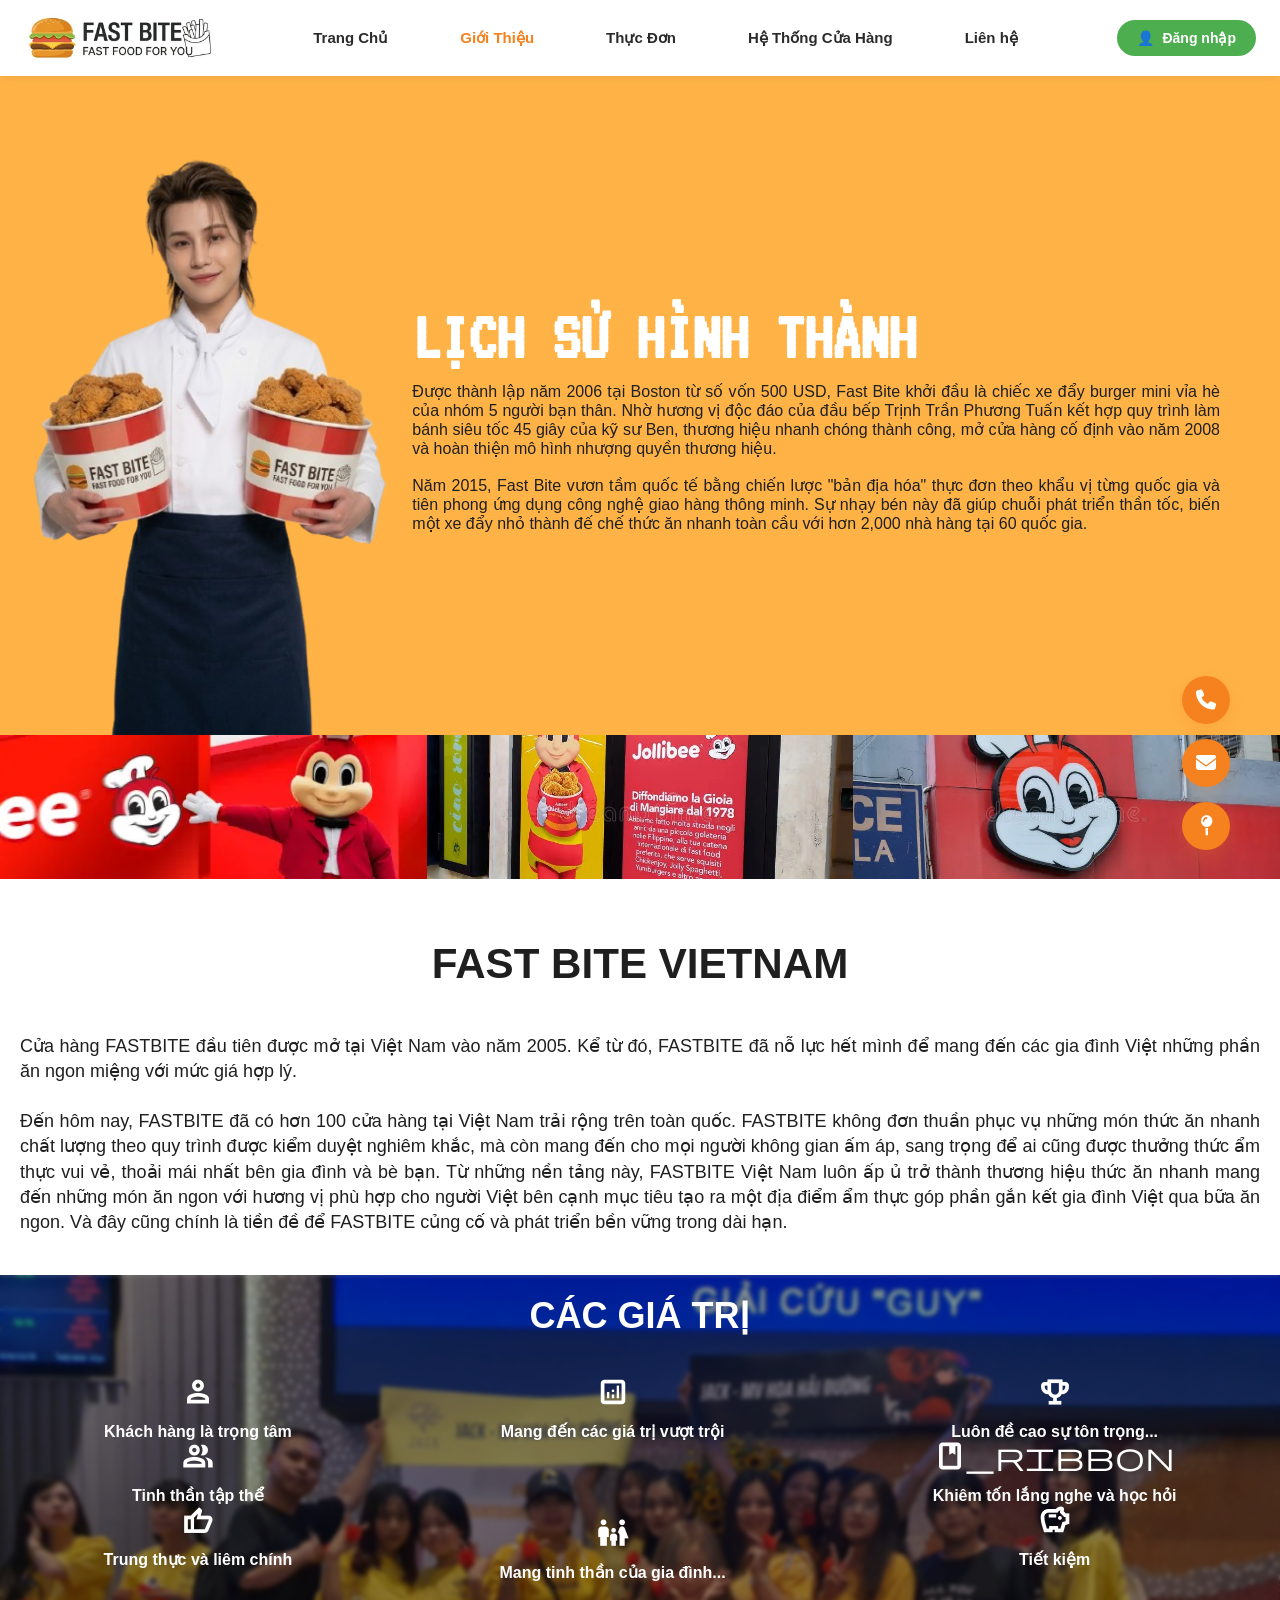
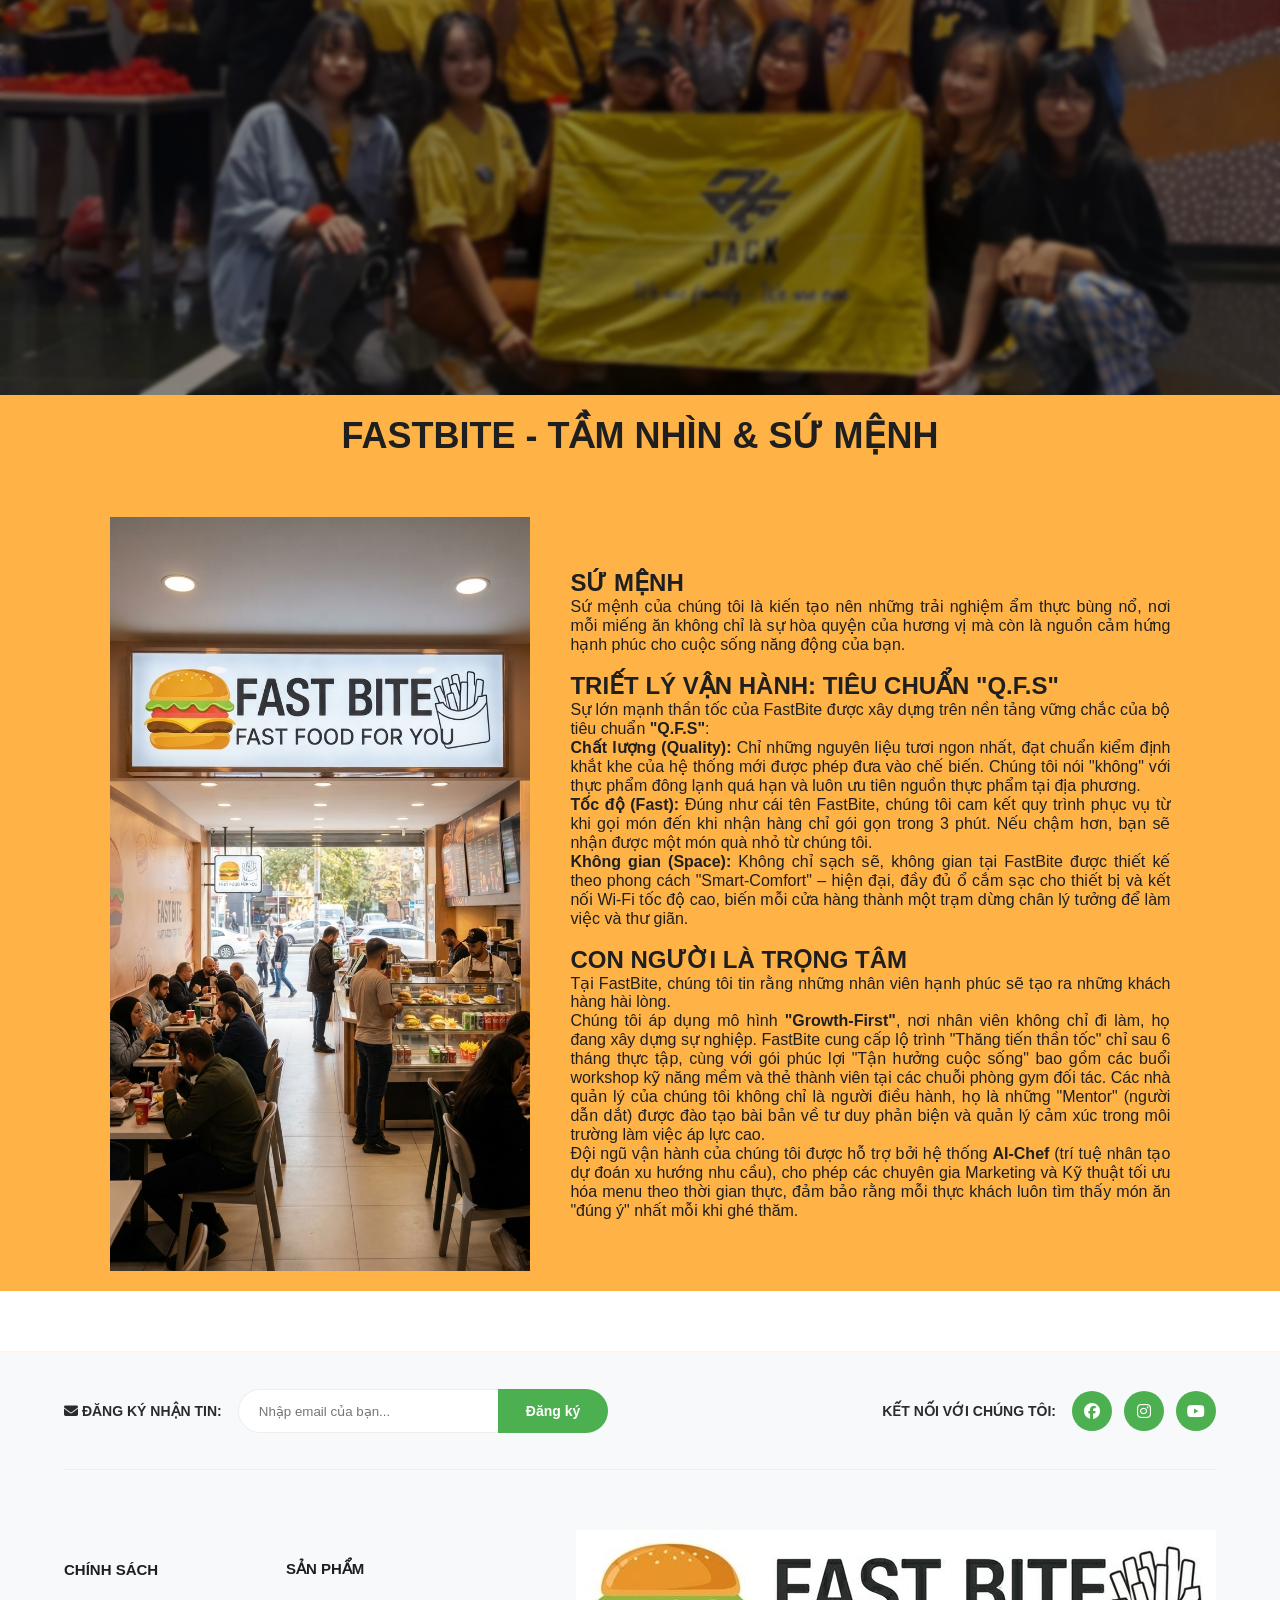
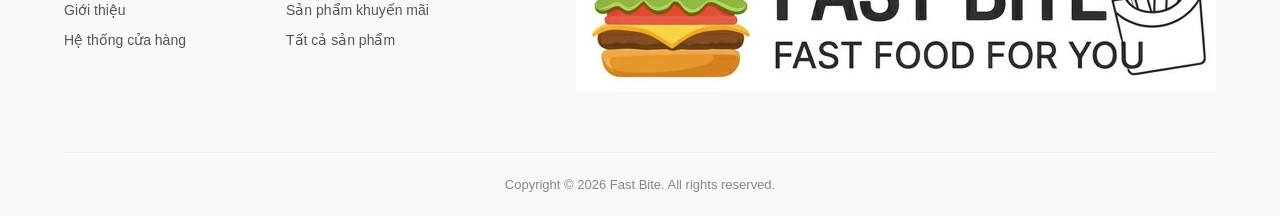
<file: GioiThieu.html>
<html lang="en">
  <head>
    <meta charset="UTF-8" />
    <meta name="viewport" content="width=device-width, initial-scale=1.0" />
    <title>Giới Thiệu</title>
    <!-- FLAVI-ICON -->
    <link rel="apple-touch-icon" sizes="180x180" href="/apple-touch-icon.png">
    <link rel="icon" type="/favicon_io/png" sizes="32x32"
      href="favicon_io/favicon-32x32.png">
    <link rel="icon" type="/favicon_io/png" sizes="16x16"
      href="favicon_io/favicon-16x16.png">
    <link rel="manifest" href="/site.webmanifest">
    <!-- CSS  -->
    <link rel="stylesheet" href="css/GioiThieu.css" />

    <!-- connect font, icon google, and font-awesome -->
    <link rel="preconnect" href="https://fonts.googleapis.com">
    <link rel="stylesheet"
      href="https://fonts.googleapis.com/css2?family=Material+Symbols+Outlined:opsz,wght,FILL,GRAD@20..48,100..700,0..1,-50..200" />
    <link
      rel="stylesheet"
      href="https://cdnjs.cloudflare.com/ajax/libs/font-awesome/6.4.0/css/all.min.css" />
    <link rel="preconnect" href="https://fonts.gstatic.com" crossorigin>
    <link href="https://fonts.googleapis.com/css2?family=VT323&display=swap"
      rel="stylesheet">
  </head>
  <body>
    <!-- ===== Header ===== -->
    <header class="header">
      <div class="logo">
        <img src="images/logo.png" alt="Fast Bite Logo" />
      </div>
      <button class="mobile-menu-btn" id="mobileMenuBtn" aria-label="Mở menu">
        <i class="fa-solid fa-bars"></i>
      </button>
      <nav>
        <ul class="nav-menu" id="navMenu">
          <li><a href="TrangChu.html">Trang Chủ</a></li>
          <li><a href="GioiThieu.html" class="active">Giới Thiệu</a></li>
          <li><a href="ThucDon.html">Thực Đơn</a></li>
          <li><a href="HeThongCuaHang.html">Hệ Thống Cửa Hàng</a></li>
          <li><a href="LienHe.html">Liên hệ</a></li>
        </ul>
      </nav>
      <button class="btn-login" onclick="window.location.href = 'login.html'">
        <span>&#128100;</span> Đăng nhập
      </button>
    </header>

    <section class="content">
      <section class="sec1">
        <div class="mascot">
          <img src="images/mascot.png" alt="Mascot" />
        </div>
        <div class="sec1-content">
          <h1 class="sec1-title">LỊCH SỬ HÌNH THÀNH </h1>
          <div class="history-desc">
            <p>
              Được thành lập năm 2006 tại Boston từ số vốn 500 USD, Fast Bite
              khởi đầu là chiếc xe đẩy burger mini vỉa hè của nhóm 5 người bạn
              thân. Nhờ hương vị độc đáo của đầu bếp Trịnh Trần Phương Tuấn kết
              hợp quy trình làm bánh siêu tốc 45 giây của kỹ sư Ben, thương hiệu
              nhanh chóng thành công, mở cửa hàng cố định vào năm 2008 và hoàn
              thiện mô hình nhượng quyền thương hiệu.
            </p>
            <br />
            <p>Năm 2015, Fast Bite vươn tầm quốc tế bằng chiến lược
              "bản địa hóa" thực đơn theo khẩu vị từng quốc gia và tiên phong
              ứng dụng công nghệ giao hàng thông minh. Sự nhạy bén này đã giúp
              chuỗi phát triển thần tốc, biến một xe đẩy nhỏ thành đế chế thức
              ăn nhanh toàn cầu với hơn 2,000 nhà hàng tại 60 quốc gia.</p>

          </div>
        </div>
      </section>
      <section class="sec2">
        <img src="./images/image (1).png" alt />
        <img src="./images/image (2).png" alt />
        <img src="./images/image (3).png" alt />
      </section>
      <section class="sec3">
        <div class="title"> <h1>FAST BITE VIETNAM</h1> </div>
        <div class="content1">Cửa hàng FASTBITE đầu tiên được mở tại Việt Nam
          vào năm 2005. Kể từ đó, FASTBITE đã nỗ lực hết mình để mang đến các
          gia đình Việt những phần ăn ngon miệng với mức giá hợp lý.</div>
        <br />
        <div class="content2">Đến hôm nay, FASTBITE đã có hơn 100 cửa hàng tại
          Việt Nam trải rộng trên toàn quốc. FASTBITE không đơn thuần phục vụ
          những món thức ăn nhanh chất lượng theo quy trình được kiểm duyệt
          nghiêm khắc, mà còn mang đến cho mọi người không gian ấm áp, sang
          trọng để ai cũng được thưởng thức ẩm thực vui vẻ, thoải mái nhất bên
          gia đình và bè bạn. Từ những nền tảng này, FASTBITE Việt Nam luôn ấp ủ
          trở thành thương hiệu thức ăn nhanh mang đến những món ăn ngon với
          hương vị phù hợp cho người Việt bên cạnh mục tiêu tạo ra một địa điểm
          ẩm thực góp phần gắn kết gia đình Việt qua bữa ăn ngon. Và đây cũng
          chính là tiền đề để FASTBITE củng cố và phát triển bền vững trong dài
          hạn.</div>
      </section>

      <section class="sec4">
        <div class="blur-overlay"></div>
        <div class="item-container">
          <div class="title">CÁC GIÁ TRỊ</div>
          <div class="grid-content">
            <!-- Cột 1 -->
            <div class="column">
              <div class="icon-item"><span
                  class="material-symbols-outlined">person</span><div
                  class="icon-text">Khách hàng là trọng tâm</div></div>
              <div class="icon-item"><span
                  class="material-symbols-outlined">group</span><div
                  class="icon-text">Tinh thần tập thể</div></div>
              <div class="icon-item"><span
                  class="material-symbols-outlined">thumb_up</span><div
                  class="icon-text">Trung thực và liêm chính</div></div>
            </div>

            <!-- Cột 2 -->
            <div class="column">
              <div class="icon-item"><span
                  class="material-symbols-outlined">analytics</span><div
                  class="icon-text">Mang đến các giá trị vượt trội</div></div>
              <div class="icon-item"><span
                  class="material-symbols-outlined">family_restroom</span><div
                  class="icon-text">Mang tinh thần của gia đình...</div></div>
            </div>

            <!-- Cột 3 -->
            <div class="column">
              <div class="icon-item"><span
                  class="material-symbols-outlined">trophy</span><div
                  class="icon-text">Luôn đề cao sự tôn trọng...</div></div>
              <div class="icon-item"><span
                  class="material-symbols-outlined">book_ribbon</span><div
                  class="icon-text">Khiêm tốn lắng nghe và học hỏi</div></div>
              <div class="icon-item"><span
                  class="material-symbols-outlined">savings</span><div
                  class="icon-text">Tiết kiệm</div></div>
            </div>

          </div>

        </section>
      </section>

    </section>
    <section class="sec5">
      <div class="title-wrap"><h1 class="title">FASTBITE - TẦM NHÌN & SỨ
          MỆNH</h1>
      </div>
      <div class="content-wrap">

        <img src="images/restaurant.png" alt="Restaurant Image"
          class="content-image" />
        <div class="content-text">
          <div class="section">
            <h2>SỨ MỆNH</h2>
            <p>Sứ mệnh của chúng tôi là kiến tạo nên những trải nghiệm ẩm thực
              bùng
              nổ, nơi mỗi miếng ăn không chỉ là sự hòa quyện của hương vị mà còn
              là
              nguồn cảm hứng hạnh phúc cho cuộc sống năng động của bạn.</p>
          </div>
          <br>
          <div class="section">
            <h2>TRIẾT LÝ VẬN HÀNH: TIÊU CHUẨN "Q.F.S"</h2>
            <p>Sự lớn mạnh thần tốc của FastBite được xây dựng trên nền tảng
              vững
              chắc của bộ tiêu chuẩn <strong>"Q.F.S"</strong>:</p>
            <ul class="qfs-list">
              <li class="qfs-item"><strong>Chất lượng (Quality):</strong> Chỉ
                những
                nguyên liệu tươi ngon nhất, đạt chuẩn kiểm định khắt khe của hệ
                thống mới được phép đưa vào chế biến. Chúng tôi nói "không" với
                thực
                phẩm đông lạnh quá hạn và luôn ưu tiên nguồn thực phẩm tại địa
                phương.</li>
              <li class="qfs-item"><strong>Tốc độ (Fast):</strong> Đúng như cái
                tên
                FastBite, chúng tôi cam kết quy trình phục vụ từ khi gọi món đến
                khi
                nhận hàng chỉ gói gọn trong 3 phút. Nếu chậm hơn, bạn sẽ nhận
                được
                một món quà nhỏ từ chúng tôi.</li>
              <li class="qfs-item"><strong>Không gian (Space):</strong> Không
                chỉ
                sạch sẽ, không gian tại FastBite được thiết kế theo phong cách
                "Smart-Comfort" – hiện đại, đầy đủ ổ cắm sạc cho thiết bị và kết
                nối
                Wi-Fi tốc độ cao, biến mỗi cửa hàng thành một trạm dừng chân lý
                tưởng để làm việc và thư giãn.</li>
            </ul>
          </div>
          <br>
          <div class="section">
            <h2>CON NGƯỜI LÀ TRỌNG TÂM</h2>
            <p>Tại FastBite, chúng tôi tin rằng những nhân viên hạnh phúc sẽ tạo
              ra
              những khách hàng hài lòng.</p>
            <p>Chúng tôi áp dụng mô hình <strong>"Growth-First"</strong>, nơi
              nhân
              viên không chỉ đi làm, họ đang xây dựng sự nghiệp. FastBite cung
              cấp
              lộ trình "Thăng tiến thần tốc" chỉ sau 6 tháng thực tập, cùng với
              gói
              phúc lợi "Tận hưởng cuộc sống" bao gồm các buổi workshop kỹ năng
              mềm
              và thẻ thành viên tại các chuỗi phòng gym đối tác. Các nhà quản lý
              của
              chúng tôi không chỉ là người điều hành, họ là những "Mentor"
              (người
              dẫn dắt) được đào tạo bài bản về tư duy phản biện và quản lý cảm
              xúc
              trong môi trường làm việc áp lực cao.</p>
            <p>Đội ngũ vận hành của chúng tôi được hỗ trợ bởi hệ thống
              <strong>AI-Chef</strong> (trí tuệ nhân tạo dự đoán xu hướng nhu
              cầu),
              cho phép các chuyên gia Marketing và Kỹ thuật tối ưu hóa menu theo
              thời gian thực, đảm bảo rằng mỗi thực khách luôn tìm thấy món ăn
              "đúng ý" nhất mỗi khi ghé thăm.</p>
          </div>
        </div>
      </div>
    </section>
    <footer class="site-footer">
      <div class="container">

        <div class="footer-top">
          <div class="newsletter-box">
            <span class="box-label"><i class="fa-solid fa-envelope"></i> ĐĂNG KÝ NHẬN TIN:</span>
            <form class="newsletter-form" id="newsletter">
              <input type="email" placeholder="Nhập email của bạn..." required>
              <button type="submit">Đăng ký</button>
            </form>
          </div>

          <div class="social-box">
            <span class="box-label">KẾT NỐI VỚI CHÚNG TÔI:</span>
            <div class="social-icons">
              <a href="https://www.facebook.com/profile.php?id=61592163102456" title="Facebook" target="_blank"><i
                  class="fa-brands fa-facebook"></i></a>
              <a href="https://www.instagram.com/fastbitevn/" title="Instagram" target="_blank"><i
                  class="fa-brands fa-instagram"></i></a>
              <a href="https://www.youtube.com/@fastbitevn" title="YouTube" target="_blank"><i
                  class="fa-brands fa-youtube"></i></a>
            </div>
          </div>
        </div>
        <div class="footer-main">
          <div class="footer-links">
            <div class="footer-col">
              <h3>CHÍNH SÁCH</h3>
              <ul>
                <li><a href="GioiThieu.html">Giới thiệu</a></li>
                <li><a href="HeThongCuaHang.html">Hệ thống cửa hàng</a></li>
              </ul>
            </div>

            <div class="footer-col">
              <h3>SẢN PHẨM</h3>
              <ul>
                <li><a href="ThucDon.html#Uu-dai">Sản phẩm khuyến mãi</a></li>
                <li><a href="ThucDon.html">Tất cả sản phẩm</a></li>
              </ul>
            </div>
          </div>
          <div class="footer-logo">
            <a href="TrangChu.html"><img src="images/logo.png"
                alt="Fast Bite Logo"></a>

          </div>
          <div class="contact-stack">
            <a href="tel:1900558800" class="round-btn">
              <i class="fa fa-phone"></i>
              <span class="contact-info">Gọi ngay cho chúng tôi</span>
            </a>
            <a href="#" id="btn-show-contact-form" class="round-btn">
              <i class="fa fa-envelope"></i>
              <span class="contact-info">Đăng ký thông tin và để lại lời nhắn</span>
            </a>
            <a href="/LienHe.html" class="round-btn">
              <i class="fa fa-map-pin "></i>
            <span class="contact-info">Xem địa chỉ doanh nghiệp</span>
            </a>
          </div>
        </div>
        <div class="footer-bottom">
          <p>Copyright © 2026 Fast Bite. All rights reserved.</p>
        </div>
      </div>
    </footer>
    <div id="contact-modal" class="modal-overlay">
      <div class="modal-content">
        <span id="btn-close-modal" class="close-btn">&times;</span>
        <h4>Để lại lời nhắn cho chúng tôi</h4>
        <form id="contact-form">
          <input type="text" placeholder="Họ và tên của bạn *" required>
          <input type="email" placeholder="Email liên hệ *" required>
          <input type="tel" id="phone" placeholder="Số điện thoại *" required>
          <textarea placeholder="Bạn muốn nhắn nhủ điều gì..." rows="4" required></textarea>
          <button type="submit" class="btn-submit">Gửi thông tin</button>
        </form>
      </div>
    </div>
    <script src="js/footer.js"></script>

    <script src="./js/trangchu.js"></script>
  </body>
</html>
</file>
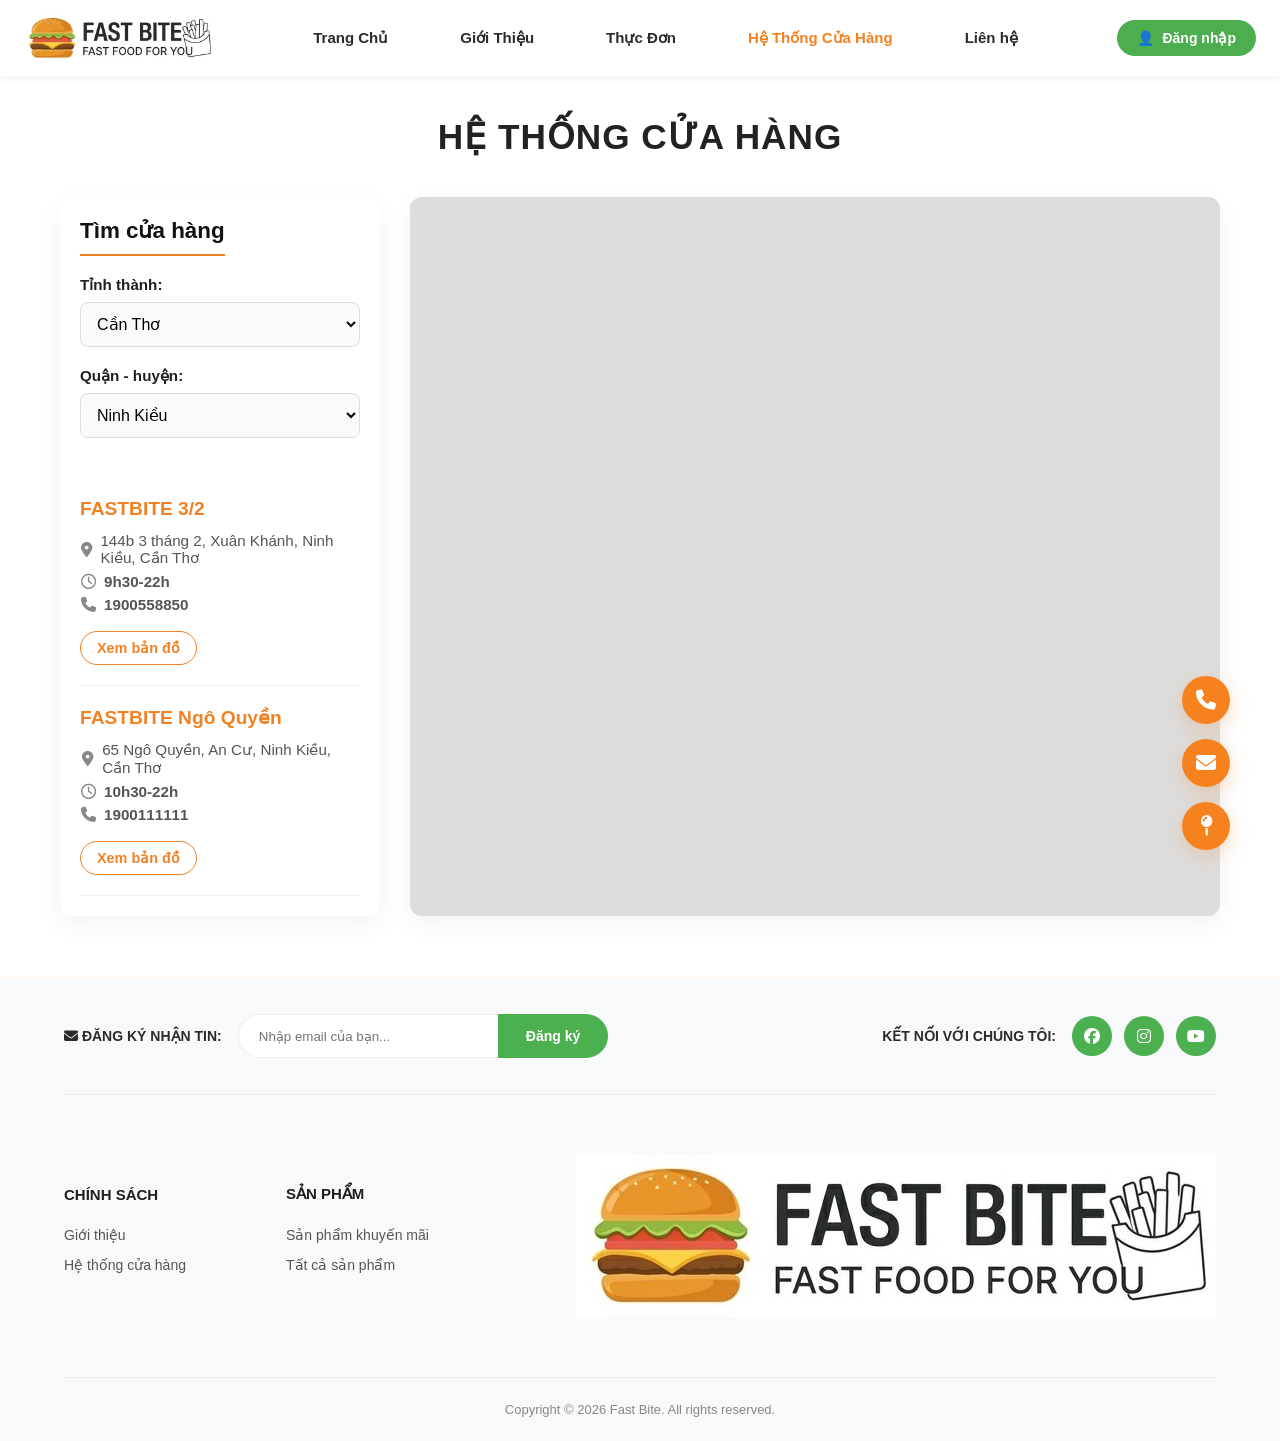
<file: HeThongCuaHang.html>
<html lang="vi">
  <head>
    <meta charset="UTF-8">
    <meta name="viewport" content="width=device-width, initial-scale=1.0">
     <link rel="apple-touch-icon" sizes="180x180" href="/apple-touch-icon.png">
    <link rel="icon" type="/favicon_io/png" sizes="32x32"
      href="favicon_io/favicon-32x32.png">
    <link rel="icon" type="/favicon_io/png" sizes="16x16"
      href="favicon_io/favicon-16x16.png">
    <link rel="manifest" href="/site.webmanifest">
    <link rel="stylesheet" href="css/HeThongCuaHang.css">
    <script src="js/trangchu.js"></script>
    <link rel="stylesheet"
      href="https://cdnjs.cloudflare.com/ajax/libs/font-awesome/6.4.0/css/all.min.css">
    <title>Hệ Thống Cửa Hàng</title>
  </head>
  <body>
    <!-- ===== Header ===== -->
     <header class="header">
      <div class="logo">
        <img src="images/logo.png" alt="Fast Bite Logo" />
      </div>
      <button class="mobile-menu-btn" id="mobileMenuBtn" aria-label="Mở menu">
        <i class="fa-solid fa-bars"></i>
      </button>
      <nav>
        <ul class="nav-menu" id="navMenu">
          <li><a href="TrangChu.html">Trang Chủ</a></li>
          <li><a href="GioiThieu.html">Giới Thiệu</a></li>
          <li><a href="ThucDon.html">Thực Đơn</a></li>
          <li><a href="HeThongCuaHang.html" class="active">Hệ Thống Cửa Hàng</a></li>
          <li><a href="LienHe.html">Liên hệ</a></li>
        </ul>
      </nav>
      <button class="btn-login" onclick="window.location.href = 'login.html'">
        <span>&#128100;</span> Đăng nhập
      </button>
    </header>

    <main>
      <div class="page-name">
        <h1>Hệ Thống Cửa Hàng</h1>
      </div>
      <!-- Bộ lọc bên trái và danh sách cửa hàng -->
      <div class="layout-wrapper">
        <div class="sidebar">
          <h2>Tìm cửa hàng</h2>
          <!-- Bộ lọc tỉnh thành, quận-huyện -->
          <div class="form">
            <form>
              <label for="province">Tỉnh thành:</label>
              <select id="province">
                <option value="can-tho">Cần Thơ</option>
                <option value="hcm">TP.Hồ Chí Minh</option>
                <option value="an-giang">An Giang</option>
                <option value="vinh-long">Vĩnh Long</option>
                <option value="soc-trang">Sóc Trăng</option>
              </select>
               <!-- data-province được thêm vào để lọc quận/huyện tương ứng của tỉnh thành -->
              <label for="district">Quận - huyện:</label>
              <select id="district">
                <option value="ninh-kieu" data-province="can-tho">Ninh Kiều</option>
                <option value="o-mon" data-province="can-tho">Ô Môn</option>
                <option value="thot-not" data-province="can-tho">Thốt Nốt</option>
                <option value="co-do" data-province="can-tho">Cờ Đỏ</option>
                <option value="quan-10" data-province="hcm">Quận 10</option>
                <option value="tan-binh" data-province="hcm">Tân Bình</option>
                <option value="long-xuyen" data-province="an-giang">Long Xuyên</option>
                <option value="tp-vinhlong" data-province="vinh-long">Thành phố Vĩnh Long</option>
                <option value="binh-minh" data-province="vinh-long">Bình Minh</option>
                <option value="tp-soctrang" data-province="soc-trang">Thành Phố Sóc Trăng</option>
                <option value="my-xuyen" data-province="soc-trang">Mỹ Xuyên</option>
              </select>
            </form>
          </div>
          <!-- Danh sách cửa hàng -->
          <div class="store-list">
            <div class="store-item" data-province="can-tho" data-district="ninh-kieu">
              <h3>FASTBITE 3/2</h3>
              <p><i class="fa-solid fa-location-dot"></i> 144b 3 tháng 2, Xuân
                Khánh, Ninh Kiều, Cần Thơ</p>
              <p><i class="fa-regular fa-clock"></i>
                <strong>9h30-22h</strong></p>
              <p><i class="fa-solid fa-phone"></i>
                <strong>1900558850</strong></p>
              <a
                href="https://www.google.com/maps/embed?pb=!1m18!1m12!1m3!1d7857.740305421697!2d105.76780497479406!3d10.027572390079312!2m3!1f0!2f0!3f0!3m2!1i1024!2i768!4f13.1!3m3!1m2!1s0x31a0883b54d5d889%3A0x7d757ddb0677d957!2sOmega%203%20th%C3%A1ng%202!5e0!3m2!1svi!2s!4v1781351540368!5m2!1svi!2s"
                target="khung-map" class="btn-map">Xem bản đồ</a>
            </div>
            <div class="store-item" data-province="can-tho" data-district="ninh-kieu">
              <h3>FASTBITE Ngô Quyền</h3>
              <p><i class="fa-solid fa-location-dot"></i> 65 Ngô Quyền, An Cư,
                Ninh Kiều, Cần Thơ</p>
              <p><i class="fa-regular fa-clock"></i>
                <strong>10h30-22h</strong></p>
              <p><i class="fa-solid fa-phone"></i>
                <strong>1900111111</strong></p>
              <a
                href="https://www.google.com/maps/embed?pb=!1m18!1m12!1m3!1d3928.777019918857!2d105.78209447479404!3d10.035250490071935!2m3!1f0!2f0!3f0!3m2!1i1024!2i768!4f13.1!3m3!1m2!1s0x31a08901afbb32e1%3A0x28b2f0ba57b219fc!2zT21lZ2EgTmfDtCBRdXnhu4Fu!5e0!3m2!1svi!2s!4v1781352317493!5m2!1svi!2"
                target="khung-map" class="btn-map">Xem bản đồ</a>
            </div>
             <div class="store-item" data-province="can-tho" data-district="o-mon">
              <h3>FASTBITE Ô Môn</h3>
              <p><i class="fa-solid fa-location-dot"></i> 40 Đ. Bến Bạch Đằng, Ô Môn, Cần Thơ</p>
              <p><i class="fa-regular fa-clock"></i>
                <strong>9h30-22h</strong></p>
              <p><i class="fa-solid fa-phone"></i>
                <strong>1900224422</strong></p>
              <a
                href="https://www.google.com/maps/embed?pb=!1m18!1m12!1m3!1d1167.7466007189068!2d105.61906642747401!3d10.114165215254534!2m3!1f0!2f0!3f0!3m2!1i1024!2i768!4f13.1!3m3!1m2!1s0x31a084e7bd0cca07%3A0x765fc63799e0b0d8!2zNDAgxJAuIELhur9uIELhuqFjaCDEkOG6sW5nLCDDlCBNw7RuLCBD4bqnbiBUaMahLCBWaeG7h3QgTmFt!5e0!3m2!1svi!2s!4v1784953253932!5m2!1svi!2s"
                target="khung-map" class="btn-map">Xem bản đồ</a>
            </div>
            <div class="store-item" data-province="can-tho" data-district="thot-not">
              <h3>FASTBITE Thốt Nốt</h3>
              <p><i class="fa-solid fa-location-dot"></i> 15 Lương Thế Vinh, Thốt Nốt, Cần Thơ</p>
              <p><i class="fa-regular fa-clock"></i>
                <strong>10h30-22h</strong></p>
              <p><i class="fa-solid fa-phone"></i>
                <strong>1900667766</strong></p>
              <a
                href="https://www.google.com/maps/embed?pb=!1m18!1m12!1m3!1d1962.9043718766086!2d105.52546701583758!3d10.27698888011726!2m3!1f0!2f0!3f0!3m2!1i1024!2i768!4f13.1!3m3!1m2!1s0x310a765db77a3d43%3A0x97d92683f6915bbb!2zMTUgTMawxqFuZyBUaOG6vyBWaW5oLCBUaOG7kXQgTuG7kXQsIEPhuqduIFRoxqEsIFZp4buHdCBOYW0!5e0!3m2!1svi!2s!4v1784954946611!5m2!1svi!2s"
                target="khung-map" class="btn-map">Xem bản đồ</a>
            </div>
            <div class="store-item" data-province="can-tho" data-district="co-do">
              <h3>FASTBITE Cờ Đỏ</h3>
              <p><i class="fa-solid fa-location-dot"></i>ĐT921, Cờ Đỏ, Cần Thơ</p>
              <p><i class="fa-regular fa-clock"></i>
                <strong>10h30-22h</strong></p>
              <p><i class="fa-solid fa-phone"></i>
                <strong>1900234567</strong></p>
              <a
                href="https://www.google.com/maps/embed?pb=!1m18!1m12!1m3!1d245.50419089703612!2d105.42925158350019!3d10.093591822428055!2m3!1f0!2f0!3f0!3m2!1i1024!2i768!4f13.1!3m3!1m2!1s0x31a0986aba026a39%3A0xd5c3cf2b97d33dc8!2zM0NWSCtGTVcsIMSQVDkyMSwgQ-G7nSDEkOG7jywgQ-G6p24gVGjGoSwgVmnhu4d0IE5hbQ!5e0!3m2!1svi!2s!4v1784955798356!5m2!1svi!2s"
                target="khung-map" class="btn-map">Xem bản đồ</a>
            </div>
            <div class="store-item" data-province="hcm" data-district="quan-10">
              <h3>FASTBITE Quận 10</h3>
              <p><i class="fa-solid fa-location-dot"></i>285 Hẻm 285 Cách Mạng Tháng Tám, Hòa Hưng, Hồ Chí Minh</p>
              <p><i class="fa-regular fa-clock"></i>
                <strong>9h30-22h</strong></p>
              <p><i class="fa-solid fa-phone"></i>
                <strong>1900222222</strong></p>
              <a
                href="https://www.google.com/maps/embed?pb=!1m18!1m12!1m3!1d244.9646171718414!2d106.67841343875254!3d10.778043741287872!2m3!1f0!2f0!3f0!3m2!1i1024!2i768!4f13.1!3m3!1m2!1s0x31752f27c86e0303%3A0x3bca018423d13861!2zMjg1IEjhurttIDI4NSBDw6FjaCBN4bqhbmcgVGjDoW5nIFTDoW0sIEjDsmEgSMawbmcsIEjhu5MgQ2jDrSBNaW5oLCBWaeG7h3QgTmFt!5e0!3m2!1svi!2s!4v1784956933745!5m2!1svi!2s"
                target="khung-map" class="btn-map">Xem bản đồ</a>
            </div>
            <div class="store-item" data-province="hcm" data-district="quan-10">
              <h3>FASTBITE 3/2</h3>
              <p><i class="fa-solid fa-location-dot"></i>18B/1A 3 Tháng 2, Hòa Hưng, Hồ Chí Minh</p>
              <p><i class="fa-regular fa-clock"></i>
                <strong>9h30-22h</strong></p>
              <p><i class="fa-solid fa-phone"></i>
                <strong>1900454545</strong></p>
              <a
                href="https://www.google.com/maps/embed?pb=!1m18!1m12!1m3!1d244.9703706514028!2d106.67242077479933!3d10.770972299999999!2m3!1f0!2f0!3f0!3m2!1i1024!2i768!4f13.1!3m3!1m2!1s0x31752ede50186f71%3A0x495ff13c3eed9683!2zMThCLzFBIDMgVGjCuG5nIDIsIEjDsmEgSMawbmcsIEjhu5MgQ2jDrSBNaW5oLCBWaeG7h3QgTmFt!5e0!3m2!1svi!2s!4v1784957131695!5m2!1svi!2s"
                target="khung-map" class="btn-map">Xem bản đồ</a>
            </div>
            <div class="store-item" data-province="hcm" data-district="tan-binh">
              <h3>FASTBITE Tân Bình</h3>
              <p><i class="fa-solid fa-location-dot"></i>52 Ba Vân, Tân Bình, Hồ Chí Minh</p>
              <p><i class="fa-regular fa-clock"></i>
                <strong>9h30-22h</strong></p>
              <p><i class="fa-solid fa-phone"></i>
                <strong>1900333333</strong></p>
              <a
                href="https://www.google.com/maps/embed?pb=!1m18!1m12!1m3!1d979.8018554503311!2d106.6407519695527!3d10.79541969933467!2m3!1f0!2f0!3f0!3m2!1i1024!2i768!4f13.1!3m3!1m2!1s0x3175294d8391d969%3A0xdf2cc1ffa425a808!2zNTIgQmEgVsOibiwgVMOibiBCw6xuaCwgSOG7kyBDaMOtIE1pbmgsIFZp4buHdCBOYW0!5e0!3m2!1svi!2s!4v1784957483114!5m2!1svi!2s"
                target="khung-map" class="btn-map">Xem bản đồ</a>
            </div>
            <div class="store-item" data-province="an-giang" data-district="long-xuyen">
              <h3>FASTBITE Long Xuyên</h3>
              <p><i class="fa-solid fa-location-dot"></i>11 Đ. Phạm Ngọc Thạch, Long Xuyên, An Giang</p>
              <p><i class="fa-regular fa-clock"></i>
                <strong>9h30-22h</strong></p>
              <p><i class="fa-solid fa-phone"></i>
                <strong>1900121212</strong></p>
              <a
                href="https://www.google.com/maps/embed?pb=!1m18!1m12!1m3!1d981.1671016132383!2d105.43344076955233!3d10.3683759993598!2m3!1f0!2f0!3f0!3m2!1i1024!2i768!4f13.1!3m3!1m2!1s0x310a73196ea0f2b5%3A0x2647254e7322dd9d!2zMTEgxJAuIFBo4bqhbSBOZ-G7jWMgVGjhuqFjaCwgTG9uZyBYdXnDqm4sIEFuIEdpYW5nLCBWaeG7h3QgTmFt!5e0!3m2!1svi!2s!4v1784957739312!5m2!1svi!2s"
                target="khung-map" class="btn-map">Xem bản đồ</a>
            </div>
            <div class="store-item" data-province="vinh-long" data-district="tp-vinhlong">
              <h3>FASTBITE Vĩnh Long</h3>
              <p><i class="fa-solid fa-location-dot"></i>50 Trưng Nữ Vương, Long Châu, Vĩnh Long</p>
              <p><i class="fa-regular fa-clock"></i>
                <strong>9h30-22h</strong></p>
              <p><i class="fa-solid fa-phone"></i>
                <strong>1900289362</strong></p>
              <a
                href="https://www.google.com/maps/embed?pb=!1m18!1m12!1m3!1d674.2838140641445!2d105.97016335703093!3d10.254043227376053!2m3!1f0!2f0!3f0!3m2!1i1024!2i768!4f13.1!3m3!1m2!1s0x310a9d2cd0c55317%3A0x49159f4e745d22eb!2zNTAgVHLGsG5nIE7hu68gVsawxqFuZywgTG9uZyBDaMOidSwgVsSpbmggTG9uZyA4OTQzNjcsIFZp4buHdCBOYW0!5e0!3m2!1svi!2s!4v1784958432247!5m2!1svi!2s"
                target="khung-map" class="btn-map">Xem bản đồ</a>
            </div>
            <div class="store-item" data-province="vinh-long" data-district="binh-minh">
              <h3>FASTBITE Bình Minh</h3>
              <p><i class="fa-solid fa-location-dot"></i>232 Đường Ngô Quyền, Bình Minh, Vĩnh Long</p>
              <p><i class="fa-regular fa-clock"></i>
                <strong>9h30-22h</strong></p>
              <p><i class="fa-solid fa-phone"></i>
                <strong>1900182341</strong></p>
              <a
                href="https://www.google.com/maps/embed?pb=!1m18!1m12!1m3!1d245.52024759939462!2d105.82095104710334!3d10.072519115785951!2m3!1f0!2f0!3f0!3m2!1i1024!2i768!4f13.1!3m3!1m2!1s0x31a07d22435c8ca5%3A0x681a47a791fa4670!2zMjMyIMSQxrDhu51uZyBOZ8O0IFF1eeG7gW4sIELDrG5oIE1pbmgsIFbEqW5oIExvbmcsIFZp4buHdCBOYW0!5e0!3m2!1svi!2s!4v1784958560394!5m2!1svi!2s"
                target="khung-map" class="btn-map">Xem bản đồ</a>
            </div>
            <div class="store-item" data-province="soc-trang" data-district="tp-soctrang">
              <h3>FASTBITE Sóc Trăng</h3>
              <p><i class="fa-solid fa-location-dot"></i>242 Nguyễn Huệ, Phú Lợi, Sóc Trăng</p>
              <p><i class="fa-regular fa-clock"></i>
                <strong>9h30-22h</strong></p>
              <p><i class="fa-solid fa-phone"></i>
                <strong>1900204736</strong></p>
              <a
                href="https://www.google.com/maps/embed?pb=!1m18!1m12!1m3!1d983.4754152750568!2d105.97103288605695!3d9.60373572332728!2m3!1f0!2f0!3f0!3m2!1i1024!2i768!4f13.1!3m3!1m2!1s0x31a04df847314ec5%3A0xa6ebfc62537de830!2zMjQyIE5ndXnhu4VuIEh14buHLCBQaMO6IEzhu6NpLCBD4bqnbiBUaMahLCBWaeG7h3QgTmFt!5e0!3m2!1svi!2s!4v1784958736152!5m2!1svi!2s"
                target="khung-map" class="btn-map">Xem bản đồ</a>
            </div>
              <div class="store-item" data-province="soc-trang" data-district="my-xuyen">
              <h3>FASTBITE Mỹ Xuyên</h3>
              <p><i class="fa-solid fa-location-dot"></i>161A Tỉnh Lộ 934,Mỹ Xuyên, Sóc Trăng</p>
              <p><i class="fa-regular fa-clock"></i>
                <strong>9h30-22h</strong></p>
              <p><i class="fa-solid fa-phone"></i>
                <strong>1900203132</strong></p>
              <a
                href="https://www.google.com/maps/embed?pb=!1m18!1m12!1m3!1d3934.356118708004!2d105.9804159!3d9.5645381!2m3!1f0!2f0!3f0!3m2!1i1024!2i768!4f13.1!3m3!1m2!1s0x31a04db76331cadb%3A0xdbb1c09ab988185e!2zT21lZ2EgTeG7uSBYdXnDqm4!5e0!3m2!1svi!2s!4v1784959034414!5m2!1svi!2s"
                target="khung-map" class="btn-map">Xem bản đồ</a>
            </div>
          </div>
        </div>
        <!-- Nhúng bản đồ vào cột bên phải, mỗi khi bấm nút xem bản đồ ở cột bên trái sẽ cập nhật lại src cua iframe -->
        <div class="map-section">
          <iframe
            name="khung-map"
            id="khung-map"
            src="https://maps.google.com/maps?q=144b%203%20tháng%202,%20Xuân%20Khánh,%20Ninh%20Kiều,%20Cần%20Thơ&t=&z=15&ie=UTF8&iwloc=&output=embed"
            allowfullscreen
            loading="lazy">
          </iframe>
        </div>
      </div>
    </main>
    <!-- Footer: Liên kết, mạng xã hội, thông tin liên lạc -->
    <footer class="site-footer">
      <div class="container">
        <!-- Đăng ký nhận tin -->
        <div class="footer-top">
          <div class="newsletter-box">
            <span class="box-label"><i class="fa-solid fa-envelope"></i> ĐĂNG KÝ NHẬN TIN:</span>
            <form class="newsletter-form" id="newsletter">
              <input type="email" placeholder="Nhập email của bạn..." required>
              <button type="submit">Đăng ký</button>
            </form>
          </div>
          <!-- Liên kết mạng xã hội -->
          <div class="social-box">
            <span class="box-label">KẾT NỐI VỚI CHÚNG TÔI:</span>
            <div class="social-icons">
              <a href="https://www.facebook.com/profile.php?id=61592163102456" title="Facebook" target="_blank"><i
                  class="fa-brands fa-facebook"></i></a>
              <a href="https://www.instagram.com/fastbitevn/" title="Instagram" target="_blank"><i
                  class="fa-brands fa-instagram"></i></a>
              <a href="https://www.youtube.com/@fastbitevn" title="YouTube" target="_blank"><i
                  class="fa-brands fa-youtube"></i></a>
            </div>
          </div>
        </div>
        <div class="footer-main">
          <div class="footer-links">
            <div class="footer-col">
              <!-- Liên kết nhanh đến các page của web -->
              <h3>CHÍNH SÁCH</h3>
              <ul>
                <li><a href="GioiThieu.html">Giới thiệu</a></li>
                <li><a href="HeThongCuaHang.html">Hệ thống cửa hàng</a></li>
              </ul>
            </div>

            <div class="footer-col">
              <h3>SẢN PHẨM</h3>
              <ul>
                <li><a href="ThucDon.html#Uu-dai">Sản phẩm khuyến mãi</a></li>
                <li><a href="ThucDon.html">Tất cả sản phẩm</a></li>
              </ul>
            </div>
          </div>
          <!-- Logo của web khi nhấn vào thì sẽ về trang chủ -->
          <div class="footer-logo">
            <a href="TrangChu.html"><img src="images/logo.png"
                alt="Fast Bite Logo"></a>

          </div>
          <!-- Các nút liên hệ dạng floating buttons -->
          <div class="contact-stack">
            <a href="tel:1900558800" class="round-btn">
              <i class="fa fa-phone"></i>
              <span class="contact-info">Gọi ngay cho chúng tôi</span>
            </a>
            <a href="#" id="btn-show-contact-form" class="round-btn">
              <i class="fa fa-envelope"></i>
              <span class="contact-info">Đăng ký thông tin và để lại lời nhắn</span>
            </a>
            <a href="/LienHe.html" class="round-btn">
              <i class="fa fa-map-pin "></i>
            <span class="contact-info">Xem địa chỉ doanh nghiệp</span>
            </a>
          </div>
        </div>
        <div class="footer-bottom">
          <p>Copyright © 2026 Fast Bite. All rights reserved.</p>
        </div>
      </div>
    </footer>
    <!-- Form liên hệ: chỉ hiện khi click vào nút liên hệ, được quản lý đóng/mở bởi file footer.js -->
    <div id="contact-modal" class="modal-overlay">
      <div class="modal-content">
        <span id="btn-close-modal" class="close-btn">&times;</span>
        <h4>Để lại lời nhắn cho chúng tôi</h4>
        <form id="contact-form">
          <input type="text" placeholder="Họ và tên của bạn *" required>
          <input type="email" placeholder="Email liên hệ *" required>
          <input type="tel" id="phone" placeholder="Số điện thoại *" required>
          <textarea placeholder="Bạn muốn nhắn nhủ điều gì..." rows="4" required></textarea>
          <button type="submit" class="btn-submit">Gửi thông tin</button>
        </form>
      </div>
    </div>
    <!-- Scrip đặt ở cuối để html được tải nhanh hơn trước khi chạy script -->
    <script src="js/hethongcuahang.js"></script>
    <script  src="js/footer.js"></script>
  </body>
</html>
</file>
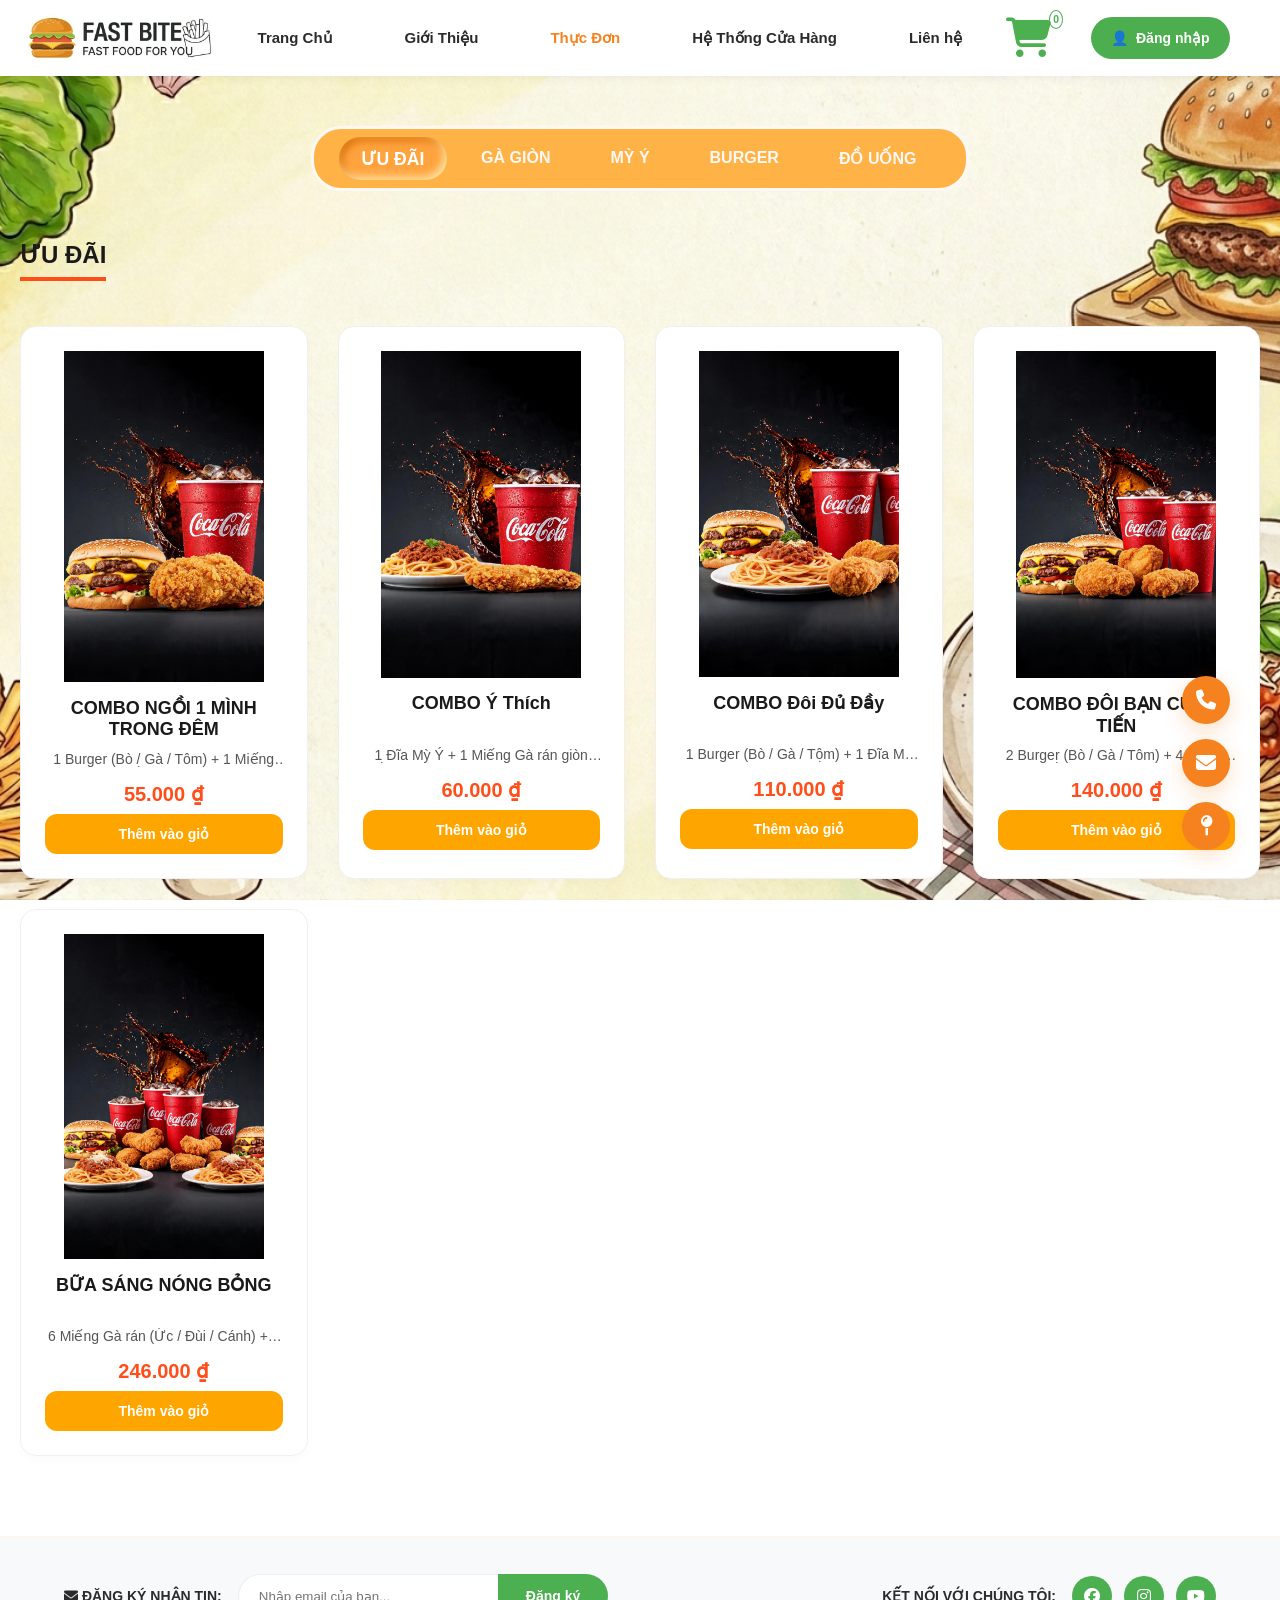
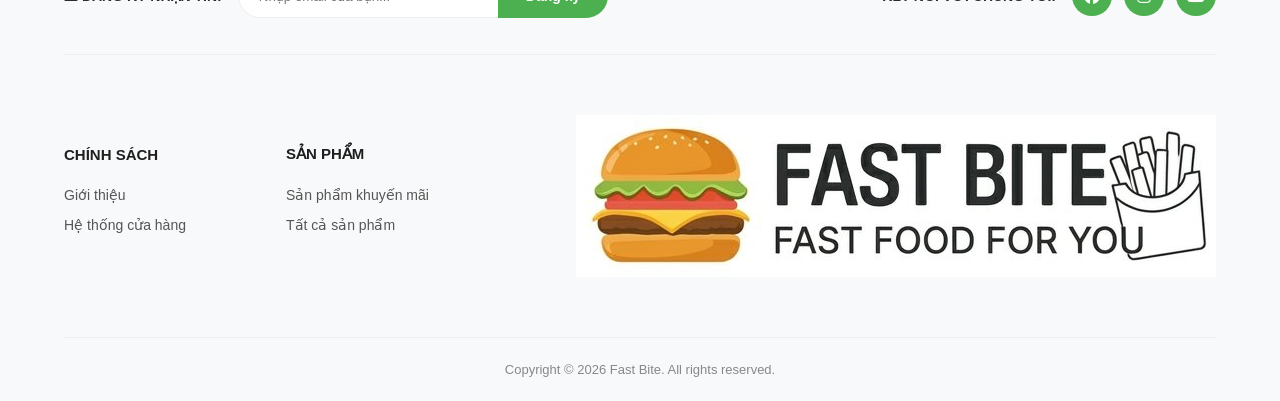
<file: HienThiGioHang.html>
<!DOCTYPE html>
<html lang="en">

<head>
    <meta charset="UTF-8">
    <meta name="viewport" content="width=device-width, initial-scale=1.0">
    <title>Giỏ Hàng - Fast Bite</title>
    <link rel="stylesheet" href="css/ThucDon.css">
    <link rel="stylesheet" href="css/GioHang.css">
    <link rel="stylesheet" href="https://cdnjs.cloudflare.com/ajax/libs/font-awesome/6.4.0/css/all.min.css" />
</head>

<body>
    <header class="header">

        <div class="logo">
            <img src="images/logo.png" alt="Fast Bite Logo" />
        </div>

        <button class="mobile-menu-btn" id="mobileMenuBtn" aria-label="Mở menu">
            <i class="fa-solid fa-bars"></i>
        </button>

        <nav>
            <ul class="nav-menu" id="navMenu">
                <li><a href="TrangChu.html">Trang Chủ</a></li>
                <li><a href="GioiThieu.html">Giới Thiệu</a></li>
                <li><a href="ThucDon.html">Thực Đơn</a></li>
                <li><a href="HeThongCuaHang.html">Hệ Thống Cửa Hàng</a></li>
                <li><a href="LienHe.html">Liên hệ</a></li>
            </ul>
        </nav>

        <div class="mini-nav">
            <div class="shopping-cart">
                <p class="no-ordered-items">0</p>
                <i class="icon-cart fa fa-shopping-cart"></i>
            </div>

            <button class="btn-login" onclick="window.location.href = 'login.html'">
                <span>&#128100;</span> Đăng nhập
            </button>
        </div>

    </header>

    <main class="cart-main">
        <div class="cart-container">
            <h1 class="cart-title">Giỏ Hàng Của Bạn</h1>

            <div class="cart-table-wrap">
                <table class="cart-table">
                    <thead></thead>
                    <tbody></tbody>
                    <tfoot></tfoot>
                </table>
            </div>

            <div class="cart-actions">
                <a href="ThucDon.html" class="btn-continue">&larr; TIẾP TỤC MUA SẮM</a>
                <button id="checkoutBtn" class="btn-checkout">TIẾN HÀNH THANH TOÁN</button>
            </div>
        </div>
    </main>

    <footer class="site-footer">
        <div class="container">

            <div class="footer-top">
                <div class="newsletter-box">
                    <span class="box-label"><i class="fa-solid fa-envelope"></i> ĐĂNG KÝ NHẬN TIN:</span>
                    <form class="newsletter-form" id="newsletter">
                        <input type="email" placeholder="Nhập email của bạn..." required>
                        <button type="submit">Đăng ký</button>
                    </form>
                </div>

                <div class="social-box">
                    <span class="box-label">KẾT NỐI VỚI CHÚNG TÔI:</span>
                    <div class="social-icons">
                        <a href="https://www.facebook.com/profile.php?id=61592163102456" title="Facebook" target="_blank"><i
                            class="fa-brands fa-facebook"></i></a>
                        <a href="https://www.instagram.com/fastbitevn/" title="Instagram" target="_blank"><i
                            class="fa-brands fa-instagram"></i></a>
                        <a href="https://www.youtube.com/@fastbitevn" title="YouTube" target="_blank"><i
                            class="fa-brands fa-youtube"></i></a>
                    </div>
                </div>
            </div>
            <div class="footer-main">
                <div class="footer-links">
                    <div class="footer-col">
                        <h3>CHÍNH SÁCH</h3>
                        <ul>
                            <li><a href="GioiThieu.html">Giới thiệu</a></li>
                            <li><a href="HeThongCuaHang.html">Hệ thống cửa hàng</a></li>
                        </ul>
                    </div>

                    <div class="footer-col">
                        <h3>SẢN PHẨM</h3>
                        <ul>
                            <li><a href="ThucDon.html#Uu-dai">Sản phẩm khuyến mãi</a></li>
                            <li><a href="ThucDon.html">Tất cả sản phẩm</a></li>
                        </ul>
                    </div>
                </div>
                <div class="footer-logo">
                    <a href="TrangChu.html"><img src="images/logo.png" alt="Fast Bite Logo"></a>
                </div>
                <div class="contact-stack">
                    <a href="tel:1900558800" class="round-btn">
                        <i class="fa fa-phone"></i>
                        <span class="contact-info">Gọi ngay cho chúng tôi</span>
                    </a>
                    <a href="#" id="btn-show-contact-form" class="round-btn">
                        <i class="fa fa-envelope"></i>
                        <span class="contact-info">Đăng ký thông tin và để lại lời nhắn</span>
                    </a>
                    <a href="/LienHe.html" class="round-btn">
                        <i class="fa fa-map-pin "></i>
                        <span class="contact-info">Xem địa chỉ doanh nghiệp</span>
                    </a>
                </div>
            </div>
            <div class="footer-bottom">
                <p>Copyright © 2026 Fast Bite. All rights reserved.</p>
            </div>
        </div>
    </footer>
    <div id="contact-modal" class="modal-overlay">
        <div class="modal-content">
            <span id="btn-close-modal" class="close-btn">&times;</span>
            <h4>Để lại lời nhắn cho chúng tôi</h4>
            <form id="contact-form">
                <input type="text" placeholder="Họ và tên của bạn *" required>
                <input type="email" placeholder="Email liên hệ *" required>
                <input type="tel" id="phone" placeholder="Số điện thoại *" required>
                <textarea placeholder="Bạn muốn nhắn nhủ điều gì..." rows="4" required></textarea>
                <button type="submit" class="btn-submit">Gửi thông tin</button>
            </form>
        </div>
    </div>
    <script src="js/footer.js"></script>

    <script src="js/GioHang.js"></script>
    <script src="js/show-cart.js"></script>

    <script>
        document.addEventListener('DOMContentLoaded', () => {
            const mobileMenuBtn = document.getElementById('mobileMenuBtn');
            const navMenu = document.getElementById('navMenu');
            const miniNav = document.querySelector('.mini-nav');

            if (mobileMenuBtn && navMenu && miniNav) {
                mobileMenuBtn.addEventListener('click', () => {
                    navMenu.classList.toggle('active');
                    miniNav.classList.toggle('active');
                    const icon = mobileMenuBtn.querySelector('i');
                    if (navMenu.classList.contains('active')) {
                        icon.classList.remove('fa-bars');
                        icon.classList.add('fa-xmark');
                    } else {
                        icon.classList.remove('fa-xmark');
                        icon.classList.add('fa-bars');
                    }
                });
            }
        });
    </script>

</body>

</html>
</file>
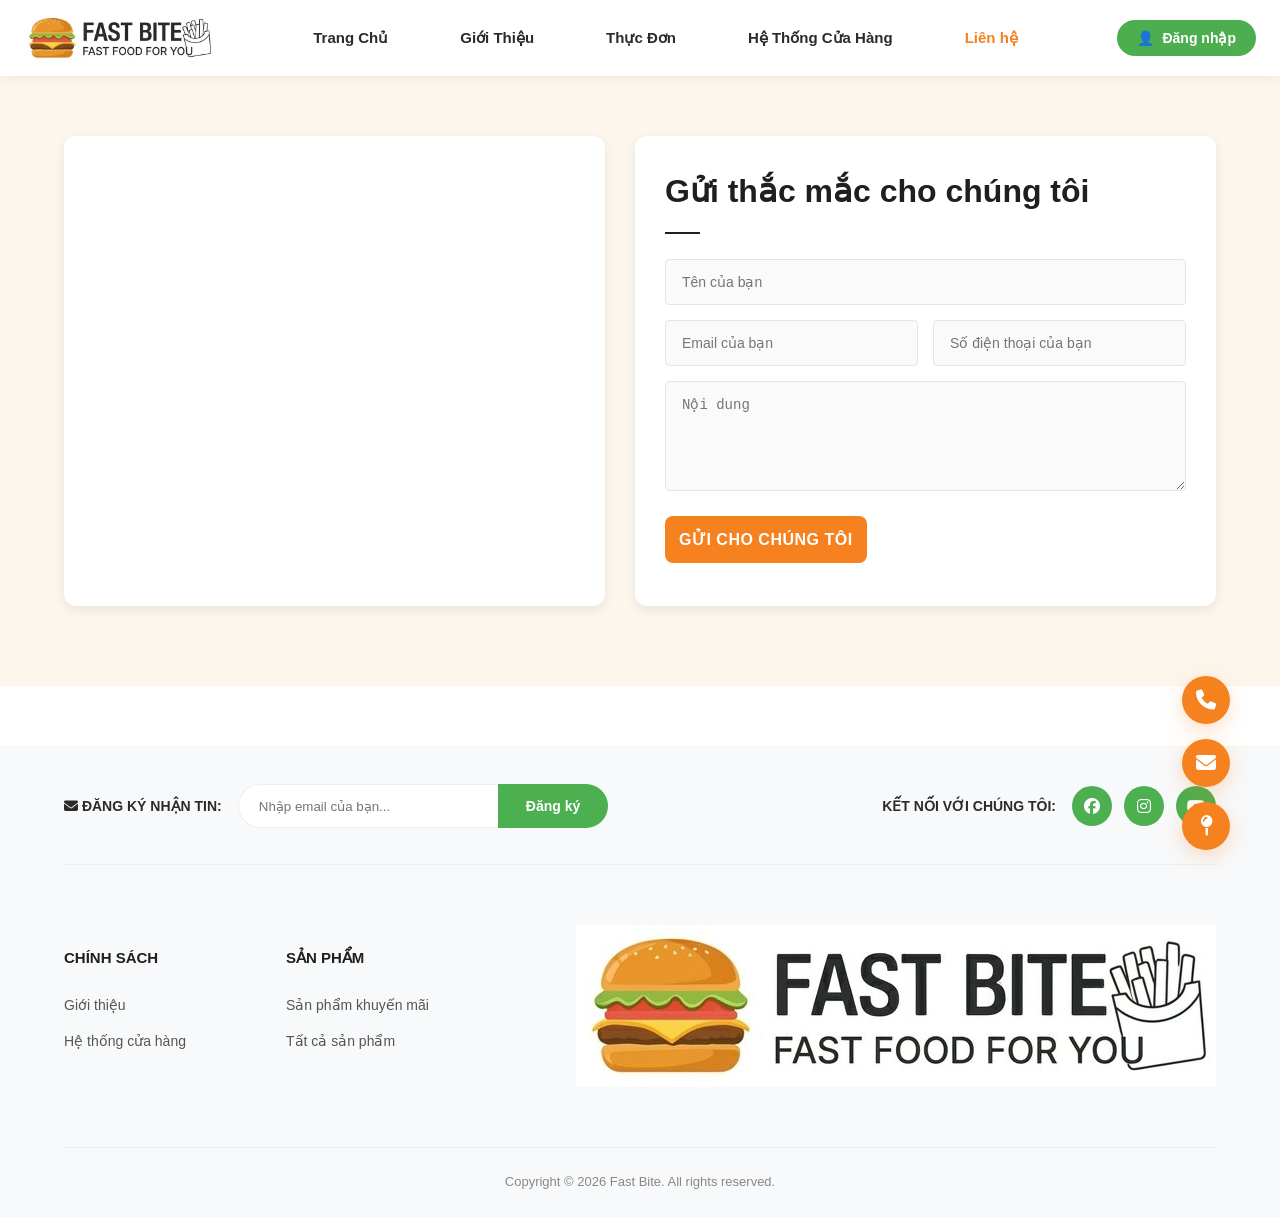
<file: LienHe.html>
<!DOCTYPE html>
<html lang="vi">
  <head>
    <meta charset="UTF-8">
    <meta name="viewport" content="width=device-width, initial-scale=1.0">
    <title>Fast Bite - Liên Hệ</title>
    <link rel="stylesheet" href="css/LienHe.css">
      <!-- FLAVI-ICON -->
    <link rel="apple-touch-icon" sizes="180x180" href="/apple-touch-icon.png">
    <link rel="icon" type="/favicon_io/png" sizes="32x32"
      href="favicon_io/favicon-32x32.png">
    <link rel="icon" type="/favicon_io/png" sizes="16x16"
      href="favicon_io/favicon-16x16.png">
    <link rel="manifest" href="/site.webmanifest">
    <link rel="stylesheet"
      href="https://cdnjs.cloudflare.com/ajax/libs/font-awesome/6.4.0/css/all.min.css" />
  </head>
  <body>

    <header class="header">
      <div class="logo">
        <img src="images/logo.png" alt="Fast Bite Logo" />
      </div>
      <button class="mobile-menu-btn" id="mobileMenuBtn" aria-label="Mở menu">
        <i class="fa-solid fa-bars"></i>
      </button>
      <nav>
        <ul class="nav-menu" id="navMenu">
          <li><a href="TrangChu.html">Trang Chủ</a></li>
          <li><a href="GioiThieu.html">Giới Thiệu</a></li>
          <li><a href="ThucDon.html">Thực Đơn</a></li>
          <li><a href="HeThongCuaHang.html">Hệ Thống Cửa Hàng</a></li>
          <li><a href="LienHe.html" class="active">Liên hệ</a></li>
        </ul>
      </nav>
      <button class="btn-login" onclick="window.location.href = 'login.html'">
        <span>&#128100;</span> Đăng nhập
      </button>
    </header>

    <main class="main-contact">
      <div class="container">

        <div class="contact-wrapper">

          <div class="contact-left-map">
            <iframe
              src="https://www.google.com/maps/embed?pb=!1m18!1m12!1m3!1d3928.8701525905594!2d105.7703799!3d10.0275724!2m3!1f0!2f0!3f0!3m2!1i1024!2i768!4f13.1!3m3!1m2!1s0x31a0883b54d5d889%3A0x7d757ddb0677d957!2sOmega%203%20th%C3%A1ng%202!5e0!3m2!1svi!2s!4v1782748958416!5m2!1svi!2s"
              style="border:0;"
              allowfullscreen
              loading="lazy"
              referrerpolicy="strict-origin-when-cross-origin">
            </iframe>
          </div>

          <div class="contact-right-content">

            <div class="contact-info">
              <h2>Liên hệ</h2>

              <div class="info-item">
                <p class="info-label">Địa chỉ của chúng tôi</p>
                <p><strong>144b Đường 3 tháng 2, Phường Xuân Khánh, Quận Ninh
                    Kiều, TP Cần Thơ</strong></p>
              </div>

              <div class="info-item">
                <p class="info-label">Email chúng tôi</p>
                <p><strong>fastbite@fastfood.vn</strong></p>
              </div>

              <div class="info-item">
                <p class="info-label">Điện thoại</p>
                <p><strong>1900 55 88 50</strong></p>
              </div>

              <div class="info-item">
                <p class="info-label">Thời gian làm việc</p>
                <p><strong>Thứ 2 đến Thứ 6 từ 9h đến 16h30</strong></p>
              </div>
            </div>

            <div class="contact-form">
              <h2>Gửi thắc mắc cho chúng tôi</h2>

              <form>
                <input type="text" class="form-input" placeholder="Tên của bạn"
                  required>

                <div class="form-row">
                  <input type="email" class="form-input"
                    placeholder="Email của bạn" required>
                  <input type="tel" class="form-input"
                    placeholder="Số điện thoại của bạn" required>
                </div>

                <textarea class="form-input" rows="5" placeholder="Nội dung"
                  required></textarea>

                <button type="submit" class="btn-submit">
                  GỬI CHO CHÚNG TÔI
                </button>
              </form>

            </div>

          </div>

        </div>

      </div> <!-- Đóng container -->

    </main>

    <footer class="site-footer">
      <div class="container">

        <div class="footer-top">
          <div class="newsletter-box">
            <span class="box-label"><i class="fa-solid fa-envelope"></i> ĐĂNG KÝ NHẬN TIN:</span>
            <form class="newsletter-form" id="newsletter">
              <input type="email" placeholder="Nhập email của bạn..." required>
              <button type="submit">Đăng ký</button>
            </form>
          </div>

          <div class="social-box">
            <span class="box-label">KẾT NỐI VỚI CHÚNG TÔI:</span>
            <div class="social-icons">
              <a href="https://www.facebook.com/profile.php?id=61592163102456" title="Facebook" target="_blank"><i
                  class="fa-brands fa-facebook"></i></a>
              <a href="https://www.instagram.com/fastbitevn/" title="Instagram" target="_blank"><i
                  class="fa-brands fa-instagram"></i></a>
              <a href="https://www.youtube.com/@fastbitevn" title="YouTube" target="_blank"><i
                  class="fa-brands fa-youtube"></i></a>
            </div>
          </div>
        </div>
        <div class="footer-main">
          <div class="footer-links">
            <div class="footer-col">
              <h3>CHÍNH SÁCH</h3>
              <ul>
                <li><a href="GioiThieu.html">Giới thiệu</a></li>
                <li><a href="HeThongCuaHang.html">Hệ thống cửa hàng</a></li>
              </ul>
            </div>

            <div class="footer-col">
              <h3>SẢN PHẨM</h3>
              <ul>
                <li><a href="ThucDon.html#Uu-dai">Sản phẩm khuyến mãi</a></li>
                <li><a href="ThucDon.html">Tất cả sản phẩm</a></li>
              </ul>
            </div>
          </div>
          <div class="footer-logo">
            <a href="TrangChu.html"><img src="images/logo.png"
                alt="Fast Bite Logo"></a>

          </div>
          <div class="contact-stack">
            <a href="tel:1900558800" class="round-btn">
              <i class="fa fa-phone"></i>
              <span class="contact-info">Gọi ngay cho chúng tôi</span>
            </a>
            <a href="#" id="btn-show-contact-form" class="round-btn">
              <i class="fa fa-envelope"></i>
              <span class="contact-info">Đăng ký thông tin và để lại lời nhắn</span>
            </a>
            <a href="/LienHe.html" class="round-btn">
              <i class="fa fa-map-pin "></i>
            <span class="contact-info">Xem địa chỉ doanh nghiệp</span>
            </a>
          </div>
        </div>
        <div class="footer-bottom">
          <p>Copyright © 2026 Fast Bite. All rights reserved.</p>
        </div>
      </div>
    </footer>
    <div id="contact-modal" class="modal-overlay">
      <div class="modal-content">
        <span id="btn-close-modal" class="close-btn">&times;</span>
        <h4>Để lại lời nhắn cho chúng tôi</h4>
        <form id="contact-form">
          <input type="text" placeholder="Họ và tên của bạn *" required>
          <input type="email" placeholder="Email liên hệ *" required>
          <input type="tel" id="phone" placeholder="Số điện thoại *" required>
          <textarea placeholder="Bạn muốn nhắn nhủ điều gì..." rows="4" required></textarea>
          <button type="submit" class="btn-submit">Gửi thông tin</button>
        </form>
      </div>
    </div>
    <script src="js/footer.js"></script>

  </body>
</html>
</file>
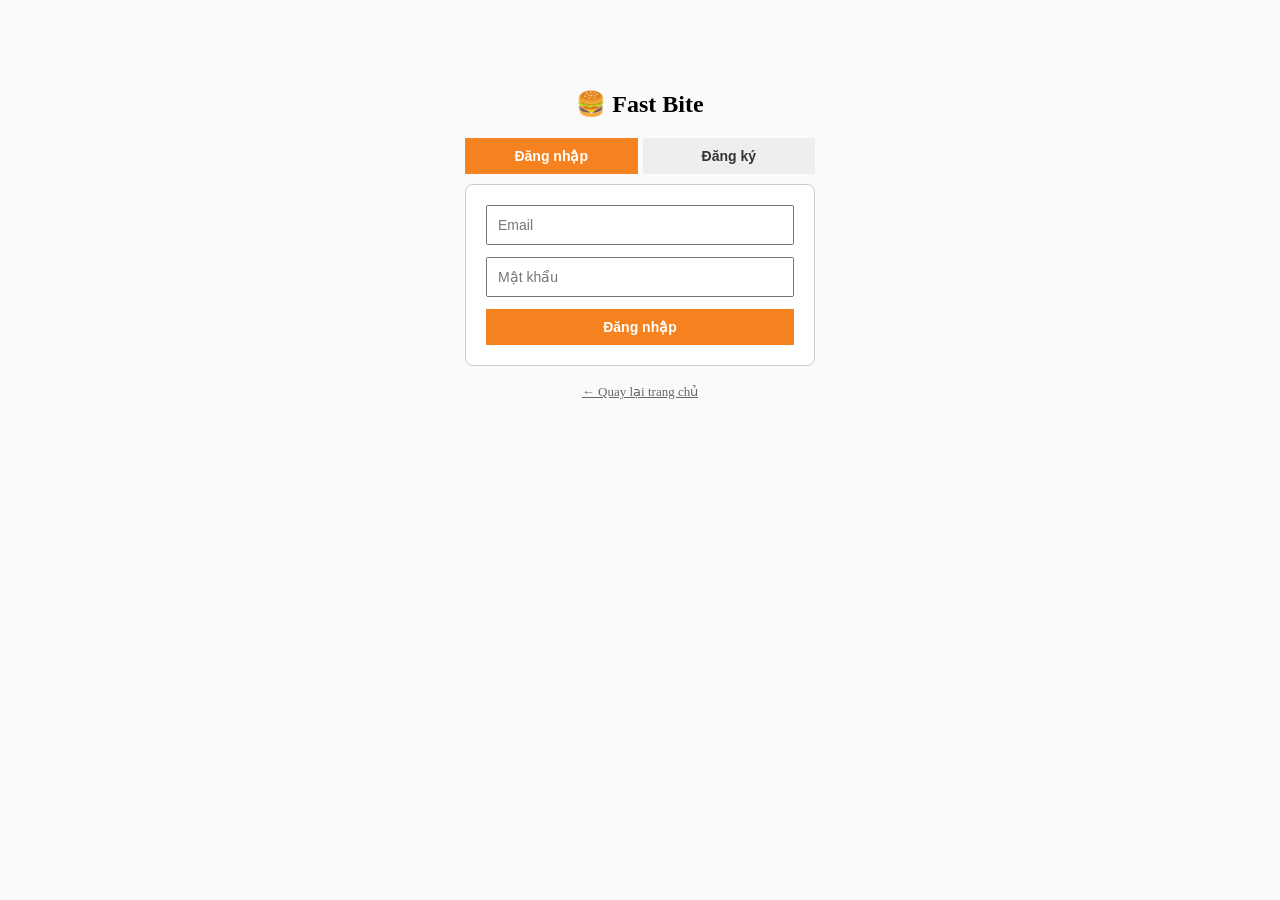
<file: login.html>
<!doctype html>
<html lang="vi">
  <head>
    <meta charset="UTF-8" />
    <meta name="viewport" content="width=device-width, initial-scale=1.0" />
    <title>Fast Bite - Auth</title>
    <link rel="stylesheet" href="./css/login.css" />
  </head>
  <body>
    <h2>🍔 Fast Bite</h2>

    <div type class="tabs">
      <button type="button" id="tL" class="active"
        onclick="switchTab('login')">Đăng
        nhập</button>
      <button type="button" id="tS" onclick="switchTab('signup')">Đăng
        ký</button>
    </div>

    <form id="login-form">
      <input type="email" id="email" placeholder="Email" />
      <input type="password" id="pass" placeholder="Mật khẩu" />
      <input
        type="password"
        id="confirm"
        placeholder="Xác nhận mật khẩu"
        style="display: none" />

      <button type="submit" id="btn">Đăng nhập</button>

    </form>

    <p>
      <a href="TrangChu.html" style="color: #666; font-size: 13px">← Quay lại
        trang chủ</a>
    </p>
    <script src="./js/auth.js"></script>
  </body>
</html>
</file>
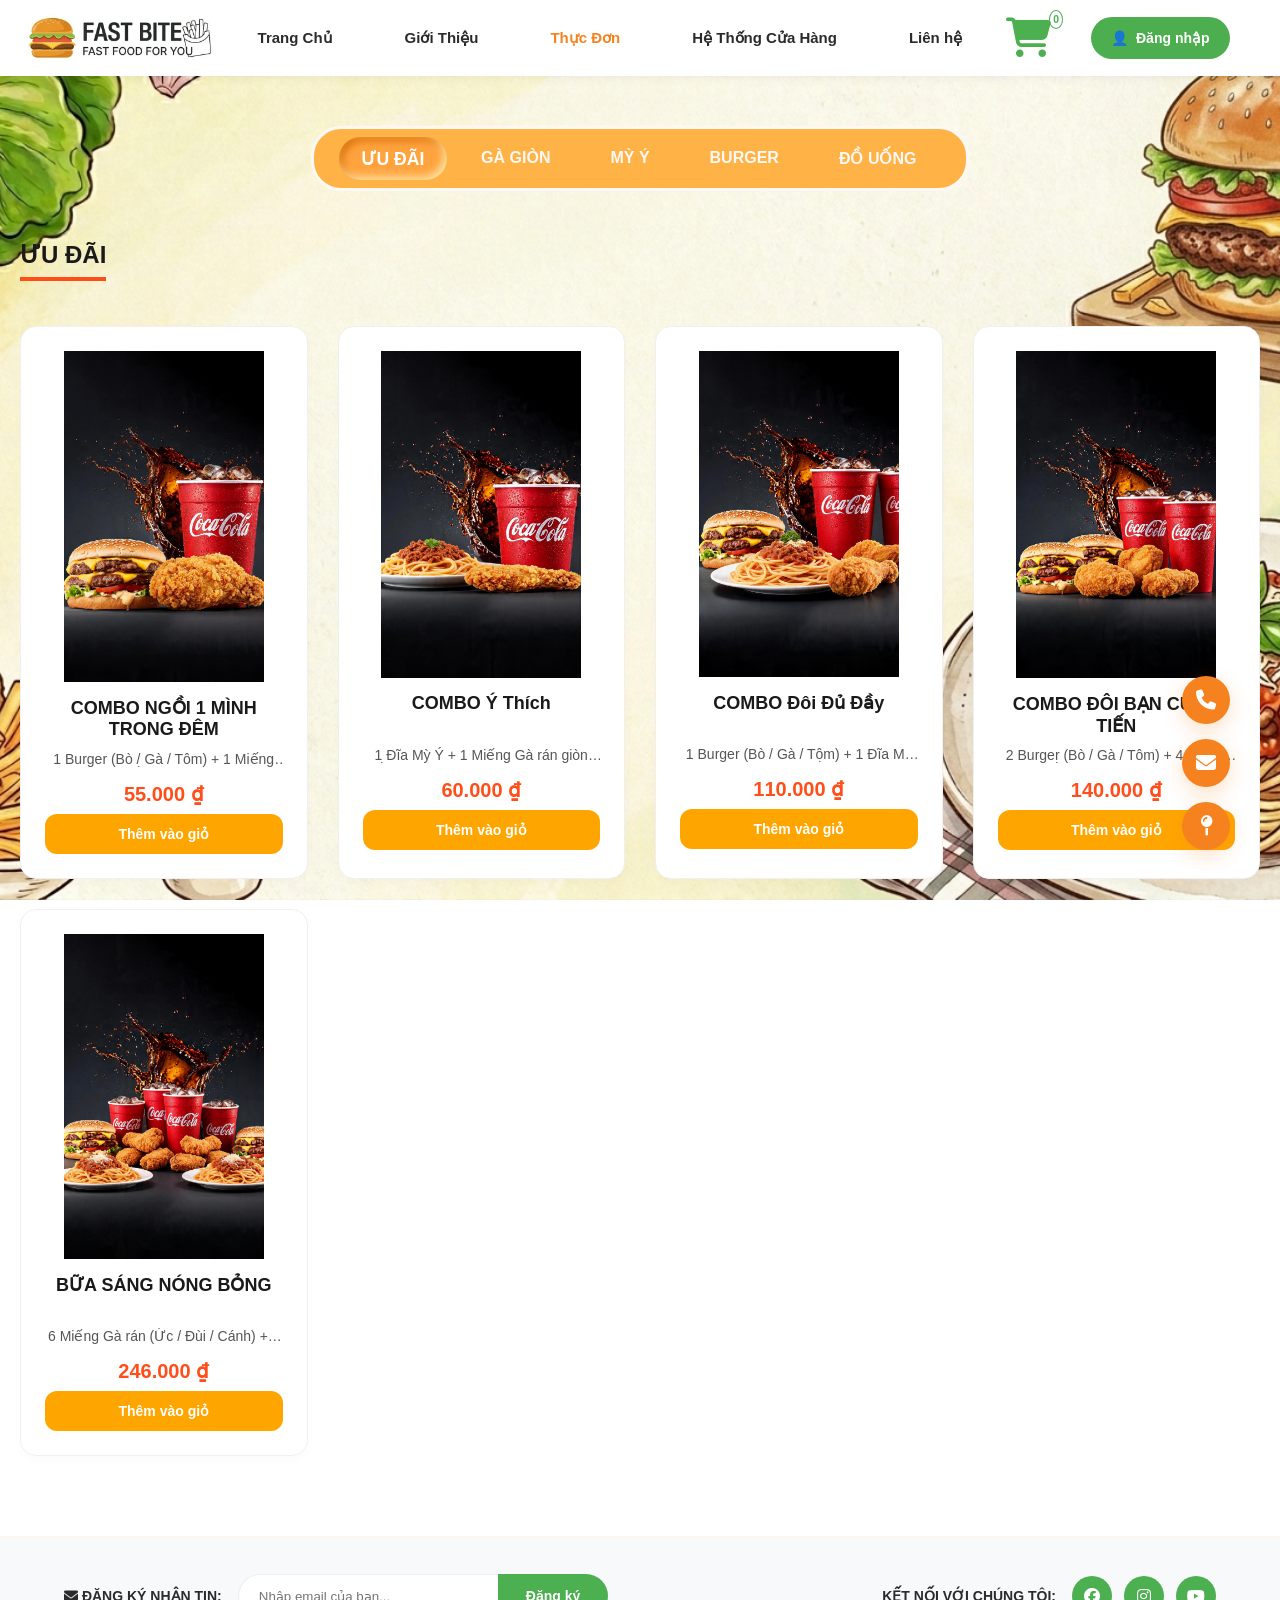
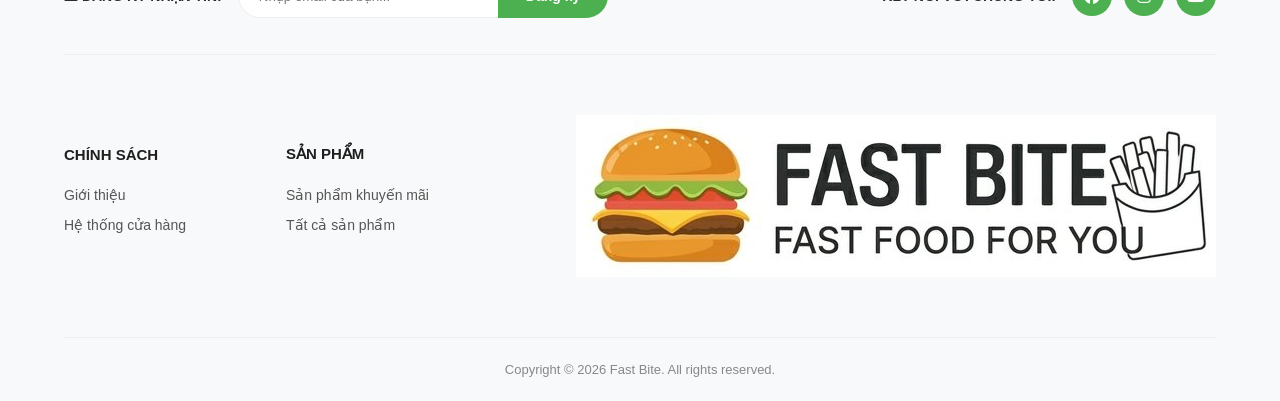
<file: ThucDon.html>
<!DOCTYPE html>
<html lang="en">

<head>
    <meta charset="UTF-8">
    <meta name="viewport" content="width=device-width, initial-scale=1.0">
    <title>Thực Đơn</title>
      <!-- FLAVI-ICON -->
    <link rel="apple-touch-icon" sizes="180x180" href="/apple-touch-icon.png">
    <link rel="icon" type="/favicon_io/png" sizes="32x32"
      href="favicon_io/favicon-32x32.png">
    <link rel="icon" type="/favicon_io/png" sizes="16x16"
      href="favicon_io/favicon-16x16.png">
    <link rel="manifest" href="/site.webmanifest">
    <link rel="stylesheet" href="css/ThucDon.css">
    <link rel="stylesheet" href="https://cdnjs.cloudflare.com/ajax/libs/font-awesome/6.4.0/css/all.min.css" />
</head>

<body>
    <!-- ===== Header ===== -->
    <header class="header">

        <div class="logo">
            <img src="images/logo.png" alt="Fast Bite Logo" />
        </div>

        <button class="mobile-menu-btn" id="mobileMenuBtn" aria-label="Mở menu">
            <i class="fa-solid fa-bars"></i>
        </button>

        <nav>
            <ul class="nav-menu" id="navMenu">
                <li><a href="TrangChu.html">Trang Chủ</a></li>
                <li><a href="GioiThieu.html">Giới Thiệu</a></li>
                <li><a href="ThucDon.html" class="active">Thực Đơn</a></li>
                <li><a href="HeThongCuaHang.html">Hệ Thống Cửa Hàng</a></li>
                <li><a href="LienHe.html">Liên hệ</a></li>
            </ul>

        </nav>

        <div class="mini-nav">
            <div class="shopping-cart">
                <p class="no-ordered-items">0</p>
                <i class="icon-cart fa fa-shopping-cart"></i>
            </div>

            <button class="btn-login" onclick="window.location.href = 'login.html'">
                <span>&#128100;</span> Đăng nhập
            </button>


        </div>


    </header>

    <main class="main">
        <nav class="main__nav">
            <a class="active" href="#Uu-dai">ƯU ĐÃI</a>
            <a href="#Ga-gion">GÀ GIÒN</a>
            <a href="#My-y">MỲ Ý</a>
            <a href="#Burger">BURGER</a>
            <a href="#Do-uong">ĐỒ UỐNG</a>
        </nav>
        <div class="div__sanpham">
            <section id="Uu-dai">
                <h2>ƯU ĐÃI</h2>
                <article class="sanpham">
                    <img class="img-sanpham" src="images/Ngoi1minhtrongdem.png" alt="COMBO NGỒI 1 MÌNH TRONG ĐÊM">
                    <h3 class="title-sanpham">COMBO NGỒI 1 MÌNH TRONG ĐÊM</h3>
                    <p class="info-sanpham">1 Burger (Bò / Gà / Tôm) + 1 Miếng Gà rán giòn (Ức / Đùi / Cánh) + 1 Ly Nước ngọt (Coca / Pepsi / Sprite)</p>
                    <p class="cost-sanpham">55000</p>
                    <button class="btn-add-cart">Thêm vào giỏ</button>
                </article>

                <article class="sanpham">
                    <img class="img-sanpham" src="images/Ythich.png" alt="COMBO Ý Thích">
                    <h3 class="title-sanpham">COMBO Ý Thích</h3>
                    <p class="info-sanpham">1 Đĩa Mỳ Ý + 1 Miếng Gà rán giòn (Ức / Đùi / Cánh) + 1 Ly Nước ngọt (Coca / Pepsi / Sprite)</p>
                    <p class="cost-sanpham">60000</p>
                    <button class="btn-add-cart">Thêm vào giỏ</button>
                </article>

                <article class="sanpham">
                    <img class="img-sanpham" src="images/Doiduday.png" alt="COMBO Đôi Đủ Đầy">
                    <h3 class="title-sanpham">COMBO Đôi Đủ Đầy</h3>
                    <p class="info-sanpham">1 Burger (Bò / Gà / Tôm) + 1 Đĩa Mỳ Ý + 2 Miếng Gà rán (Ức / Đùi / Cánh)  + 2 Ly Nước ngọt (Coca / Pepsi / Sprite)</p>
                    <p class="cost-sanpham">110000</p>
                    <button class="btn-add-cart">Thêm vào giỏ</button>
                </article>

                <article class="sanpham">
                    <img class="img-sanpham" src="images/Doibancungtien.png" alt="COMBO ĐÔI BẠN CÙNG TIẾN">
                    <h3 class="title-sanpham">COMBO ĐÔI BẠN CÙNG TIẾN</h3>
                    <p class="info-sanpham">2 Burger (Bò / Gà / Tôm) + 4 Miếng Gà rán (Ức / Đùi / Cánh) + 2 Ly Nước ngọt (Coca / Pepsi / Sprite)</p>
                    <p class="cost-sanpham">140000</p>
                    <button class="btn-add-cart">Thêm vào giỏ</button>
                </article>

                <article class="sanpham">
                    <img class="img-sanpham" src="images/Buasangnongbong.png" alt="BỮA SÁNG NÓNG BỎNG">
                    <h3 class="title-sanpham">BỮA SÁNG NÓNG BỎNG</h3>
                    <p class="info-sanpham">6 Miếng Gà rán (Ức / Đùi / Cánh) + 2 Đĩa Mỳ Ý + 2 Burger (Bò / Gà / Tôm) + 4 Ly Nước ngọt (Coca / Pepsi / Sprite)</p>
                    <p class="cost-sanpham">246000</p>
                    <button class="btn-add-cart">Thêm vào giỏ</button>
                </article>

            </section>
            <section id="Ga-gion">
                <h2>GÀ GIÒN</h2>
                <article class="sanpham">
                    <img class="img-sanpham" src="images/Vuongqua.png" alt="VƯƠNG QUÁ">
                    <h3 class="title-sanpham">VƯƠNG QUÁ</h3>
                    <p class="info-sanpham">1 Miếng Gà rán (Ức / Đùi / Cánh)</p>
                    <p class="cost-sanpham">19000</p>
                    <button class="btn-add-cart">Thêm vào giỏ</button>
                </article>

                <article class="sanpham">
                    <img class="img-sanpham" src="images/Maihien.png" alt="MÁI HIÊN">
                    <h3 class="title-sanpham">MÁI HIÊN</h3>
                    <p class="info-sanpham">2 Miếng Gà rán (Ức / Đùi / Cánh)</p>
                    <p class="cost-sanpham">36000</p>
                    <button class="btn-add-cart">Thêm vào giỏ</button>
                </article>

                <article class="sanpham">
                    <img class="img-sanpham" src="images/Tuquy.png" alt="TỨ QUÝ">
                    <h3 class="title-sanpham">TỨ QUÝ</h3>
                    <p class="info-sanpham">4 Miếng Gà rán (Ức / Đùi / Cánh)</p>
                    <p class="cost-sanpham">69000đ</p>
                    <button class="btn-add-cart">Thêm vào giỏ</button>
                </article>

                <article class="sanpham">
                    <img class="img-sanpham" src="images/Chaclakhonggiondau.png" alt="CHẮC LÀ KHÔNG GIÒN ĐÂU">
                    <h3 class="title-sanpham">CHẮC LÀ KHÔNG GIÒN ĐÂU</h3>
                    <p class="info-sanpham">6 Miếng Gà rán (Ức / Đùi / Cánh)</p>
                    <p class="cost-sanpham">99000</p>
                    <button class="btn-add-cart">Thêm vào giỏ</button>
                </article>
            </section>

            <section id="My-y">
                <h2>MỲ Ý</h2>
                <article class="sanpham">
                    <img class="img-sanpham" src="images/Bobam.png" alt="Mỳ Ý sốt Bò băm">
                    <h3 class="title-sanpham">Mỳ Ý sốt Bò băm</h3>
                    <p class="info-sanpham">1 Mỳ Ý sốt Bò băm</p>
                    <p class="cost-sanpham">39000</p>
                    <button class="btn-add-cart">Thêm vào giỏ</button>
                </article>

                <article class="sanpham">
                    <img class="img-sanpham" src="images/Sotcay.png" alt="Mỳ Ý Sốt Cay">
                    <h3 class="title-sanpham">Mỳ Ý Sốt Cay</h3>
                    <p class="info-sanpham">1 Mỳ Ý Sốt Cay</p>
                    <p class="cost-sanpham">39000</p>
                    <button class="btn-add-cart">Thêm vào giỏ</button>
                </article>

                <article class="sanpham">
                    <img class="img-sanpham" src="images/carbonara.png" alt="Mỳ Ý sốt Kem Carbonara">
                    <h3 class="title-sanpham">Mỳ Ý sốt Kem Carbonara</h3>
                    <p class="info-sanpham">1 Mỳ Ý sốt Kem Carbonara</p>
                    <p class="cost-sanpham">45000</p>
                    <button class="btn-add-cart">Thêm vào giỏ</button>
                </article>

                <article class="sanpham">
                    <img class="img-sanpham" src="images/Kemrose.jpeg" alt="Mỳ Ý sốt Hải sản / Tôm Kem Rose">
                    <h3 class="title-sanpham">Mỳ Ý sốt Hải sản / Tôm Kem Rose</h3>
                    <p class="info-sanpham">1 Mỳ Ý sốt Hải sản / Tôm Kem Rose</p>
                    <p class="cost-sanpham">50000</p>
                    <button class="btn-add-cart">Thêm vào giỏ</button>
                </article>
            </section>

            <section id="Burger">
                <h2>Burger</h2>
                <article class="sanpham">
                    <img class="img-sanpham" src="images/Tom.png" alt="Burger Tôm">
                    <h3 class="title-sanpham">Burger Tôm</h3>
                    <p class="info-sanpham">1 Burger Tôm</p>
                    <p class="cost-sanpham">39000</p>
                    <button class="btn-add-cart">Thêm vào giỏ</button>
                </article>

                <article class="sanpham">
                    <img class="img-sanpham" src="images/Bo.png" alt="Burger Bò">
                    <h3 class="title-sanpham">Burger Bò</h3>
                    <p class="info-sanpham">1 Burger Bò</p>
                    <p class="cost-sanpham">39000</p>
                    <button class="btn-add-cart">Thêm vào giỏ</button>
                </article>

                <article class="sanpham">
                    <img class="img-sanpham" src="images/Ga.png" alt="Burger Gà">
                    <h3 class="title-sanpham">Burger Gà</h3>
                    <p class="info-sanpham">1 Burger Gà</p>
                    <p class="cost-sanpham">33000</p>
                    <button class="btn-add-cart">Thêm vào giỏ</button>
                </article>
            </section>

            <section id="Do-uong">
                <h2>ĐỒ UỐNG</h2>
                <article class="sanpham">
                    <img class="img-sanpham" src="images/pepsi.png" alt="Pepsi">
                    <h3 class="title-sanpham">PEPSI</h3>
                    <p class="info-sanpham">1 PEPSI</p>
                    <p class="cost-sanpham">10000</p>
                    <button class="btn-add-cart">Thêm vào giỏ</button>
                </article>

                <article class="sanpham">
                    <img class="img-sanpham" src="images/sprite.png" alt=" SPRITE">
                    <h3 class="title-sanpham">SPRITE</h3>
                    <p class="info-sanpham">1 SPRITE</p>
                    <p class="cost-sanpham">10000</p>
                    <button class="btn-add-cart">Thêm vào giỏ</button>
                </article>

                <article class="sanpham">
                    <img class="img-sanpham" src="images/coca.png" alt="COCA COLA">
                    <h3 class="title-sanpham">COCA COLA</h3>
                    <p class="info-sanpham">1 COCA COLA</p>
                    <p class="cost-sanpham">10000</p>
                    <button class="btn-add-cart">Thêm vào giỏ</button>
                </article>
            </section>

        </div>

    </main>

    <footer class="site-footer">
        <div class="container">
            <div class="footer-top">
                <div class="newsletter-box">
                    <span class="box-label"><i class="fa-solid fa-envelope"></i> ĐĂNG KÝ NHẬN TIN:</span>
                    <form class="newsletter-form" id="newsletter">
                        <input type="email" placeholder="Nhập email của bạn..." required>
                        <button type="submit">Đăng ký</button>
                    </form>
                </div>

                <div class="social-box">
                    <span class="box-label">KẾT NỐI VỚI CHÚNG TÔI:</span>
                    <div class="social-icons">
                        <a href="https://www.facebook.com/profile.php?id=61592163102456" title="Facebook"
                            target="_blank"><i class="fa-brands fa-facebook"></i></a>
                        <a href="https://www.instagram.com/fastbitevn/" title="Instagram" target="_blank"><i
                                class="fa-brands fa-instagram"></i></a>
                        <a href="https://www.youtube.com/@fastbitevn" title="YouTube" target="_blank"><i
                                class="fa-brands fa-youtube"></i></a>
                    </div>
                </div>
            </div>
            <div class="footer-main">
                <div class="footer-links">
                    <div class="footer-col">
                        <h3>CHÍNH SÁCH</h3>
                        <ul>
                            <li><a href="GioiThieu.html">Giới thiệu</a></li>
                            <li><a href="HeThongCuaHang.html">Hệ thống cửa hàng</a></li>
                        </ul>
                    </div>

                    <div class="footer-col">
                        <h3>SẢN PHẨM</h3>
                        <ul>
                            <li><a href="ThucDon.html#Uu-dai">Sản phẩm khuyến mãi</a></li>
                            <li><a href="ThucDon.html">Tất cả sản phẩm</a></li>
                        </ul>
                    </div>
                </div>
                <div class="footer-logo">
                    <a href="TrangChu.html"><img src="images/logo.png" alt="Fast Bite Logo"></a>

                </div>
                <div class="contact-stack">
                    <a href="tel:1900558800" class="round-btn">
                        <i class="fa fa-phone"></i>
                        <span class="contact-info">Gọi ngay cho chúng tôi</span>
                    </a>
                    <a href="#" id="btn-show-contact-form" class="round-btn">
                        <i class="fa fa-envelope"></i>
                        <span class="contact-info">Đăng ký thông tin và để lại lời nhắn</span>
                    </a>
                    <a href="/LienHe.html" class="round-btn">
                        <i class="fa fa-map-pin "></i>
                        <span class="contact-info">Xem địa chỉ doanh nghiệp</span>
                    </a>
                </div>
            </div>
            <div class="footer-bottom">
                <p>Copyright © 2026 Fast Bite. All rights reserved.</p>
            </div>
        </div>
    </footer>
    <div id="contact-modal" class="modal-overlay">
        <div class="modal-content">
            <span id="btn-close-modal" class="close-btn">&times;</span>
            <h4>Để lại lời nhắn cho chúng tôi</h4>
            <form id="contact-form">
                <input type="text" placeholder="Họ và tên của bạn *" required>
                <input type="email" placeholder="Email liên hệ *" required>
                <input type="tel" id="phone" placeholder="Số điện thoại *" required>
                <textarea placeholder="Bạn muốn nhắn nhủ điều gì..." rows="4" required></textarea>
                <button type="submit" class="btn-submit">Gửi thông tin</button>
            </form>
        </div>
    </div>
    <script src="js/footer.js"></script>


    <script>
        document.addEventListener("DOMContentLoaded", function () {
            const navLinks = document.querySelectorAll(".main__nav a");
            const sections = document.querySelectorAll(".div__sanpham section");

            // Hàm xử lý ẩn/hiện danh mục
            function filterCategory(targetId) {
                // 1. Duyệt qua từng section món ăn
                sections.forEach(section => {
                    if (section.getAttribute("id") === targetId) {
                        section.classList.add("show"); // Hiện section được chọn
                    } else {
                        section.classList.remove("show"); // Ẩn các section còn lại
                    }
                });
            }

            // Vừa vào trang thì tự động hiển thị mục đầu tiên (Ưu đãi) dựa trên class active có sẵn
            const defaultActive = document.querySelector(".main__nav a.active");
            if (defaultActive) {
                const targetId = defaultActive.getAttribute("href").replace("#", "");
                filterCategory(targetId);
            }

            // Lắng nghe sự kiện click khi người dùng chọn danh mục
            navLinks.forEach(link => {
                link.addEventListener("click", function (e) {
                    e.preventDefault(); // Ngăn trang bị nhảy cuộn đột ngột

                    // Xóa chữ active cũ, thêm active vào nút vừa bấm
                    navLinks.forEach(item => item.classList.remove("active"));
                    this.classList.add("active");

                    // Lấy ID mục cần hiển thị (Ví dụ: #My-y -> My-y)
                    const targetId = this.getAttribute("href").replace("#", "");

                    // Gọi hàm kích hoạt ẩn hiện
                    filterCategory(targetId);
                });
            });
        });

        // Mobile menu toggle for responsive layout
        document.addEventListener('DOMContentLoaded', () => {
            const mobileMenuBtn = document.getElementById('mobileMenuBtn');
            const navMenu = document.getElementById('navMenu');
            const miniNav = document.querySelector('.mini-nav');

            if (mobileMenuBtn && navMenu && miniNav) {
                mobileMenuBtn.addEventListener('click', () => {
                    navMenu.classList.toggle('active');
                    miniNav.classList.toggle('active');
                    const icon = mobileMenuBtn.querySelector('i');
                    if (navMenu.classList.contains('active')) {
                        icon.classList.remove('fa-bars');
                        icon.classList.add('fa-xmark');
                    } else {
                        icon.classList.remove('fa-xmark');
                        icon.classList.add('fa-bars');
                    }
                });
            }
        });
    </script>
    <script src="js/GioHang.js"></script>
</body>

</html>
</file>
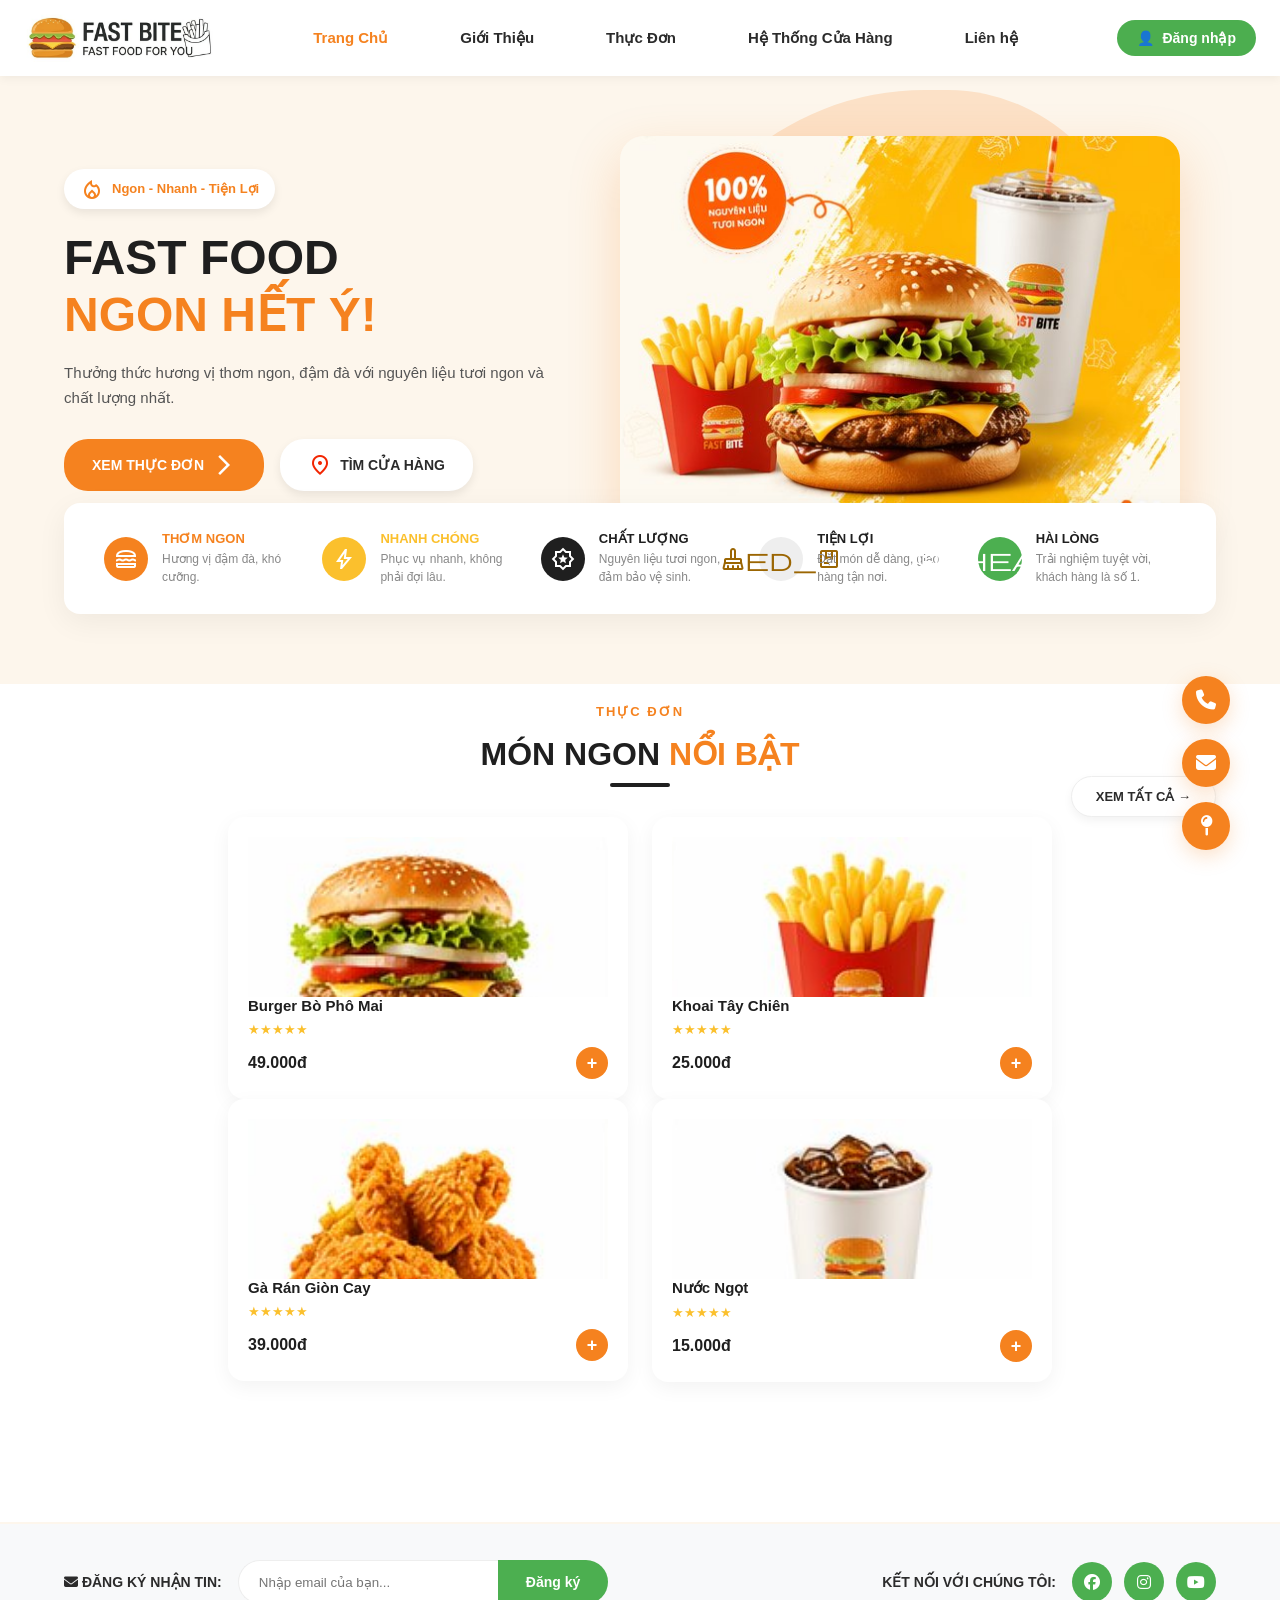
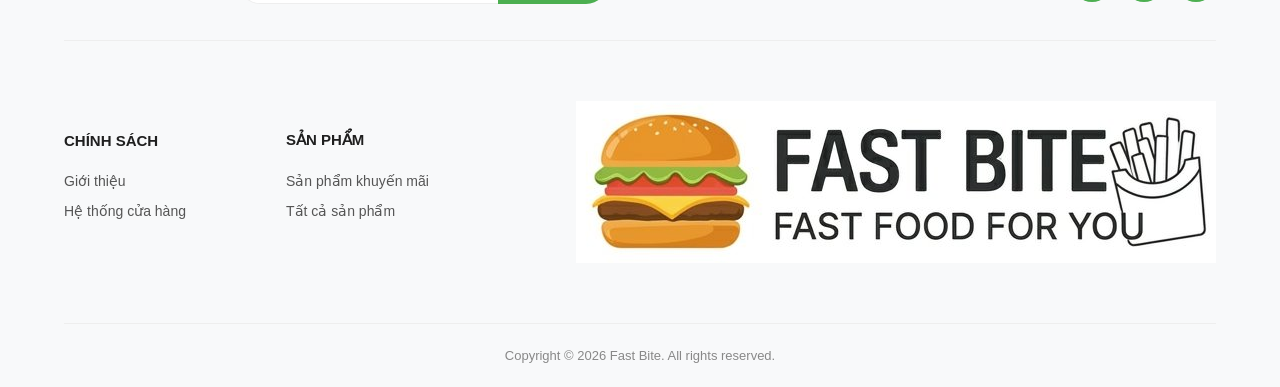
<file: TrangChu.html>
<!doctype html>
<html lang="vi">
  <head>
    <meta charset="UTF-8" />
    <meta name="viewport" content="width=device-width, initial-scale=1.0" />
    <link rel="icon" href="favicon_io/favicon-32x32.png" type="image/x-icon" />
    <title>Fast Bite - Trang Chủ</title>
    <link rel="stylesheet" href="css/TrangChu.css" />
    <link
      href="https://fonts.googleapis.com/icon?family=Material+Icons"
      rel="stylesheet" />
    <link
      rel="stylesheet"
      href="https://fonts.googleapis.com/css2?family=Material+Symbols+Outlined" />

    <link
      rel="stylesheet"
      href="https://cdnjs.cloudflare.com/ajax/libs/font-awesome/6.4.0/css/all.min.css" />
  </head>

  <body>
    <!-- ===== Header ===== -->
    <header class="header">
      <div class="logo">
        <img src="images/logo.png" alt="Fast Bite Logo" />
      </div>
      <button class="mobile-menu-btn" id="mobileMenuBtn" aria-label="Mở menu">
        <i class="fa-solid fa-bars"></i>
      </button>
      <nav>
        <ul class="nav-menu" id="navMenu">
          <li><a href="TrangChu.html" class="active">Trang Chủ</a></li>
          <li><a href="GioiThieu.html">Giới Thiệu</a></li>
          <li><a href="ThucDon.html">Thực Đơn</a></li>
          <li><a href="HeThongCuaHang.html">Hệ Thống Cửa Hàng</a></li>
          <li><a href="LienHe.html">Liên hệ</a></li>
        </ul>
      </nav>
      <button class="btn-login" onclick="window.location.href = 'login.html'">
        <span>&#128100;</span> Đăng nhập
      </button>
    </header>

    <!-- ===== Hero Section ===== -->
    <section class="hero">
      <div class="container hero-content">
        <div class="hero-text">
          <div class="hero-badge">
            <span class="material-symbols-outlined">
              local_fire_department </span>Ngon - Nhanh - Tiện Lợi
          </div>
          <h1 class="hero-title">
            FAST FOOD
            <span class="highlight">NGON HẾT Ý!</span>
          </h1>
          <p class="hero-desc">
            Thưởng thức hương vị thơm ngon, đậm đà với nguyên liệu tươi ngon và
            chất lượng nhất.
          </p>
          <div class="hero-buttons">
            <a href="ThucDon.html" class="btn-primary">XEM THỰC ĐƠN
              <span class="material-symbols-outlined">
                arrow_forward_ios
              </span></a>
            <a href="HeThongCuaHang.html" class="btn-secondary"><span
                class="material-symbols-outlined"
                style="color: hsl(9, 98%, 48%)">
                location_on
              </span>
              TÌM CỬA HÀNG</a>
          </div>
        </div>
        <div class="hero-image">
          <img src="images/combo.png" alt="Fast Bite Combo" />
        </div>
      </div>

      <!-- ===== Features Bar ===== -->
      <div class="container">
        <div class="features-bar">
          <div class="feature-item">
            <div class="feature-icon orange">
              <span class="material-symbols-outlined"> lunch_dining </span>
            </div>
            <div>
              <div class="feature-title orange">Thơm Ngon</div>
              <div class="feature-desc">Hương vị đậm đà, khó cưỡng.</div>
            </div>
          </div>
          <div class="feature-item">
            <div class="feature-icon yellow">
              <span class="material-symbols-outlined">bolt</span>
            </div>
            <div>
              <div class="feature-title yellow">Nhanh Chóng</div>
              <div class="feature-desc">Phục vụ nhanh, không phải đợi lâu.</div>
            </div>
          </div>
          <div class="feature-item">
            <div class="feature-icon black">
              <span class="material-symbols-outlined">award_star</span>
            </div>
            <div>
              <div class="feature-title">Chất Lượng</div>
              <div class="feature-desc">
                Nguyên liệu tươi ngon, đảm bảo vệ sinh.
              </div>
            </div>
          </div>
          <div class="feature-item">
            <div class="feature-icon gray">
              <span
                class="material-symbols-outlined"
                style="color: hsl(39, 96%, 31%)">
                moped_package
              </span>
            </div>
            <div>
              <div class="feature-title">Tiện Lợi</div>
              <div class="feature-desc">
                Đặt món dễ dàng, giao hàng tận nơi.
              </div>
            </div>
          </div>
          <div class="feature-item">
            <div class="feature-icon green">
              <span class="material-symbols-outlined"> mood_heart </span>
            </div>
            <div>
              <div class="feature-title">Hài Lòng</div>
              <div class="feature-desc">
                Trải nghiệm tuyệt vời, khách hàng là số 1.
              </div>
            </div>
          </div>
        </div>
      </div>
    </section>

    <!-- ===== Menu Section ===== -->
    <section class="menu-section">
      <div class="container">
        <div class="menu-eyebrow">THỰC ĐƠN</div>
        <div class="menu-header">
          <div></div>
          <div class="menu-title-wrap">
            <h2 class="menu-title">
              MÓN NGON <span class="highlight">NỔI BẬT</span>
            </h2>
          </div>
          <a href="ThucDon.html" class="btn-view-all">XEM TẤT CẢ &rarr;</a>
        </div>

        <div class="menu-grid">
          <div class="menu-gird-chill">
            <div class="menu-card">
              <a href="ThucDon.html" class="menu-card-image">
                <img src="images/m_burger.png" alt="Burger Bò Phô Mai" />
              </a>
              <div class="menu-card-name">Burger Bò Phô Mai</div>
              <div class="menu-card-rating">★★★★★</div>
              <div class="menu-card-footer">
                <span class="menu-card-price">49.000đ</span>
                <button class="menu-card-add" onclick="window.location.href='ThucDon.html'">+</button>
              </div>
            </div>

            <div class="menu-card">
              <a href="ThucDon.html" class="menu-card-image">
                <img src="images/m_chicken.png" alt="Gà Rán Giòn Cay" />
              </a>
              <div class="menu-card-name">Gà Rán Giòn Cay</div>
              <div class="menu-card-rating">★★★★★</div>
              <div class="menu-card-footer">
                <span class="menu-card-price">39.000đ</span>
                <button class="menu-card-add" onclick="window.location.href='ThucDon.html'">+</button>
              </div>
            </div>
          </div>
          <div class="menu-gird-chill">
            <div class="menu-card">
              <a href="ThucDon.html" class="menu-card-image">
                <img src="images/m_fries.png" alt="Khoai Tây Chiên" />
              </a>
              <div class="menu-card-name">Khoai Tây Chiên</div>
              <div class="menu-card-rating">★★★★★</div>
              <div class="menu-card-footer">
                <span class="menu-card-price">25.000đ</span>
                <button class="menu-card-add" onclick="window.location.href='ThucDon.html'">+</button>
              </div>
            </div>

            <div class="menu-card">
              <a href="ThucDon.html" class="menu-card-image">
                <img src="images/m_drink.png" alt="Nước Ngọt" />
              </a>
              <div class="menu-card-name">Nước Ngọt</div>
              <div class="menu-card-rating">★★★★★</div>
              <div class="menu-card-footer">
                <span class="menu-card-price">15.000đ</span>
                <button class="menu-card-add" onclick="window.location.href='ThucDon.html'">+</button>
              </div>
            </div>
          </div>
        </div>
      </div>
    </section>
    <footer class="site-footer">
      <div class="container">

        <div class="footer-top">
          <div class="newsletter-box">
            <span class="box-label"><i class="fa-solid fa-envelope"></i> ĐĂNG KÝ NHẬN TIN:</span>
            <form class="newsletter-form" id="newsletter">
              <input type="email" placeholder="Nhập email của bạn..." required>
              <button type="submit">Đăng ký</button>
            </form>
          </div>

          <div class="social-box">
            <span class="box-label">KẾT NỐI VỚI CHÚNG TÔI:</span>
            <div class="social-icons">
              <a href="https://www.facebook.com/profile.php?id=61592163102456" title="Facebook" target="_blank"><i
                  class="fa-brands fa-facebook"></i></a>
              <a href="https://www.instagram.com/fastbitevn/" title="Instagram" target="_blank"><i
                  class="fa-brands fa-instagram"></i></a>
              <a href="https://www.youtube.com/@fastbitevn" title="YouTube" target="_blank"><i
                  class="fa-brands fa-youtube"></i></a>
            </div>
          </div>
        </div>
        <div class="footer-main">
          <div class="footer-links">
            <div class="footer-col">
              <h3>CHÍNH SÁCH</h3>
              <ul>
                <li><a href="GioiThieu.html">Giới thiệu</a></li>
                <li><a href="HeThongCuaHang.html">Hệ thống cửa hàng</a></li>
              </ul>
            </div>

            <div class="footer-col">
              <h3>SẢN PHẨM</h3>
              <ul>
                <li><a href="ThucDon.html#Uu-dai">Sản phẩm khuyến mãi</a></li>
                <li><a href="ThucDon.html">Tất cả sản phẩm</a></li>
              </ul>
            </div>
          </div>
          <div class="footer-logo">
            <a href="TrangChu.html"><img src="images/logo.png"
                alt="Fast Bite Logo"></a>

          </div>
          <div class="contact-stack">
            <a href="tel:1900558800" class="round-btn">
              <i class="fa fa-phone"></i>
              <span class="contact-info">Gọi ngay cho chúng tôi</span>
            </a>
            <a href="#" id="btn-show-contact-form" class="round-btn">
              <i class="fa fa-envelope"></i>
              <span class="contact-info">Đăng ký thông tin và để lại lời nhắn</span>
            </a>
            <a href="/LienHe.html" class="round-btn">
              <i class="fa fa-map-pin "></i>
            <span class="contact-info">Xem địa chỉ doanh nghiệp</span>
            </a>
          </div>
        </div>
        <div class="footer-bottom">
          <p>Copyright © 2026 Fast Bite. All rights reserved.</p>
        </div>
      </div>
    </footer>
    <div id="contact-modal" class="modal-overlay">
      <div class="modal-content">
        <span id="btn-close-modal" class="close-btn">&times;</span>
        <h4>Để lại lời nhắn cho chúng tôi</h4>
        <form id="contact-form">
          <input type="text" placeholder="Họ và tên của bạn *" required>
          <input type="email" placeholder="Email liên hệ *" required>
          <input type="tel" id="phone" placeholder="Số điện thoại *" required>
          <textarea placeholder="Bạn muốn nhắn nhủ điều gì..." rows="4" required></textarea>
          <button type="submit" class="btn-submit">Gửi thông tin</button>
        </form>
      </div>
    </div>
    <script src="js/footer.js"></script>

    <script src="./js/trangchu.js"></script>
  </body>
</html>
</file>
<file: css/GioiThieu.css>
/*Reset & Base*/
* {
  margin: 0;
  padding: 0;
  box-sizing: border-box;
}

body {
  font-family: "Segoe UI", Arial, sans-serif;
  color: #1f1f1f;
  background-color: #fff;
}

img {
  max-width: 100%;
  display: block;
}

a {
  text-decoration: none;
  color: inherit;
}

ul {
  list-style: none;
}

.container {
  width: 100%;
  max-width: 1200px;
  margin: 0 auto;
  padding: 0 24px;
}
/*nhúng font gu gồ*/
.vt323-regular {
  font-family: "VT323", monospace;
  font-weight: 400;
  font-style: normal;
}

/* ===== Content ===== */
.sec1 {
  background-color: #ffb347;
  padding: 0px 0px 0px 20px;

  display: flex;
  justify-content: space-between;
  align-items: center;

  gap: 0px;
}
/* mascot  chiem tron khung */
.sec1 .mascot {
  width: 100%;
  height: 100%;
  object-fit: contain;
}
/* xoa mascot va chinh size chu */
@media (max-width: 768px) {
 .sec1 .sec1-content .sec1-title{
   font-size: 40px;
  }
  
  .sec1 .mascot {
  display: none;
  }
}
.sec1 h1 {
  font-family: "VT323", monospace;
  font-size: 70px;
  font-weight: bold;
  color: #fff;
  margin-bottom: 10px;
  text-align: justify;
}
.sec1 .sec1-content {
  padding: 50px 60px 25px 25px;
  text-align: justify;
  /* can deu */
}
/* sec1 responsive */
@media(max-width:768px){
  .sec1 h1{
    flex-direction: column;
    font-size: 50px;
    text-align: center;
  }
  .sec1 .sec1-content {
    padding: 20px;
  }
}

.sec3 {
  margin-bottom: 20px;

}

.sec3 {
  padding: 20px;
  font-size: 18px;
  line-height: 1.4;
  text-align: justify;
}
@media (max-width: 768px) {
   .title h1 {
    font-family: "VT323", monospace;
    font-size: 70px;
    font-weight: bold;
    
    font-size: 40px;
    text-align: center;
  }
  .sec3{
    padding: 20px;
  }
}
.sec2 {
  display: flex;
  /* gap: 20px;
  padding: 20px; */
  padding:0px;
  gap: 0px;
  width: 100%;
  height: 160px;
}
.sec2 img {
  width: 33.33%;
  height: 90%;
  object-fit: cover;
}
/* 
test */
.sec4 {
  position: relative;
  min-height: 80vh; /* Chiều cao tối thiểu 80% màn hình */
  background-image: url("../images/group.png");
  background-size: cover;
  background-position: center;
  background-repeat: no-repeat;
}
.blur-overlay {
  z-index: 1;
  position: absolute;
  top: 0;
  left: 0;
  width: 100%;
  height: 100%;
  backdrop-filter: blur(2px);
  background-color: rgba(0, 0, 0, 0.4);
}
.item-container {
  z-index: 2;
  position: relative;
  color: #fff;
  margin:10px
}
.title {
  font-size: 36px;
  font-weight: bold;
  margin-bottom: 20px;
  display: flex;
  justify-content: center;
  gap: 10px;
  padding: 20px;
}
.grid-content {
  display: flex;
  justify-content: space-around; /* Chia đều khoảng cách 3 cột */
  gap: 20px;
}

.column {
  display: flex;
  flex-direction: column;
  gap: 40%; /* Khoảng cách giữa các icon theo chiều dọc */
}

.icon-item {
  display: flex;
  align-items: center;
  flex-direction: column;
  gap: 15px;
}

.icon-item .material-symbols-outlined {
  font-variation-settings:
  'FILL' 0,
  'wght' 800,
  'GRAD' 0,
  'opsz' 30;
  font-size: 30px ;
}
.icon-text {
  font-size: 16px;
  font-weight: 600;
  text-align: center;
}
@media (max-width:768px) {
  
  .grid-content {
    flex-direction: column;
    align-items: center;
  }
  .column {
    gap: 20px; /* Giảm khoảng cách giữa các icon theo chiều dọc */
  }
}

.sec5{
  background-color: #ffb347;
  display: flex;
  flex-direction: column;
}
.sec5 .content-wrap{
  display: flex;
  justify-content: center;
  align-items: center;
  
}
.sec5 .content-image {
  width: 36%;
  height: auto;
  display: flex;
  padding: 20px;
}

.sec5 .content-text {
  width: 50%;
  padding: 20px;
  text-align: justify;
}
@media (max-width: 768px) {
  .title-wrap .title {
    font-size: auto;
    text-align: justify;
  }
  .sec5 .content-image {
   display: none;
   
  }
  .sec5 .content-text {
    width: 100%; 
    padding: 20px;
    text-align: justify;
  }
    
}
.site-footer {
  background-color: #f8f9fa;
  border-top: 2px solid #fdf6ec;
  margin-top: 60px;
}

.site-footer a {
  color: #555;
  transition: color 0.2s ease;
}

.footer-top {
  display: flex;
  justify-content: space-between;
  align-items: center;
  flex-wrap: wrap;
  gap: 20px;
  padding: 36px 0;
  border-bottom: 1px solid #eee;
}

.newsletter-box, .social-box {
  display: flex;
  align-items: center;
  gap: 16px;
}

.box-label {
  font-size: 14px;
  color: #2b2b2b;
  font-weight: 700;
}

.newsletter-form {
  display: flex;
}

.newsletter-form input {
  height: 44px;
  width: 260px;
  padding: 0 20px;
  border: 1px solid #eee;
  border-right: none;
  border-radius: 24px 0 0 24px;
  outline: none;
  font-family: inherit;
  color: #1f1f1f;
}

.newsletter-form input:focus {
  border-color: #f5821f;
}

.newsletter-form button {
  height: 44px;
  padding: 0 28px;
  background-color: #4caf50;
  color: #fff;
  border: none;
  border-radius: 0 24px 24px 0;
  cursor: pointer;
  font-weight: 700;
  font-size: 14px;
  transition: background-color 0.2s ease;
}

.newsletter-form button:hover {
  background-color: #43a047;
}

.social-icons {
  display: flex;
  gap: 12px;
}

.social-icons a {
  display: inline-flex;
  justify-content: center;
  align-items: center;
  width: 40px;
  height: 40px;
  background-color: #4caf50;
  color: #fff;
  border-radius: 50%;
  font-weight: 700;
  transition: background-color 0.2s ease, transform 0.2s ease;
}

.social-icons a:hover {
  background-color: #f5821f;
  transform: translateY(-3px);
}

.footer-main {
  display: flex;
  justify-content: space-between;
  padding: 60px 0;
 
  gap: 40px;
}

.footer-links {
  
  display: flex;
  gap: 100px;
  flex-wrap: nowrap;
  align-items: center;
}
.footer-logo img {
  width: 500x;
  height: auto;
  flex-shrink: 0;
  transition: all 0.3s ease;
}

.footer-logo img:hover {
  transform: scale(1.05);
}

.footer-col h3 {
  white-space: pre;
  font-size: 15px;
  color: #1f1f1f;
  font-weight: 800;
  margin-bottom: 24px;
}

.footer-col ul li {
  white-space: pre;
  margin-bottom: 14px;
  font-size: 14px;
}

.footer-col a:hover {
  color: #f5821f;
}

.contact-stack {
  position: fixed; 
  bottom: 50px;    
  right: 50px;     
  z-index: 999;
  
  
  display: flex;
  flex-direction: column;
  gap: 15px; 
}

.round-btn {
  position: relative;
  display: flex;
  justify-content: center;
  align-items: center;
  width: 48px;
  height: 48px;
  background-color: #f5821f;
  color: #fff !important;
  border-radius: 50%;
  font-size: 20px;
  box-shadow: 0 6px 20px rgba(245, 130, 31, 0.25);
  transition: background-color 0.2s ease, transform 0.2s ease;
  text-decoration:none;
}

.round-btn:hover {
  background-color: #e0701a;
  transform: translateY(-4px);
}
.contact-info {
  position: absolute;
  right: 120%; 
  background-color: #43a047;
  color: #fff;
  padding: 6px 14px;
  border-radius: 6px;
  font-size: 10px;
  font-weight: 500;
  white-space: nowrap; 
  
  opacity: 1;
  visibility: hidden;
}
.round-btn:hover .contact-info {
  opacity: 1;
  visibility: visible;
 
}

.footer-bottom {
  text-align: center;
  padding: 24px 0;
  font-size: 13px;
  color: #888;
  border-top: 1px solid #eee;
}
@media (max-width:768px){
  .footer-top {
    flex-direction: column;
    text-align: center;
    gap: 24px;
  }
  
  .newsletter-box, .social-box {
    flex-direction: column;
  }
  
  .footer-main {
    flex-direction: column;
    align-items:center ;
    text-align: center;
  }
  .footer-links {
   
    justify-content:center ;
    gap: 40px;
  }

  .contact-stack {
    flex-direction: row;
    justify-content: center;
    margin-top: 20px;
    
  }
  .contact-info{
    right: auto;
    bottom: 130%;
    
  }
}
.modal-overlay {
  display: none;
  position: fixed;
  z-index: 9999; 
  left: 0;
  top: 0;
  width: 100%;
  height: 100%;
  background-color: rgba(0, 0, 0, 0.6);
  align-items: center;
  justify-content: center;
}

.modal-overlay.show {
  display: flex;
}

.modal-content {
  background-color: #fff;
  padding: 25px 30px;
  border-radius: 12px;
  width: 90%;
  max-width: 700px;
  position: relative;
  box-shadow: 0 10px 30px rgba(0,0,0,0.3);
  animation: slideDown 0.3s ease-out; 
}

@keyframes slideDown {
  from { transform: translateY(-20px); opacity: 0; }
  to { transform: translateY(0); opacity: 1; }
}

.close-btn {
  position: absolute;
  top: 15px;
  right: 20px;
  font-size: 28px;
  cursor: pointer;
  color: #666;
  font-weight: bold;
}
.close-btn:hover { color: #d82d27; }

.modal-content h4 {
  margin-top: 0;
  margin-bottom: 20px;
  color: #333;
  text-align: center;
}

/* Cấu trúc form bên trong popup */
#contact-form {
  display: flex;
  flex-direction: column;
  gap: 15px;
}

#contact-form input,
#contact-form textarea {
  width: 100%;
  padding: 12px;
  border: 1px solid #ccc;
  border-radius: 8px;
  font-family: inherit;
  font-size: 15px;
}
#contact-form input:focus,
#contact-form textarea:focus {
  outline: none;
  border-color: #d82d27;
}


.btn-submit {
  background-color: #f5821f; 
  color: white;
  padding: 14px;
  border: none;
  border-radius: 8px;
  cursor: pointer;
  font-weight: bold;
  font-size: 16px;
  transition: 0.3s;
}
.btn-submit:hover {
  background-color: #f89009e9;
}

/* ===== Header ===== */
.header {
  display: flex;
  align-items: center;
  justify-content: space-between;
  padding: 14px 24px;
  background-color: #fff;
  box-shadow: 0 2px 10px rgba(0, 0, 0, 0.06);
  position: relative;
  z-index: 10;
  flex-wrap: nowrap;
  gap: 20px;
}

.logo {
  display: flex;
  align-items: center;
}

.logo img {
  height: 48px;
  width: auto;
}

.nav-menu {
  display: flex;
  gap: 36px;
  flex-wrap: nowrap;
  white-space: nowrap;
}

.nav-menu li:not(:last-child) {
  margin-right: 36px;
}

.nav-menu li a {
  font-size: 15px;
  font-weight: 600;
  color: #2b2b2b;
  transition: color 0.2s ease;
}

.nav-menu li a:hover {
  color: #f5821f;
}

.nav-menu li a.active {
  color: #f5821f;
}

.btn-login {
  display: flex;
  align-items: center;
  gap: 8px;
  background-color: hsl(122, 39%, 49%);
  color: #fff;
  padding: 10px 20px;
  border-radius: 24px;
  font-weight: 600;
  font-size: 14px;
  border: none;
  cursor: pointer;
  transition: 0.2s ease;

}

.btn-login:hover {
  background-color: #43a047;
  transform: translateY(-2px);
}

.btn-register {
  display: flex;
  align-items: center;
  gap: 8px;
  background-color: #f5821f;
  color: #fff;
  padding: 10px 20px;
  border-radius: 24px;
  font-weight: 600;
  font-size: 14px;
  border: none;
  cursor: pointer;
  transition: 0.2s ease;
}

.btn-register:hover {
  background-color: #e0701a;
  transform: translateY(-2px);
}

.btn-logout {
  background: #e53935;
  color: #fff;
  padding: 8px 18px;
  border: none;
  border-radius: 20px;
  font-weight: 600;
  font-size: 13px;
  cursor: pointer;
  transition: 0.2s ease;
}

.btn-logout:hover {
  background-color: hsl(1, 90%, 55%);
  transform: translateY(-2px);
}

/* Nút Hamburger (Mặc định ẩn trên máy tính) */
.mobile-menu-btn {
  display: none;
  width: 44px;
  height: 44px;
  background-color: #fff3e6;
  color: #f5821f;
  border: none;
  border-radius: 50%;
  cursor: pointer;
  font-size: 20px;
  transition: all 0.3s ease;
  justify-content: center;
  align-items: center;
}

.mobile-menu-btn:hover {
  background-color: #f5821f;
  color: #fff;
}

/* ===== Responsive ===== */
@media (max-width: 1024px) {
  .header {
    justify-content: space-between;
    /* Giữ logo và nhóm nút ở 2 đầu */
    flex-wrap: nowrap;
  }

  .nav-menu li a:hover {
    color: #2e138f;
    background-color: #f5821f;
  }

  .mobile-menu-btn {
    display: flex;
    order: 1;
    margin-left: auto;
    margin-right: 16px;
  }

  #authSection {
    order: 2;
  }

  /* Ẩn bớt chữ "Đăng nhập", "Đăng ký" trên màn hình quá nhỏ để tiết kiệm không gian */
  .btn-login span,
  .btn-register span {
    display: none;
    /* Chỉ hiện icon */
  }

  /* Biến thanh menu ngang thành menu thả xuống */
  .nav-menu {
    display: none;
    /* Ẩn menu mặc định */
    position: absolute;
    top: 100%;
    /* Thả xuống ngay dưới header */
    left: 0;
    width: 100%;
    background-color: #fff;
    flex-direction: column;
    padding: 0;
    gap: 0;
    box-shadow: 0 10px 20px rgba(0, 0, 0, 0.1);
    border-top: 1px solid #eee;
  }


  .nav-menu.active {
    display: flex;
  }

  .nav-menu li:not(:last-child) {
    margin-right: 0;
  }

  .nav-menu li {
    width: 100%;
    border-bottom: 1px solid #f9f9f9;
  }

  .nav-menu li a {
    display: block;
    padding: 16px 24px;
    font-size: 16px;
    text-align: center;
  }

  .menu-card {
    flex: 0 0 calc(50% - 12px);
  }

  .hero-title {
    font-size: 38px;
  }

  .features-bar {
    margin-top: 20px;
  }
}

@media (max-width: 768px) {

  .menu-header {
    grid-template-columns: 1fr;
    row-gap: 20px;
    justify-items: center;
  }

  .menu-title-wrap {
    justify-self: center;
    text-align: center;
  }

  .btn-view-all {
    justify-self: center;
  }

  .menu-title {
    white-space: normal;
    /* hoặc nowrap nếu muốn luôn 1 dòng */
  }

  .header {
    flex-wrap: wrap;
    gap: 12px;
    justify-content: center;
  }

  .nav-menu {
    flex-wrap: wrap;
    justify-content: center;
    gap: 18px;
  }
}
</file>
<file: css/HeThongCuaHang.css>
/*Reset & Base*/
* {
  margin: 0;
  padding: 0;
  box-sizing: border-box;
}

body {
  font-family: 'Segoe UI', Arial, sans-serif;
  color: #1f1f1f;
  background-color: #fff;
}

img {
  max-width: 100%;
  display: block;
}

a {
  text-decoration: none;
  color: inherit;
}

ul {
  list-style: none;
}

.container {
  width: 100%;
  max-width: 1200px;
  margin: 0 auto;
  padding: 0 24px;
}
/* ===== Header ===== */
.header {
  display: flex;
  align-items: center;
  justify-content: space-between;
  padding: 14px 24px;
  background-color: #fff;
  box-shadow: 0 2px 10px rgba(0, 0, 0, 0.06);
  position: relative;
  z-index: 10;
  flex-wrap: nowrap;
  gap: 20px;
}

.logo {
  display: flex;
  align-items: center;
}

.logo img {
  height: 48px;
  width: auto;
}

.nav-menu {
  display: flex;
  gap: 36px;
  flex-wrap: nowrap;
  white-space: nowrap;
}

.nav-menu li:not(:last-child) {
  margin-right: 36px;
}

.nav-menu li a {
  font-size: 15px;
  font-weight: 600;
  color: #2b2b2b;
  transition: color 0.2s ease;
}

.nav-menu li a:hover {
  color: #f5821f;
}

.nav-menu li a.active {
  color: #f5821f;
}

.btn-login {
  display: flex;
  align-items: center;
  gap: 8px;
  background-color: hsl(122, 39%, 49%);
  color: #fff;
  padding: 10px 20px;
  border-radius: 24px;
  font-weight: 600;
  font-size: 14px;
  border: none;
  cursor: pointer;
  transition: 0.2s ease;

}

.btn-login:hover {
  background-color: #43a047;
  transform: translateY(-2px);
}

.btn-register {
  display: flex;
  align-items: center;
  gap: 8px;
  background-color: #f5821f;
  color: #fff;
  padding: 10px 20px;
  border-radius: 24px;
  font-weight: 600;
  font-size: 14px;
  border: none;
  cursor: pointer;
  transition: 0.2s ease;
}

.btn-register:hover {
  background-color: #e0701a;
  transform: translateY(-2px);
}

.btn-logout {
  background: #e53935;
  color: #fff;
  padding: 8px 18px;
  border: none;
  border-radius: 20px;
  font-weight: 600;
  font-size: 13px;
  cursor: pointer;
  transition: 0.2s ease;
}

.btn-logout:hover {
  background-color: hsl(1, 90%, 55%);
  transform: translateY(-2px);
}

/* Nút Hamburger (Mặc định ẩn trên máy tính) */
.mobile-menu-btn {
  display: none;
  width: 44px;
  height: 44px;
  background-color: #fff3e6;
  color: #f5821f;
  border: none;
  border-radius: 50%;
  cursor: pointer;
  font-size: 20px;
  transition: all 0.3s ease;
  justify-content: center;
  align-items: center;
}

.mobile-menu-btn:hover {
  background-color: #f5821f;
  color: #fff;
}
@media (max-width: 1024px) {
  .header {
    justify-content: space-between;
    /* Giữ logo và nhóm nút ở 2 đầu */
    flex-wrap: nowrap;
  }

  .nav-menu li a:hover {
    color: #2e138f;
    background-color: #f5821f;
  }

  .mobile-menu-btn {
    display: flex;
    order: 1;
    margin-left: auto;
    margin-right: 16px;
  }

  #authSection {
    order: 2;
  }

  /* Ẩn bớt chữ "Đăng nhập", "Đăng ký" trên màn hình quá nhỏ để tiết kiệm không gian */
  .btn-login span,
  .btn-register span {
    display: none;
    /* Chỉ hiện icon */
  }

  /* Biến thanh menu ngang thành menu thả xuống */
  .nav-menu {
    display: none;
    /* Ẩn menu mặc định */
    position: absolute;
    top: 100%;
    /* Thả xuống ngay dưới header */
    left: 0;
    width: 100%;
    background-color: #fff;
    flex-direction: column;
    padding: 0;
    gap: 0;
    box-shadow: 0 10px 20px rgba(0, 0, 0, 0.1);
    border-top: 1px solid #eee;
  }


  .nav-menu.active {
    display: flex;
  }

  .nav-menu li:not(:last-child) {
    margin-right: 0;
  }

  .nav-menu li {
    width: 100%;
    border-bottom: 1px solid #f9f9f9;
  }

  .nav-menu li a {
    display: block;
    padding: 16px 24px;
    font-size: 16px;
    text-align: center;
  }

  .menu-card {
    flex: 0 0 calc(50% - 12px);
  }

  .hero-title {
    font-size: 38px;
  }

  .features-bar {
    margin-top: 20px;
  }
}


/* main */
main {
    max-width: 1200px;
    margin: 40px auto;
    padding: 0 20px;
}
.page-name h1 {
    text-align: center;
    font-size: 2.2rem;
    color: #222;
    margin-bottom: 40px;
    text-transform: uppercase;
    letter-spacing: 1px;
}


.layout-wrapper {
    display: flex;
    gap: 30px; 
    align-items: stretch; 
}

/* Cột Trái (Sidebar chứa form) */
.sidebar {
    flex: 0 0 320px; 
    background-color: #ffffff;
    padding: 20px;
    border-radius: 12px;
    box-shadow: 0 8px 24px rgba(0, 0, 0, 0.05); 
    max-height: max-content;
}

.sidebar h2 {
    font-size: 1.4rem;
    margin-top: 0;
    margin-bottom: 20px;
    color: #111;
    border-bottom: 2px solid #f28123; 
    padding-bottom: 10px;
    display: inline-block;
}

/* Định dạng Form */
.form label {
    display: block;
    margin-bottom: 8px;
    font-weight: 600;
    font-size: 0.95rem;
}

.form select {
    width: 100%;
    padding: 12px;
    border: 1px solid #ddd;
    border-radius: 8px;
    margin-bottom: 20px;
    font-size: 1rem;
    font-family: inherit;
    outline: none;
    transition: border-color 0.3s;
    background-color: #fafafa;
}

.form select:focus {
    border-color: #f28123; 
    background-color: #fff;
}

/* Danh sách cửa hàng */
.store-list {
    margin-top: 20px;
}

.store-item {
    padding: 20px 0;
    border-bottom: 1px solid #eee;
}

.store-item:last-child {
    border-bottom: none;
    padding-bottom: 0;
}

.store-item h3 {
    margin: 0 0 12px 0;
    color: #f28123; 
    font-size: 1.2rem;
}

.store-item p {
    margin: 6px 0;
    font-size: 0.95rem;
    color: #555;
    display: flex;
    align-items: center;
    gap: 8px; 
}

.store-item p i {
    color: #888; 
    width: 16px;
    text-align: center;
}

/* Nút Xem bản đồ */
.btn-map {
    display: inline-block;
    margin-top: 12px;
    padding: 8px 16px;
    background-color: #fff;
    color: #f28123;
    border: 1px solid #f28123;
    border-radius: 20px;
    text-decoration: none;
    font-weight: 600;
    font-size: 0.9rem;
    transition: all 0.3s;
}

.btn-map:hover {
    background-color: #f28123;
    color: #fff;
}

/* --- Cột Phải (Bản đồ) --- */
.map-section {
    flex: 1; 
    background-color: #ddd; 
    border-radius: 12px;
    overflow: hidden; 
    box-shadow: 0 8px 24px rgba(0, 0, 0, 0.05);
    min-height: 500px;
}

.map-section iframe {
    width: 100%;
    height: 100%;
    min-height: 500px;
    border: 0;
}

/*Footer*/
.site-footer {
  background-color: #f8f9fa;
  border-top: 2px solid #fdf6ec;
  margin-top: 60px;
}

.site-footer a {
  color: #555;
  transition: color 0.2s ease;
}
/* Khối chứa đăng ký nhận tin và mạng xã hội */
.footer-top {
  display: flex;
  justify-content: space-between;
  align-items: center;
  flex-wrap: wrap;
  gap: 20px;
  padding: 36px 0;
  border-bottom: 1px solid #eee;
}

.newsletter-box, .social-box {
  display: flex;
  align-items: center;
  gap: 16px;
}

.box-label {
  font-size: 14px;
  color: #2b2b2b;
  font-weight: 700;
}

.newsletter-form {
  display: flex;
}

.newsletter-form input {
  height: 44px;
  width: 260px;
  padding: 0 20px;
  border: 1px solid #eee;
  border-right: none;
  border-radius: 24px 0 0 24px;
  outline: none;
  font-family: inherit;
  color: #1f1f1f;
}

.newsletter-form input:focus {
  border-color: #f5821f;
}

.newsletter-form button {
  height: 44px;
  padding: 0 28px;
  background-color: #4caf50;
  color: #fff;
  border: none;
  border-radius: 0 24px 24px 0;
  cursor: pointer;
  font-weight: 700;
  font-size: 14px;
  transition: background-color 0.2s ease;
}

.newsletter-form button:hover {
  background-color: #43a047;
}
/* Cụm biểu tượng mạng xã hội */
.social-icons {
  display: flex;
  gap: 12px;
}

.social-icons a {
  display: inline-flex;
  justify-content: center;
  align-items: center;
  width: 40px;
  height: 40px;
  background-color: #4caf50;
  color: #fff;
  border-radius: 50%;
  font-weight: 700;
  transition: background-color 0.2s ease, transform 0.2s ease;
}

.social-icons a:hover {
  background-color: #f5821f;
  transform: translateY(-3px);
}

.footer-main {
  display: flex;
  justify-content: space-between;
  padding: 60px 0;
 
  gap: 40px;
}

.footer-links {
  
  display: flex;
  gap: 100px;
  flex-wrap: nowrap;
  align-items: center;
}
.footer-logo img {
  width: 500x;
  height: auto;
  flex-shrink: 0;
  transition: all 0.3s ease;
}

.footer-logo img:hover {
  transform: scale(1.05);
}

.footer-col h3 {
  white-space: pre;
  font-size: 15px;
  color: #1f1f1f;
  font-weight: 800;
  margin-bottom: 24px;
}

.footer-col ul li {
  white-space: pre;
  margin-bottom: 14px;
  font-size: 14px;
}

.footer-col a:hover {
  color: #f5821f;
}
/* Các nút liên hệ nổi (Floating buttons) */
.contact-stack {
  position: fixed; 
  bottom: 50px;    
  right: 50px;     
  z-index: 999;
  
  
  display: flex;
  flex-direction: column;
  gap: 15px; 
}

.round-btn {
  position: relative;
  display: flex;
  justify-content: center;
  align-items: center;
  width: 48px;
  height: 48px;
  background-color: #f5821f;
  color: #fff !important;
  border-radius: 50%;
  font-size: 20px;
  box-shadow: 0 6px 20px rgba(245, 130, 31, 0.25);
  transition: background-color 0.2s ease, transform 0.2s ease;
  text-decoration:none;
}

.round-btn:hover {
  background-color: #e0701a;
  transform: translateY(-4px);
}
/* Khung thông báo nhỏ xuất hiện khi hover vào các nút liên hệ */
.contact-info {
  position: absolute;
  right: 120%; 
  background-color: #43a047;
  color: #fff;
  padding: 6px 14px;
  border-radius: 6px;
  font-size: 10px;
  font-weight: 500;
  white-space: nowrap; 
  
  opacity: 0;
  visibility: hidden;
}
.round-btn:hover .contact-info {
  opacity: 1;
  visibility: visible;
 
}

.footer-bottom {
  text-align: center;
  padding: 24px 0;
  font-size: 13px;
  color: #888;
  border-top: 1px solid #eee;
}
/*Reponsive*/
@media (max-width: 768px) {
  .menu-header {
    grid-template-columns: 1fr;
    row-gap: 20px;
    justify-items: center;
  }

  .menu-title-wrap {
    justify-self: center;
    text-align: center;
  }

  .btn-view-all {
    justify-self: center;
  }

  .menu-title {
    white-space: normal;
    /* hoặc nowrap nếu muốn luôn 1 dòng */
  }

  .header {
    flex-wrap: wrap;
    gap: 12px;
    justify-content: center;
  }

  .nav-menu {
    flex-wrap: wrap;
    justify-content: center;
    gap: 18px;
  }
  /* Bố cục của hệ thống cửa hàng từ nằm ngang sang xếp dọc */
  .layout-wrapper {
        flex-direction: column;
        gap: 20px;
    }

    .sidebar {
        width: 100%;
        flex: auto;
        box-sizing: border-box;
        position: static;
    }

    .map-section {
        width: 100%;
        min-height: 350px;
    }

    .map-section iframe {
        min-height: 350px;
    }

    main {
        padding: 0 15px; 
        margin: 20px auto;
    }
    
    .page-name h1 {
        font-size: 1.8rem;
        margin-bottom: 20px;
    }
    /* Căn giữa toàn bộ footer ở trên mobile */
  .footer-top {
    flex-direction: column;
    text-align: center;
    gap: 24px;
  }
  
  .newsletter-box, .social-box {
    flex-direction: column;
  }
  
  .footer-main {
    flex-direction: column;
    align-items:center ;
    text-align: center;
  }
  .footer-links {
   
    justify-content:center ;
    gap: 40px;
  }
/* Định dạng lại các nút contact trôi nổi ở trên mobile, thay vì nằm dọc thì sẽ thành ngang */
  .contact-stack {
    flex-direction: row;
    justify-content: center;
    margin-top: 20px;
    
  }
  .contact-info{
    right: auto;
    bottom: 130%;
    
  }
}
/* Hộp thoại mở khi click vào nút liên hệ */
.modal-overlay {
  display: none;
  position: fixed;
  z-index: 9999; 
  left: 0;
  top: 0;
  width: 100%;
  height: 100%;
  background-color: rgba(0, 0, 0, 0.6);
  align-items: center;
  justify-content: center;
}

.modal-overlay.show {
  display: flex;
}
/* Khung nội dung trắng nằm giữa màn hình */
.modal-content {
  background-color: #fff;
  padding: 25px 30px;
  border-radius: 12px;
  width: 90%;
  max-width: 700px;
  position: relative;
  box-shadow: 0 10px 30px rgba(0,0,0,0.3);
  animation: slideDown 0.3s ease-out; 
}
/* Hiệu ứng chuyển động ủa hộp thoại */
@keyframes slideDown {
  from { transform: translateY(-20px); opacity: 0; }
  to { transform: translateY(0); opacity: 1; }
}
/* Nút tắt */
.close-btn {
  position: absolute;
  top: 15px;
  right: 20px;
  font-size: 28px;
  cursor: pointer;
  color: #666;
  font-weight: bold;
}
.close-btn:hover { color: #d82d27; }

.modal-content h4 {
  margin-top: 0;
  margin-bottom: 20px;
  color: #333;
  text-align: center;
}

/* Cấu trúc form bên trong popup */
#contact-form {
  display: flex;
  flex-direction: column;
  gap: 15px;
}

#contact-form input,
#contact-form textarea {
  width: 100%;
  padding: 12px;
  border: 1px solid #ccc;
  border-radius: 8px;
  font-family: inherit;
  font-size: 15px;
}
/* Hiệu ứng khi click vào ô để gõ thông tin */
#contact-form input:focus,
#contact-form textarea:focus {
  outline: none;
  border-color: #d82d27;
}

/* Nút submit */
.btn-submit {
  background-color: #f5821f; 
  color: white;
  padding: 14px;
  border: none;
  border-radius: 8px;
  cursor: pointer;
  font-weight: bold;
  font-size: 16px;
  transition: 0.3s;
}
.btn-submit:hover {
  background-color: #f89009e9;
}
</file>
<file: css/ThucDon.css>
/* ==========================================================================
   CSS RESET & BODY
   ========================================================================== */
/* ===== Reset & Base ===== */
* {
  margin: 0;
  padding: 0;
  box-sizing: border-box;
}

body {
  font-family: "Segoe UI", Arial, sans-serif;
  color: #1f1f1f;
  background-color: #fff;
}

img {
  max-width: 100%;
  display: block;
}

a {
  text-decoration: none;
  color: inherit;
}

ul {
  list-style: none;
}

.container {
  width: 100%;
  max-width: 1200px;
  margin: 0 auto;
  padding: 0 24px;
}

/* ===== Header ===== */
.header {
  display: flex;
  align-items: center;
  justify-content: space-between;
  padding: 14px 24px;
  background-color: #fff;
  box-shadow: 0 2px 10px rgba(0, 0, 0, 0.06);
  position: relative;
  z-index: 10;
  flex-wrap: nowrap;
  gap: 20px;
}

header nav {
  display: flex;
  align-items: center;
}

.logo {
  display: flex;
  align-items: center;
}

.logo img {
  height: 48px;
  width: auto;
}

.nav-menu {
  display: flex;
  gap: 36px;
  flex-wrap: nowrap;
  white-space: nowrap;
}

.nav-menu li:not(:last-child) {
  margin-right: 36px;
}

.nav-menu li a {
  font-size: 15px;
  font-weight: 600;
  color: #2b2b2b;
  transition: color 0.2s ease;
}

.nav-menu li a:hover {
  color: #f5821f;
}

.nav-menu li a.active {
  color: #f5821f;
}

.btn-login {
  display: flex;
  align-items: center;
  gap: 8px;
  background-color: hsl(122, 39%, 49%);
  color: #fff;
  padding: 10px 20px;
  border-radius: 24px;
  font-weight: 600;
  font-size: 14px;
  border: none;
  cursor: pointer;
  transition: 0.2s ease;

}

.btn-login:hover {
  background-color: #43a047;
  transform: translateY(-2px);
}

.btn-register {
  display: flex;
  align-items: center;
  gap: 8px;
  background-color: #f5821f;
  color: #fff;
  padding: 10px 20px;
  border-radius: 24px;
  font-weight: 600;
  font-size: 14px;
  border: none;
  cursor: pointer;
  transition: 0.2s ease;
}

.btn-register:hover {
  background-color: #e0701a;
  transform: translateY(-2px);
}

.btn-logout {
  background: #e53935;
  color: #fff;
  padding: 8px 18px;
  border: none;
  border-radius: 20px;
  font-weight: 600;
  font-size: 13px;
  cursor: pointer;
  transition: 0.2s ease;
}

.btn-logout:hover {
  background-color: hsl(1, 90%, 55%);
  transform: translateY(-2px);
}

/* Nút Hamburger (Mặc định ẩn trên máy tính) */
.mobile-menu-btn {
  display: none;
  width: 44px;
  height: 44px;
  background-color: #fff3e6;
  color: #f5821f;
  border: none;
  border-radius: 50%;
  cursor: pointer;
  font-size: 20px;
  transition: all 0.3s ease;
  justify-content: center;
  align-items: center;
}

.mobile-menu-btn:hover {
  background-color: #f5821f;
  color: #fff;
}


.mini-nav {
  flex: 0 0 250px;
  display: flex;
  font-size: 1rem;
  text-align: center;

}

.shopping-cart {
  cursor: pointer;
  font-size: 1.8rem;
  margin-right: 40px;
  position: relative;
}

.mini-nav a {
  text-decoration: none;
  margin-left: 10px;
}

.no-ordered-items {
  position: absolute;
  top: -7px;
  right: -12px;
  color: #4caf50;
  font-size: 0.65rem;
  font-weight: bold;
  padding: 3px;
  border-radius: 50%;
  border: 1px solid #4caf50;
}

.icon-cart {
  font-size: 2.5rem;
  color: #4caf50;
  border-radius: 9px;
}



.icon-cart:active {
  transform: scale(1.2);
  box-shadow: 2px 4px -6px gray;
  color: #4caf4f92;
}

.no-ordered-items:hover {
  background-color: green;
  color: yellow;
  font-weight: bold;
}

/* ==========================================================================
   CSS MAIN NAVIGATION & FOOD LAYOUT 
   ========================================================================== */

/*Background cho phần main*/

main {
  background-image: url('/images/background.png');
  background-size: cover;
  background-position: center;
  background-repeat: no-repeat;
  background-attachment: fixed;
}

.main {
  width: 1300px;
  max-width: 100%;
  margin: 0 auto;
  padding: 20px;
}



.main__nav {
  background-color: #FFB347;
  border: 3px solid #FFF8F4;
  padding: 10px 30px;
  border-radius: 30px;
  display: flex;
  justify-content: center;
  gap: 20px;
  width: fit-content;
  margin: 30px auto 50px auto;
  position: sticky;
  top: 30px;
  z-index: 99;
}


.main__nav a {
  color: #FFF8F4;
  text-decoration: none;
  font-size: 16px;
  font-weight: bold;
  padding: 10px 20px;
  border-radius: 19px;
  display: inline-block;
  transition: all 0.3s cubic-bezier(0.25, 0.8, 0.25, 1);
}

.main__nav a:hover {
  color: white !important;
  background-color: #FFB347 !important;
  transform: scale(1.1);

  /*Neumorphism*/

  box-shadow: 6px 4px 12px #D47A13,
    -6px -4px 12px #FFE6A3;
}

.main__nav a.active {
  color: white !important;
  background-color: rgba(255, 78, 26, 0.15) !important;
  transform: scale(1.1);

  /*Neumorphism*/

  box-shadow: inset -3px -3px 8px #FFE6A3,
    inset 3px 3px 8px #D66B00;
}

.div__sanpham {
  display: flex;
  flex-direction: column;
  gap: 60px;
}

.div__sanpham section {
  width: 100%;
  display: none !important;
  grid-template-columns: repeat(auto-fill, minmax(250px, 1fr));
  gap: 30px;
  scroll-margin-top: 10px;
}

.div__sanpham section.show {
  display: grid !important;
}

.div__sanpham section h2 {
  grid-column: 1 / -1;
  color: #1A1A1A;
  font-size: 24px;
  font-weight: bold;
  padding-bottom: 8px;
  margin-bottom: 15px;
  text-transform: uppercase;
  border-bottom: 4px solid #FF4E1A;
  width: fit-content;
}

.div__sanpham article {
  background-color: #ffffff;
  border: 1px solid #f0f0f0;
  border-radius: 16px;
  padding: 24px;
  text-align: center;
  box-shadow: 0 4px 10px rgba(0, 0, 0, 0.02);
  transition: transform 0.4s cubic-bezier(0.25, 1, 0.5, 1),
    box-shadow 0.4s cubic-bezier(0.25, 1, 0.5, 1);
}

.div__sanpham article:hover {
  transform: scale(1.06) translateY(-10px);
  box-shadow: 0 15px 30px rgba(0, 0, 0, 0.12);
}

.div__sanpham article img {
  width: 100%;
  max-width: 200px;
  height: auto;
  margin: 0 auto 15px auto;
  object-fit: cover;
  display: block;
}

.div__sanpham article h3 {
  color: #1A1A1A;
  font-size: 18px;
  font-weight: bold;
  margin-bottom: 10px;
  min-height: 44px;
}

.div__sanpham article p:nth-of-type(1) {
  color: #555555;
  font-size: 14px;
  margin-bottom: 15px;
  overflow: hidden;
  display: -webkit-box;
  -webkit-box-orient: vertical;
  -webkit-line-clamp: 1;
  line-clamp: 1;
}

.div__sanpham article p:nth-of-type(2) {
  color: #FF4E1A;
  font-size: 20px;
  font-weight: 800;
}

.btn-add-cart {
  margin-top: 8px;
  width: 100%;
  background-color: orange;
  color: #fff;
  border: none;
  padding: 12px 0;
  border-radius: 12px;
  font-size: 14px;
  font-weight: 700;
  cursor: pointer;
  transition: background-color 0.25s ease, transform 0.2s ease;
}

.btn-add-cart:active {
  transform: scale(0.98);
  background-color: #cc7a00;
}


.container {
  width: 100%;
  max-width: 1200px;
  margin: 0 auto;
  padding: 0 24px;
}

/* Responsive Tablet */

@media (max-width: 1200px) and (min-width: 736px) {
  .header {
    justify-content: space-between;
    /* Giữ logo và nhóm nút ở 2 đầu */
    flex-wrap: nowrap;
    z-index: 200;
  }

  /* Biến thanh menu ngang thành menu thả xuống */
  .nav-menu {
    display: none;
    /* Ẩn menu mặc định */
    position: absolute;
    top: 100%;
    /* Thả xuống ngay dưới header */
    left: 0;
    width: 100%;
    background-color: #fff;
    flex-direction: column;
    padding: 0;
    gap: 0;
    box-shadow: 0 10px 20px rgba(0, 0, 0, 0.1);
    border-top: 1px solid #eee;
    align-items: center;
  }

  .mini-nav {
    display: none;
    justify-content: center;
  }


  .nav-menu.active {
    display: flex;
  }

  .mini-nav.active {
    display: flex;
    flex-direction: row;
    align-items: center;
    width: 100%;
    gap: 16px;
    padding: 18px 24px;
    border-top: 1px solid #f0f0f0;
  }

  .nav-menu li:not(:last-child) {
    margin-right: 0;
  }

  .nav-menu li {
    width: 100%;
    border-bottom: 1px solid #f9f9f9;
  }

  .nav-menu li a {
    display: block;
    padding: 16px 24px;
    font-size: 16px;
    text-align: center;
  }

  .nav-menu li a:hover {
    color: #2e138f;
    background-color: #f5821f;
  }

  .mobile-menu-btn {
    display: flex;
    order: 1;
    margin-left: auto;
    margin-right: 16px;
  }

  #authSection {
    order: 2;
  }

  /* Ẩn bớt chữ "Đăng nhập", "Đăng ký" trên màn hình quá nhỏ để tiết kiệm không gian */
  .btn-login span,
  .btn-register span {
    display: none;
    /* Chỉ hiện icon */
  }


  main {
    background-attachment: scroll;
  }

  .main {
    padding: 12px;
  }

  .main__nav {
    width: 100%;
    max-width: fit-content;
    overflow-x: auto;
    overflow-y: hidden;
    flex-wrap: nowrap;
    justify-content: center;
    padding: 8px 16px;
    gap: 10px;
    margin: 20px auto 30px auto;
  }

  .main__nav a {
    font-size: 14px;
    padding: 8px 14px;
    white-space: nowrap;
    flex-shrink: 0;
  }

  .div__sanpham {
    gap: 40px;
  }

  .div__sanpham section {
    grid-template-columns: repeat(auto-fill, minmax(200px, 1fr));
    gap: 20px;
  }

  .div__sanpham section h2 {
    font-size: 20px;
  }

  .div__sanpham article {
    padding: 18px;
  }

  .div__sanpham article img {
    max-width: 160px;
  }
}

/* Responsive Mobile */

@media (max-width: 736px) and (min-width: 300px) {
  .header {
    flex-wrap: wrap;
    gap: 12px;
    justify-content: center;
    z-index: 200;
  }

  .nav-menu {
    flex-wrap: wrap;
    justify-content: center;
    gap: 18px;
  }

  .mini-nav {
    display: none;
  }

  .mobile-menu-btn {
    display: flex;
    order: 1;
    margin-left: auto;
    margin-right: 16px;
  }

  .mini-nav.active {
    display: flex;
    flex-direction: row;
    align-items: center;
    width: 100%;
    gap: 16px;
    padding: 18px 24px;
    border-top: 1px solid #f0f0f0;
  }


  #authSection {
    order: 2;
  }

  /* Ẩn bớt chữ "Đăng nhập", "Đăng ký" trên màn hình quá nhỏ để tiết kiệm không gian */
  .btn-login span,
  .btn-register span {
    display: none;
    /* Chỉ hiện icon */
  }

  /* Biến thanh menu ngang thành menu thả xuống */
  .nav-menu {
    display: none;
    /* Ẩn menu mặc định */
    position: absolute;
    top: 100%;
    /* Thả xuống ngay dưới header */
    left: 0;
    width: 100%;
    background-color: #fff;
    flex-direction: column;
    padding: 0;
    gap: 0;
    box-shadow: 0 10px 20px rgba(0, 0, 0, 0.1);
    border-top: 1px solid #eee;
    align-items: center;
  }


  .nav-menu.active {
    display: flex;
  }

  .nav-menu li:not(:last-child) {
    margin-right: 0;
  }

  .nav-menu li {
    width: 100%;
    border-bottom: 1px solid #f9f9f9;
  }

  .nav-menu li a {
    display: block;
    padding: 16px 24px;
    font-size: 16px;
    text-align: center;
  }

  nav {
    max-width: 100%;
    overflow-x: auto;
  }

  .nav-menu {
    flex-wrap: nowrap;
    white-space: nowrap;
    gap: 10px;
  }

  .nav-menu li:not(:last-child) {
    margin-right: 10px;
  }

  .nav-menu li a {
    font-size: 12px;
  }

  .btn-login {
    padding: 8px 12px;
    font-size: 12px;
    white-space: nowrap;
  }

  .btn-login span {
    font-size: 14px;
  }

  .main__nav {
    width: fit-content;
    max-width: 100%;
    overflow-x: auto;
    overflow-y: hidden;
    flex-wrap: nowrap;
    justify-content: center;
    gap: 6px;
    padding: 8px 10px;
    border-radius: 20px;
    margin: 16px auto 24px auto;
  }

  .main__nav a {
    font-size: 12px;
    padding: 6px 10px;
    border-radius: 14px;
    white-space: nowrap;
    flex-shrink: 0;
  }

  .div__sanpham section {
    grid-template-columns: 1fr;
    gap: 16px;
  }

  .div__sanpham article {
    padding: 16px;
  }

  .div__sanpham article img {
    max-width: 140px;
  }

  .div__sanpham article h3 {
    font-size: 16px;
    min-height: auto;
  }
}


/****************************************************/
/*                  CSS FOOTER                      */
/****************************************************/

.site-footer {
  background-color: #f8f9fa;
  border-top: 2px solid #fdf6ec;
  margin-top: 60px;
}

.site-footer a {
  color: #555;
  transition: color 0.2s ease;
}

.footer-top {
  display: flex;
  justify-content: space-between;
  align-items: center;
  flex-wrap: wrap;
  gap: 20px;
  padding: 36px 0;
  border-bottom: 1px solid #eee;
}

.newsletter-box, .social-box {
  display: flex;
  align-items: center;
  gap: 16px;
}

.box-label {
  font-size: 14px;
  color: #2b2b2b;
  font-weight: 700;
}

.newsletter-form {
  display: flex;
}

.newsletter-form input {
  height: 44px;
  width: 260px;
  padding: 0 20px;
  border: 1px solid #eee;
  border-right: none;
  border-radius: 24px 0 0 24px;
  outline: none;
  font-family: inherit;
  color: #1f1f1f;
}

.newsletter-form input:focus {
  border-color: #f5821f;
}

.newsletter-form button {
  height: 44px;
  padding: 0 28px;
  background-color: #4caf50;
  color: #fff;
  border: none;
  border-radius: 0 24px 24px 0;
  cursor: pointer;
  font-weight: 700;
  font-size: 14px;
  transition: background-color 0.2s ease;
}

.newsletter-form button:hover {
  background-color: #43a047;
}

.social-icons {
  display: flex;
  gap: 12px;
}

.social-icons a {
  display: inline-flex;
  justify-content: center;
  align-items: center;
  width: 40px;
  height: 40px;
  background-color: #4caf50;
  color: #fff;
  border-radius: 50%;
  font-weight: 700;
  transition: background-color 0.2s ease, transform 0.2s ease;
}

.social-icons a:hover {
  background-color: #f5821f;
  transform: translateY(-3px);
}

.footer-main {
  display: flex;
  justify-content: space-between;
  padding: 60px 0;
 
  gap: 40px;
}

.footer-links {
  
  display: flex;
  gap: 100px;
  flex-wrap: nowrap;
  align-items: center;
}
.footer-logo img {
  width: 500x;
  height: auto;
  flex-shrink: 0;
  transition: all 0.3s ease;
}

.footer-logo img:hover {
  transform: scale(1.05);
}

.footer-col h3 {
  white-space: pre;
  font-size: 15px;
  color: #1f1f1f;
  font-weight: 800;
  margin-bottom: 24px;
}

.footer-col ul li {
  white-space: pre;
  margin-bottom: 14px;
  font-size: 14px;
}

.footer-col a:hover {
  color: #f5821f;
}

.contact-stack {
  position: fixed; 
  bottom: 50px;    
  right: 50px;     
  z-index: 999;
  
  
  display: flex;
  flex-direction: column;
  gap: 15px; 
}

.round-btn {
  position: relative;
  display: flex;
  justify-content: center;
  align-items: center;
  width: 48px;
  height: 48px;
  background-color: #f5821f;
  color: #fff !important;
  border-radius: 50%;
  font-size: 20px;
  box-shadow: 0 6px 20px rgba(245, 130, 31, 0.25);
  transition: background-color 0.2s ease, transform 0.2s ease;
  text-decoration:none;
}

.round-btn:hover {
  background-color: #e0701a;
  transform: translateY(-4px);
}
.contact-info {
  position: absolute;
  right: 120%; 
  background-color: #43a047;
  color: #fff;
  padding: 6px 14px;
  border-radius: 6px;
  font-size: 10px;
  font-weight: 500;
  white-space: nowrap; 
  
  opacity: 1;
  visibility: hidden;
}
.round-btn:hover .contact-info {
  opacity: 1;
  visibility: visible;
 
}

.footer-bottom {
  text-align: center;
  padding: 24px 0;
  font-size: 13px;
  color: #888;
  border-top: 1px solid #eee;
}
@media (max-width:768px){
  .footer-top {
    flex-direction: column;
    text-align: center;
    gap: 24px;
  }
  
  .newsletter-box, .social-box {
    flex-direction: column;
  }
  
  .footer-main {
    flex-direction: column;
    align-items:center ;
    text-align: center;
  }
  .footer-links {
   
    justify-content:center ;
    gap: 40px;
  }

  .contact-stack {
    flex-direction: row;
    justify-content: center;
    margin-top: 20px;
    
  }
  .contact-info{
    right: auto;
    bottom: 130%;
    
  }
}
.modal-overlay {
  display: none;
  position: fixed;
  z-index: 9999; 
  left: 0;
  top: 0;
  width: 100%;
  height: 100%;
  background-color: rgba(0, 0, 0, 0.6);
  align-items: center;
  justify-content: center;
}

.modal-overlay.show {
  display: flex;
}

.modal-content {
  background-color: #fff;
  padding: 25px 30px;
  border-radius: 12px;
  width: 90%;
  max-width: 700px;
  position: relative;
  box-shadow: 0 10px 30px rgba(0,0,0,0.3);
  animation: slideDown 0.3s ease-out; 
}

@keyframes slideDown {
  from { transform: translateY(-20px); opacity: 0; }
  to { transform: translateY(0); opacity: 1; }
}

.close-btn {
  position: absolute;
  top: 15px;
  right: 20px;
  font-size: 28px;
  cursor: pointer;
  color: #666;
  font-weight: bold;
}
.close-btn:hover { color: #d82d27; }

.modal-content h4 {
  margin-top: 0;
  margin-bottom: 20px;
  color: #333;
  text-align: center;
}

/* Cấu trúc form bên trong popup */
#contact-form {
  display: flex;
  flex-direction: column;
  gap: 15px;
}

#contact-form input,
#contact-form textarea {
  width: 100%;
  padding: 12px;
  border: 1px solid #ccc;
  border-radius: 8px;
  font-family: inherit;
  font-size: 15px;
}
#contact-form input:focus,
#contact-form textarea:focus {
  outline: none;
  border-color: #d82d27;
}


.btn-submit {
  background-color: #f5821f; 
  color: white;
  padding: 14px;
  border: none;
  border-radius: 8px;
  cursor: pointer;
  font-weight: bold;
  font-size: 16px;
  transition: 0.3s;
}
.btn-submit:hover {
  background-color: #f89009e9;
}
</file>
<file: css/GioHang.css>
.cart-main {
    max-width: 900px;
    margin: 40px auto 60px auto;
    padding: 0 24px;
}
 
.cart-title {
    font-size: 28px;
    font-weight: 800;
    color: #1A1A1A;
    text-transform: uppercase;
    padding-bottom: 14px;
    margin-bottom: 30px;
    text-align: center;
    border-bottom: 4px solid #FF4E1A;
    width: fit-content;
    margin-left: auto;
    margin-right: auto;
}
 
.cart-table-wrap {
    overflow-x: auto;
    background-color: #ffffff;
    border: 1px solid #f0f0f0;
    border-radius: 16px;
    box-shadow: 0 4px 10px rgba(0, 0, 0, 0.02);
    margin-bottom: 30px;
}
 
.cart-table {
    width: 100%;
    border-collapse: collapse;
    min-width: 560px;
}
 
.cart-table thead th {
    text-align: left;
    font-size: 13px;
    font-weight: 800;
    text-transform: uppercase;
    letter-spacing: 0.5px;
    color: #fff;
    background-color: #FFB347;
    padding: 14px 16px;
}
 
.cart-table thead th:first-child {
    border-top-left-radius: 16px;
}
 
.cart-table thead th:last-child {
    border-top-right-radius: 16px;
}
 
.cart-table tbody td {
    padding: 16px;
    font-size: 14px;
    color: #2b2b2b;
    border-bottom: 1px solid #f5f5f5;
}
 
.cart-table tbody tr:hover {
    background-color: #FFF8F0;
}
 
.cart-table .delete-link {
    display: inline-block;
    color: #fff;
    background-color: #e53935;
    font-weight: 700;
    font-size: 12px;
    text-decoration: none;
    padding: 6px 14px;
    border-radius: 14px;
    transition: background-color 0.2s ease, transform 0.2s ease;
}
 
.cart-table .delete-link:hover {
    background-color: #c62828;
    transform: translateY(-2px);
}
 
.cart-table tfoot td {
    padding: 12px 16px;
    font-size: 14px;
    font-weight: 700;
    color: #1A1A1A;
    border-top: 1px solid #f0f0f0;
}
 
.cart-table tfoot tr:last-child td {
    color: #FF4E1A;
    font-size: 18px;
    font-weight: 800;
}
 
.cart-actions {
    display: flex;
    justify-content: space-between;
    align-items: center;
    flex-wrap: wrap;
    gap: 12px;
}
 
.btn-continue {
    color: #2b2b2b;
    font-weight: 600;
    font-size: 14px;
}
 
.btn-continue:hover {
    color: #FF4E1A;
}
 
.btn-checkout {
    background-color: #FF4E1A;
    color: #fff;
    border: none;
    padding: 14px 32px;
    border-radius: 24px;
    font-weight: 700;
    font-size: 14px;
    cursor: pointer;
    transition: background-color 0.2s ease, transform 0.2s ease;
}
 
.btn-checkout:hover {
    background-color: #d63e10;
    transform: translateY(-2px);
}
 
/* Responsive */
@media (max-width: 736px) {
    .cart-title {
        font-size: 22px;
    }
 
    .cart-actions {
        flex-direction: column;
        align-items: stretch;
    }
 
    .btn-checkout {
        width: 100%;
    }
}
</file>
<file: css/LienHe.css>
/*RESET CSS VÀ CẤU HÌNH CHUNG*/
* {
    margin: 0;              /* Xoá khoảng cách lề ngoài cho tất cả các thẻ */
    padding: 0;             /* Xoá khoảng cách lề trong cho tất cả các thẻ */
    box-sizing: border-box; /* Tính kích thước gồm cả border và padding */
}

body {
    font-family: "Segoe UI", Arial, sans-serif; /* Font chữ mặc định cho toàn trang */
    background-color: #fff;                   /* Màu nền trang */
    color: #1f1f1f;                           /* Màu chữ chính */
    line-height: 1.6;                           /* Khoảng cách giữa các dòng chữ */
}

img {
    max-width: 100%; /* Ảnh không bị tràn quá khung chứa */
    display: block;  /* Ép ảnh thành dạng khối*/
}

a {
    text-decoration: none; /* Bỏ gạch chân mặc định của liên kết */
    color: inherit;        /* Dùng lại màu chữ của thẻ cha */
}

ul {
    list-style: none;   /* Bỏ dấu chấm tròn mặc định của danh sách */
}

.container {
    width: 100%;        /* Co dãn chiều rộng theo đúng khung chứa */
    max-width: 1200px;  /* Giới hạn chiều rộng tối đa của trang */
    margin: 0 auto;     /* Căn giữa khung nội dung */
    padding: 0 24px;    /* Tạo khoảng lề 2 bên, lề trên-dưới 0px, lề trái-phải 24px */
}

.main-contact {
    background-color: #fdf6ec;           /* Màu nền cho toàn bộ vùng liên hệ */
    padding-top: 60px !important;        /* Khoảng đệm trên*/
    padding-bottom: 80px !important;     /* Khoảng đệm dưới */
    margin-top: 0 !important;            /* Bỏ lề ngoài phía trên*/
    margin-bottom: 0 !important;         /* Bỏ lề ngoài phía dưới */
    width: 100% !important;              /* Ép chiều rộng mở tràn 100% màn hình */
    max-width: none !important;          /* Bỏ giới hạn chiều rộng tối đa */
}

/*PC / Desktop Layout*/
.contact-wrapper {
    display: flex;              /* Sử dụng Flexbox dàn hàng ngang cho 2 khối */
    gap: 30px;                  /* Khoảng cách giữa cột bản đồ và form */
    align-items: stretch;       /* Đồng bộ chiều cao 2 cột bằng nhau */
    margin-top: 0;              /* Reset lề trên về 0 */
}

.contact-left-map {
    flex: 1;                                    /* Chia tỉ lệ flex 1:1, chiếm 50% chiều rộng */
    width: 50%;                                 /* Chiều rộng bằng 50% khung chứa */
    padding: 10px;                              /* Khoảng đệm lề trong 10px */
    background: #fff;                           /* Nền màu trắng */
    border-radius: 12px;                        /* Bo tròn góc khung 12px */
    box-shadow: 0 4px 12px rgba(0,0,0,.08);     /* Đổ bóng nhẹ tạo hiệu ứng dạng thẻ */
    display: flex;                              /* Bật Flexbox giúp iframe con kéo dãn tràn khung */
}

.contact-left-map iframe {
    width: 100%;                 /* Mở rộng toàn bộ chiều rộng thẻ cha */
    height: 100%;                /* Mở rộng toàn bộ chiều cao thẻ cha */
    min-height: 450px;           /* Đảm bảo chiều cao tối thiểu đủ nhìn */
    border-radius: 8px;          /* Bo góc bản đồ bên trong */
    border: none;                /* Bỏ đường viền mặc định */
}

.contact-right-content {
    flex: 1;                                    /* Tự động chia tỷ lệ 1:1 (chiếm 50% chiều rộng) */
    width: 50%;                                 /* Chiều rộng cố định 50% khung chứa */
    max-width: none;                            /* Hủy bỏ giới hạn chiều rộng tối đa */
    padding: 30px;                              /* Khoảng đệm lề trong 30px xung quanh */
    display: flex;                              /* Bật Flexbox quản lý các khối bên trong */
    flex-direction: column;                     /* Xếp các khối con theo cột dọc */
    gap: 25px;                                  /* Khoảng cách giữa khối thông tin và form */
    background: #fff;                           /* Nền màu trắng */
    border-radius: 12px;                        /* Bo tròn góc khung 12px */ 
    box-shadow: 0 4px 12px rgba(0,0,0,.08);     /* Đổ bóng nhẹ*/
}

.contact-info h2,           
.contact-form h2 {          
    font-size: 32px;        /* Cỡ chữ tiêu đề h2 */
    font-weight: 700;       /* Độ đậm của chữ (Bold) */
    color: #1f1f1f;         /* Màu chữ xám đen */
    margin-bottom: 10px;    /* Khoảng cách lề dưới của tiêu đề */
    text-transform: none;   /* Giữ nguyên kiểu viết hoa/thường mặc định */
}

/* Tạo đường gạch ngang trang trí bên dưới tiêu đề h2 bằng ::after */
.contact-info h2::after, 
.contact-form h2::after {
    content: "";                    /* Bắt buộc có để hiển thị phần tử ảo ::after */
    display: block;                 /* Chuyển thành dạng khối để xuống dòng */
    width: 35px;                    /* Chiều dài đường gạch ngang */
    height: 2px;                    /* Độ dầy đường gạch ngang */
    background-color: #1f1f1f;      /* Màu sắc đường gạch ngang */
    margin-top: 15px;               /* Khoảng cách từ chữ đến đường gạch */
    margin-bottom: 25px;            /* Khoảng cách từ đường gạch đến nội dung dưới */
}

.info-item {
    margin-bottom: 24px;            /* Khoảng cách giữa các mục thông tin liên hệ */
}

.info-label {
    font-size: 13px;           /* Cỡ chữ nhỏ cho nhãn chú thích */
    color: #888;               /* Màu chữ xám nhạt */
    margin-bottom: 4px;        /* Khoảng cách lề dưới nhãn */
}

.contact-info p strong {
    font-size: 15px;            /* Cỡ chữ cho văn bản in đậm */
    color: #1f1f1f;             /* Màu chữ xám đen */
    font-weight: 600;           /* Độ đậm của chữ */
}

.contact-form form {
    display: flex;             /* Bật Flexbox quản lý form */
    flex-direction: column;    /* Xếp các thành phần trong form theo cột dọc */
    gap: 15px;                 /* Khoảng cách giữa các hàng ô nhập liệu */
}

.form-row {
    display: flex;             /* Bật Flexbox dàn hàng ngang cho ô Email và SĐT */
    gap: 15px;                 /* Khoảng cách giữa 2 ô input trong cùng một hàng */
}

.form-row .form-input {
    flex: 1;                   /* Chia đều tỷ lệ 1:1 cho 2 ô input song song */
}

.form-input {
    width: 100%;               /* Chiều rộng mở tối đa 100% khung chứa */
    padding: 14px 16px;        /* Khoảng đệm trong (trên-dưới 14px, trái-phải 16px) */
    border: 1px solid #e5e5e5; /* Viền mỏng 1px màu xám nhạt */
    background-color: #fafafa; /* Màu nền xám nhẹ */
    border-radius: 4px;        /* Bo tròn nhẹ góc khung 4px */
    font-size: 14px;           /* Cỡ chữ khi nhập văn bản */
    color: #1f1f1f;            /* Màu chữ nhập */
    outline: none;             /* Bỏ đường viền xanh mặc định của trình duyệt */
    transition: 0.2s ease;     /* Hiệu ứng mượt 0.2s khi tương tác focus */
}

/* Trạng thái khi người dùng click/nhập vào ô input */
.form-input:focus {
    border-color: #f5821f;     /* Đổi viền sang màu cam thương hiệu */
    background-color: #fff;    /* Chuyển nền ô input sang màu trắng */
    box-shadow: none;          /* Triệt tiêu bóng mờ mặc định */
}

textarea.form-input {
    resize: vertical;          /* Chỉ cho phép người dùng kéo dãn chiều cao ô nội dung */
}

/* Nút gửi form */
.btn-submit {
    align-self: flex-start;    /* Căn nút nằm về phía bên trái */
    background-color: #0f4c17; /* Màu nền xanh lá đậm */
    color: white;              /* Màu chữ trắng */
    border: none;              /* Bỏ viền mặc định của nút */
    padding: 14px 40px;        /* Khoảng đệm trong (trên-dưới 14px, trái-phải 40px) */
    border-radius: 25px;       /* Bo tròn góc tạo dạng nút viên thuốc (Pill button) */
    font-size: 13px;           /* Cỡ chữ nút bấm */
    font-weight: 700;          /* Độ đậm của chữ (Bold) */
    letter-spacing: 0.5px;     /* Khoảng cách giữa các chữ cái */
    cursor: pointer;           /* Chuyển con trỏ chuột thành hình bàn tay */
    transition: all 0.2s ease; /* Hiệu ứng mượt 0.2s cho tất cả thuộc tính khi hover */
    margin-top: 10px;          /* Khoảng cách lề ngoài phía trên nút */
}

/* Hiệu ứng khi di chuột vào nút gửi */
.btn-submit:hover {
    background-color: #0b3a11;  /* Đổi màu nền xanh đậm hơn */
    transform: translateY(-1px);  /* Nút nhích nhẹ lên trên 1px */
}

/* ===== Header ===== */
.header {
  display: flex;
  align-items: center;
  justify-content: space-between;
  padding: 14px 24px;
  background-color: #fff;
  box-shadow: 0 2px 10px rgba(0, 0, 0, 0.06);
  position: relative;
  z-index: 10;
  flex-wrap: nowrap;
  gap: 20px;
}

.logo {
  display: flex;
  align-items: center;
}

.logo img {
  height: 48px;
  width: auto;
}

.nav-menu {
  display: flex;
  gap: 36px;
  flex-wrap: nowrap;
  white-space: nowrap;
}

.nav-menu li:not(:last-child) {
  margin-right: 36px;
}

.nav-menu li a {
  font-size: 15px;
  font-weight: 600;
  color: #2b2b2b;
  transition: color 0.2s ease;
}

.nav-menu li a:hover {
  color: #f5821f;
}

.nav-menu li a.active {
  color: #f5821f;
}

.btn-login {
  display: flex;
  align-items: center;
  gap: 8px;
  background-color: hsl(122, 39%, 49%);
  color: #fff;
  padding: 10px 20px;
  border-radius: 24px;
  font-weight: 600;
  font-size: 14px;
  border: none;
  cursor: pointer;
  transition: 0.2s ease;

}

.btn-login:hover {
  background-color: #43a047;
  transform: translateY(-2px);
}

.btn-register {
  display: flex;
  align-items: center;
  gap: 8px;
  background-color: #f5821f;
  color: #fff;
  padding: 10px 20px;
  border-radius: 24px;
  font-weight: 600;
  font-size: 14px;
  border: none;
  cursor: pointer;
  transition: 0.2s ease;
}

.btn-register:hover {
  background-color: #e0701a;
  transform: translateY(-2px);
}

.btn-logout {
  background: #e53935;
  color: #fff;
  padding: 8px 18px;
  border: none;
  border-radius: 20px;
  font-weight: 600;
  font-size: 13px;
  cursor: pointer;
  transition: 0.2s ease;
}

.btn-logout:hover {
  background-color: hsl(1, 90%, 55%);
  transform: translateY(-2px);
}

/* Nút Hamburger (Mặc định ẩn trên máy tính) */
.mobile-menu-btn {
  display: none;
  width: 44px;
  height: 44px;
  background-color: #fff3e6;
  color: #f5821f;
  border: none;
  border-radius: 50%;
  cursor: pointer;
  font-size: 20px;
  transition: all 0.3s ease;
  justify-content: center;
  align-items: center;
}

.mobile-menu-btn:hover {
  background-color: #f5821f;
  color: #fff;
}

/* ===== Responsive ===== */
@media (max-width: 1024px) {
  .header {
    justify-content: space-between;
    /* Giữ logo và nhóm nút ở 2 đầu */
    flex-wrap: nowrap;
  }

  .nav-menu li a:hover {
    color: #2e138f;
    background-color: #f5821f;
  }

  .mobile-menu-btn {
    display: flex;
    order: 1;
    margin-left: auto;
    margin-right: 16px;
  }

  #authSection {
    order: 2;
  }

  /* Ẩn bớt chữ "Đăng nhập", "Đăng ký" trên màn hình quá nhỏ để tiết kiệm không gian */
  .btn-login span,
  .btn-register span {
    display: none;
    /* Chỉ hiện icon */
  }

  /* Biến thanh menu ngang thành menu thả xuống */
  .nav-menu {
    display: none;
    /* Ẩn menu mặc định */
    position: absolute;
    top: 100%;
    /* Thả xuống ngay dưới header */
    left: 0;
    width: 100%;
    background-color: #fff;
    flex-direction: column;
    padding: 0;
    gap: 0;
    box-shadow: 0 10px 20px rgba(0, 0, 0, 0.1);
    border-top: 1px solid #eee;
  }


  .nav-menu.active {
    display: flex;
  }

  .nav-menu li:not(:last-child) {
    margin-right: 0;
  }

  .nav-menu li {
    width: 100%;
    border-bottom: 1px solid #f9f9f9;
  }

  .nav-menu li a {
    display: block;
    padding: 16px 24px;
    font-size: 16px;
    text-align: center;
  }

  .menu-card {
    flex: 0 0 calc(50% - 12px);
  }

  .hero-title {
    font-size: 38px;
  }

  .features-bar {
    margin-top: 20px;
  }
}

@media (max-width: 768px) {

  .menu-header {
    grid-template-columns: 1fr;
    row-gap: 20px;
    justify-items: center;
  }

  .menu-title-wrap {
    justify-self: center;
    text-align: center;
  }

  .btn-view-all {
    justify-self: center;
  }

  .menu-title {
    white-space: normal;
    /* hoặc nowrap nếu muốn luôn 1 dòng */
  }

  .header {
    flex-wrap: wrap;
    gap: 12px;
    justify-content: center;
  }

  .nav-menu {
    flex-wrap: wrap;
    justify-content: center;
    gap: 18px;
  }
}.site-footer {
  background-color: #f8f9fa;
  border-top: 2px solid #fdf6ec;
  margin-top: 60px;
}

.site-footer a {
  color: #555;
  transition: color 0.2s ease;
}

.footer-top {
  display: flex;
  justify-content: space-between;
  align-items: center;
  flex-wrap: wrap;
  gap: 20px;
  padding: 36px 0;
  border-bottom: 1px solid #eee;
}

.newsletter-box, .social-box {
  display: flex;
  align-items: center;
  gap: 16px;
}

.box-label {
  font-size: 14px;
  color: #2b2b2b;
  font-weight: 700;
}

.newsletter-form {
  display: flex;
}

.newsletter-form input {
  height: 44px;
  width: 260px;
  padding: 0 20px;
  border: 1px solid #eee;
  border-right: none;
  border-radius: 24px 0 0 24px;
  outline: none;
  font-family: inherit;
  color: #1f1f1f;
}

.newsletter-form input:focus {
  border-color: #f5821f;
}

.newsletter-form button {
  height: 44px;
  padding: 0 28px;
  background-color: #4caf50;
  color: #fff;
  border: none;
  border-radius: 0 24px 24px 0;
  cursor: pointer;
  font-weight: 700;
  font-size: 14px;
  transition: background-color 0.2s ease;
}

.newsletter-form button:hover {
  background-color: #43a047;
}

.social-icons {
  display: flex;
  gap: 12px;
}

.social-icons a {
  display: inline-flex;
  justify-content: center;
  align-items: center;
  width: 40px;
  height: 40px;
  background-color: #4caf50;
  color: #fff;
  border-radius: 50%;
  font-weight: 700;
  transition: background-color 0.2s ease, transform 0.2s ease;
}

.social-icons a:hover {
  background-color: #f5821f;
  transform: translateY(-3px);
}

.footer-main {
  display: flex;
  justify-content: space-between;
  padding: 60px 0;
 
  gap: 40px;
}

.footer-links {
  
  display: flex;
  gap: 100px;
  flex-wrap: nowrap;
  align-items: center;
}
.footer-logo img {
  width: 500x;
  height: auto;
  flex-shrink: 0;
  transition: all 0.3s ease;
}

.footer-logo img:hover {
  transform: scale(1.05);
}

.footer-col h3 {
  white-space: pre;
  font-size: 15px;
  color: #1f1f1f;
  font-weight: 800;
  margin-bottom: 24px;
}

.footer-col ul li {
  white-space: pre;
  margin-bottom: 14px;
  font-size: 14px;
}

.footer-col a:hover {
  color: #f5821f;
}

.contact-stack {
  position: fixed; 
  bottom: 50px;    
  right: 50px;     
  z-index: 999;
  
  
  display: flex;
  flex-direction: column;
  gap: 15px; 
}

.round-btn {
  position: relative;
  display: flex;
  justify-content: center;
  align-items: center;
  width: 48px;
  height: 48px;
  background-color: #f5821f;
  color: #fff !important;
  border-radius: 50%;
  font-size: 20px;
  box-shadow: 0 6px 20px rgba(245, 130, 31, 0.25);
  transition: background-color 0.2s ease, transform 0.2s ease;
  text-decoration:none;
}

.round-btn:hover {
  background-color: #e0701a;
  transform: translateY(-4px);
}
.contact-info {
  position: absolute;
  right: 120%; 
  background-color: #43a047;
  color: #fff;
  padding: 6px 14px;
  border-radius: 6px;
  font-size: 10px;
  font-weight: 500;
  white-space: nowrap; 
  
  opacity: 1;
  visibility: hidden;
}
.round-btn:hover .contact-info {
  opacity: 1;
  visibility: visible;
 
}

.footer-bottom {
  text-align: center;
  padding: 24px 0;
  font-size: 13px;
  color: #888;
  border-top: 1px solid #eee;
}
@media (max-width:768px){
  .footer-top {
    flex-direction: column;
    text-align: center;
    gap: 24px;
  }
  
  .newsletter-box, .social-box {
    flex-direction: column;
  }
  
  .footer-main {
    flex-direction: column;
    align-items:center ;
    text-align: center;
  }
  .footer-links {
   
    justify-content:center ;
    gap: 40px;
  }

  .contact-stack {
    flex-direction: row;
    justify-content: center;
    margin-top: 20px;
    
  }
  .contact-info{
    right: auto;
    bottom: 130%;
    
  }
}
.modal-overlay {
  display: none;
  position: fixed;
  z-index: 9999; 
  left: 0;
  top: 0;
  width: 100%;
  height: 100%;
  background-color: rgba(0, 0, 0, 0.6);
  align-items: center;
  justify-content: center;
}

.modal-overlay.show {
  display: flex;
}

.modal-content {
  background-color: #fff;
  padding: 25px 30px;
  border-radius: 12px;
  width: 90%;
  max-width: 700px;
  position: relative;
  box-shadow: 0 10px 30px rgba(0,0,0,0.3);
  animation: slideDown 0.3s ease-out; 
}

@keyframes slideDown {
  from { transform: translateY(-20px); opacity: 0; }
  to { transform: translateY(0); opacity: 1; }
}

.close-btn {
  position: absolute;
  top: 15px;
  right: 20px;
  font-size: 28px;
  cursor: pointer;
  color: #666;
  font-weight: bold;
}
.close-btn:hover { color: #d82d27; }

.modal-content h4 {
  margin-top: 0;
  margin-bottom: 20px;
  color: #333;
  text-align: center;
}

/* Cấu trúc form bên trong popup */
#contact-form {
  display: flex;
  flex-direction: column;
  gap: 15px;
}

#contact-form input,
#contact-form textarea {
  width: 100%;
  padding: 12px;
  border: 1px solid #ccc;
  border-radius: 8px;
  font-family: inherit;
  font-size: 15px;
}
#contact-form input:focus,
#contact-form textarea:focus {
  outline: none;
  border-color: #d82d27;
}


.btn-submit {
  background-color: #f5821f; 
  color: white;
  padding: 14px;
  border: none;
  border-radius: 8px;
  cursor: pointer;
  font-weight: bold;
  font-size: 16px;
  transition: 0.3s;
}
.btn-submit:hover {
  background-color: #f89009e9;
}

/* ================= RESPONSIVE MOBILE ================= */
@media screen and (max-width: 768px) {

    /* 1. KHUNG CHỨA VÀ BỐ CỤC CHUNG */
    .container {
        width: 100%;               /* Chiều rộng tràn khung */
        padding: 0 15px;           /* Lề 2 bên 15px vừa đẹp trên điện thoại */
    }

    .main-contact {
        padding: 15px 0 30px !important; /* Thu gọn khoảng đệm trên/dưới */
    }

    /* 2. HEADER - THANH ĐIỀU HƯỚNG MOBILE */
    .header {
        padding: 10px 15px;
        flex-wrap: wrap;           /* Cho phép các khối rớt dòng */
        justify-content: space-between;
        align-items: center;
    }

    .logo img {
        height: 32px;              /* Thu nhỏ logo vừa vặn */
        width: auto;
    }

    .btn-login {
        padding: 6px 14px;
        font-size: 12px;           /* Thu nhỏ nút đăng nhập */
    }

    .nav-menu {
        width: 100%;
        order: 3;                  /* Đưa menu xuống dòng riêng bên dưới logo */
        margin-top: 8px;
        padding-top: 8px;
        border-top: 1px solid #f0f0f0; /* Đường kẻ nhẹ phân cách header */
        gap: 16px;
        overflow-x: auto;                  /* Cho phép vuốt ngang menu mượt mà */
        white-space: nowrap;
        -webkit-overflow-scrolling: touch;
    }

    .nav-menu::-webkit-scrollbar {
        display: none;             /* Ẩn thanh cuộn xấu xí trên điện thoại */
    }

    .nav-menu li:not(:last-child) {
        margin-right: 0;
    }

    .nav-menu li a {
        font-size: 14px;
    }

    /* 3. MAIN CONTENT (BẢN ĐỒ & THÔNG TIN LIÊN HỆ) */
    .contact-wrapper {
        flex-direction: column;    /* Chuyển sang 1 cột: Bản đồ TRÊN, Form DƯỚI */
        gap: 16px;                 /* Khoảng cách cân đối giữa 2 khối */
    }

    .contact-left-map,
    .contact-right-content {
        width: 100%;               /* Mở rộng 100% theo container */
        flex: none;
    }

    /* Căn chỉnh lại bản đồ Google Maps */
    .contact-left-map {
        padding: 0;
        background: #fff;
        border-radius: 12px;
        overflow: hidden;          /* Bo tròn góc khung mượt mà cho iframe */
        box-shadow: 0 4px 12px rgba(0, 0, 0, 0.06);
    }

    .contact-left-map iframe {
        width: 100% !important;
        height: 260px !important;  /* Chiều cao 260px vừa mắt, không che ngợp màn hình */
        min-height: 260px !important;
        border-radius: 12px;
        display: block;
    }

    /* Khung Thông tin & Form bên phải */
    .contact-right-content {
        padding: 18px;             /* Thu gọn khoảng đệm trong cho gọn gàng */
        gap: 20px;
        border-radius: 12px;
    }

    .contact-info h2,
    .contact-form h2 {
        font-size: 20px;           /* Thu nhỏ tiêu đề H2 */
        margin-bottom: 8px;
    }

    .contact-info h2::after, 
    .contact-form h2::after {
        margin-top: 8px;
        margin-bottom: 16px;       /* Thu hẹp khoảng cách đường gạch trang trí */
    }

    .info-item {
        margin-bottom: 10px;
    }

    .info-label {
        font-size: 12px;
    }

    .contact-info p strong {
        font-size: 14px;
        word-break: break-word;    /* Ngắt dòng chữ dài/email không bị tràn khung */
    }

    /* Form nhập liệu */
    .form-row {
        flex-direction: column;    /* Đưa ô Email & SĐT xếp thành 2 hàng dọc */
        gap: 12px;
    }

    .form-input {
        padding: 10px 12px;        /* Thu nhỏ ô nhập vừa ngón tay bấm */
        font-size: 13px;
    }

    textarea.form-input {
        min-height: 90px;
    }

    .btn-submit {
        width: 100%;               /* Ép nút gửi dãn tràn 100% chiều rộng */
        display: flex;
        justify-content: center;
        align-items: center;
        padding: 12px;
        font-size: 13px;
        margin-top: 5px;
    }

    /* 4. FOOTER MOBILE */
    .site-footer {
        margin-top: 30px;          /* Giảm khoảng cách từ main xuống footer */
    }

    .footer-top {
        flex-direction: column;    /* Sắp xếp dọc Đăng ký tin & MXH */
        align-items: stretch;
        gap: 20px;
        padding: 24px 0;
    }

    .newsletter-box, 
    .social-box {
        flex-direction: column;    /* Xếp nhãn và ô nhập theo chiều dọc */
        align-items: flex-start;
        gap: 10px;
        width: 100%;
    }

    .newsletter-form {
        width: 100%;
    }

    .newsletter-form input {
        flex: 1;
        width: auto;
        font-size: 13px;
    }

    .newsletter-form button {
        padding: 0 16px;
        font-size: 13px;
    }

    .footer-main {
        flex-direction: column;
        align-items: center;
        text-align: center;
        padding: 30px 0;
        gap: 30px;
    }

    .footer-links {
        justify-content: center;
        gap: 40px;
    }

    .footer-logo img {
        width: 220px;              
        margin: 0 auto;
    }

    .contact-stack {
        bottom: 20px;
        right: 15px;               
    }

    .round-btn {
        width: 42px;
        height: 42px;
        font-size: 18px;
    }
}
</file>
<file: css/login.css>
body {
  
  max-width: 350px;
  margin: 50px auto;
  padding: 20px;
  background: #fafafa;
  text-align: center;
}
form {
  background: white;
  padding: 20px;
  border: 1px solid #ccc;
  border-radius: 8px;
  display: grid;
  gap: 12px;
  text-align: left;
}
input,button {
  padding: 10px;
  font-size: 14px;
  width: 100%;
  box-sizing: border-box;
}
button {
  background: #f5821f;
  color: white;
  border: none;
  font-weight: bold;
  cursor: pointer;
}
button:disabled {
  background: #ccc;
}
.tabs {
  display: flex;
  margin-bottom: 10px;
  gap: 5px;
}
.tabs button {
  background: #eee;
  color: #333;
}
.tabs .active {
  background: #f5821f;
  color: white;
}
</file>
<file: css/TrangChu.css>
/* ===== Reset & Base ===== */
* {
  margin: 0;
  padding: 0;
  box-sizing: border-box;
}

body {
  font-family: "Segoe UI", Arial, sans-serif;
  color: #1f1f1f;
  background-color: #fff;
}

img {
  max-width: 100%;
  display: block;
}

a {
  text-decoration: none;
  color: inherit;
}

ul {
  list-style: none;
}

.container {
  width: 100%;
  max-width: 1200px;
  margin: 0 auto;
  padding: 0 24px;
}

/* ===== Header ===== */
.header {
  display: flex;
  align-items: center;
  justify-content: space-between;
  padding: 14px 24px;
  background-color: #fff;
  box-shadow: 0 2px 10px rgba(0, 0, 0, 0.06);
  position: relative;
  z-index: 10;
  flex-wrap: nowrap;
  gap: 20px;
}

.logo {
  display: flex;
  align-items: center;
}

.logo img {
  height: 48px;
  width: auto;
}

.nav-menu {
  display: flex;
  gap: 36px;
  flex-wrap: nowrap;
  white-space: nowrap;
}

.nav-menu li:not(:last-child) {
  margin-right: 36px;
}

.nav-menu li a {
  font-size: 15px;
  font-weight: 600;
  color: #2b2b2b;
  transition: color 0.2s ease;
}

.nav-menu li a:hover {
  color: #f5821f;
}

.nav-menu li a.active {
  color: #f5821f;
}

.btn-login {
  display: flex;
  align-items: center;
  gap: 8px;
  background-color: hsl(122, 39%, 49%);
  color: #fff;
  padding: 10px 20px;
  border-radius: 24px;
  font-weight: 600;
  font-size: 14px;
  border: none;
  cursor: pointer;
  transition: 0.2s ease;

}

.btn-login:hover {
  background-color: #43a047;
  transform: translateY(-2px);
}

.btn-register {
  display: flex;
  align-items: center;
  gap: 8px;
  background-color: #f5821f;
  color: #fff;
  padding: 10px 20px;
  border-radius: 24px;
  font-weight: 600;
  font-size: 14px;
  border: none;
  cursor: pointer;
  transition: 0.2s ease;
}

.btn-register:hover {
  background-color: #e0701a;
  transform: translateY(-2px);
}

.btn-logout {
  background: #e53935;
  color: #fff;
  padding: 8px 18px;
  border: none;
  border-radius: 20px;
  font-weight: 600;
  font-size: 13px;
  cursor: pointer;
  transition: 0.2s ease;
}

.btn-logout:hover {
  background-color: hsl(1, 90%, 55%);
  transform: translateY(-2px);
}

/* ===== Hero Section ===== */
.hero {
  position: relative;
  background-color: #fdf6ec;
  overflow: hidden;
  padding: 60px 0;
}

/* Combo image carries its own splash background */

.hero-content {
  position: relative;
  display: flex;
  align-items: center;
  justify-content: space-between;
  gap: 40px;
  z-index: 2;
}

.hero-text {
  flex: 1;
  max-width: 480px;
}

.hero-badge {
  display: inline-flex;
  align-items: center;
  gap: 8px;
  background-color: #fff;
  color: #f5821f;
  font-size: 13px;
  font-weight: 700;
  padding: 8px 16px;
  border-radius: 20px;
  box-shadow: 0 4px 10px rgba(0, 0, 0, 0.08);
  margin-bottom: 20px;
}

.hero-title {
  font-size: 48px;
  font-weight: 800;
  line-height: 1.2;
  margin-bottom: 16px;
  text-transform: uppercase;
}

.hero-title .highlight {
  color: #f5821f;
  display: block;
}

.hero-desc {
  font-size: 15px;
  color: #555;
  line-height: 1.7;
  margin-bottom: 28px;
}

.hero-buttons {
  display: flex;
  gap: 16px;
}

.btn-primary {
  background-color: #f5821f;
  color: #fff;
  padding: 14px 28px;
  border-radius: 24px;
  font-weight: 700;
  font-size: 14px;
  border: none;
  cursor: pointer;
  display: inline-flex;
  align-items: center;
  gap: 8px;
  transition:
    background-color 0.2s ease,
    transform 0.2s ease;
}

.btn-primary:hover {
  background-color: #e0701a;
  transform: translateY(-2px);
}

.btn-secondary {
  background-color: #fff;
  color: #2b2b2b;
  padding: 14px 28px;
  border-radius: 24px;
  font-weight: 700;
  font-size: 14px;
  border: none;
  cursor: pointer;
  display: inline-flex;
  align-items: center;
  gap: 8px;
  box-shadow: 0 4px 10px rgba(0, 0, 0, 0.08);
  transition: transform 0.2s ease;
}

.btn-secondary:hover {
  transform: translateY(-2px);
}

/* Hero image */
.hero-image {
  position: relative;
  flex: 1;
  display: flex;
  justify-content: center;
  align-items: center;
}

.hero-image::before {
  content: "";
  position: absolute;
  top: 50%;
  left: 50%;
  transform: translate(-50%, -50%);
  width: 480px;
  height: 480px;
  background-color: #f5821f;
  opacity: 0.18;
  border-radius: 58% 42% 38% 62% / 55% 45% 60% 40%;
  z-index: -1;
}

.hero-image img {
  max-width: 560px;
  width: 100%;
  border-radius: 24px;
  box-shadow: 0 20px 50px rgba(245, 130, 31, 0.25);
}

/* ===== Features Bar ===== */
.features-bar {
  background-color: #fff;
  border-radius: 16px;
  box-shadow: 0 8px 30px rgba(0, 0, 0, 0.06);
  display: flex;
  justify-content: space-between;
  padding: 28px 40px;
  margin: -20px auto 10px;
  position: relative;
  z-index: 5;
  flex-wrap: wrap;
  gap: 20px;
}

.feature-item {
  display: flex;
  align-items: center;
  gap: 14px;
  flex: 1;
  min-width: 180px;
}

.feature-icon {
  width: 44px;
  height: 44px;
  border-radius: 50%;
  display: flex;
  align-items: center;
  justify-content: center;
  flex-shrink: 0;
  font-size: 20px;
  color: #fff;
}

.feature-icon.orange {
  background-color: #f5821f;
}

.feature-icon.yellow {
  background-color: #fbc02d;
}

.feature-icon.black {
  background-color: #1f1f1f;
}

.feature-icon.gray {
  background-color: #eeeeee;
  color: #555;
}

.feature-icon.green {
  background-color: #4caf50;
}

.feature-title {
  font-size: 13px;
  font-weight: 800;
  text-transform: uppercase;
  margin-bottom: 4px;
}

.feature-title.orange {
  color: #f5821f;
}

.feature-title.yellow {
  color: #fbc02d;
}

.feature-desc {
  font-size: 12px;
  color: #888;
  line-height: 1.5;
}

/* ===== Menu Section ===== */
.menu-section {
  padding: 20px 0 80px;
}

.menu-header {
  display: grid;
  grid-template-columns: 1fr auto 1fr;
  align-items: end;
}

.menu-title-wrap {
  justify-self: center;
  width: max-content;
  margin-bottom: 30px;
}

.menu-title {
  white-space: nowrap;
}


.btn-view-all {
  justify-self: end;
}

.menu-eyebrow {
  text-align: center;
  font-size: 13px;
  font-weight: 700;
  color: #f5821f;
  letter-spacing: 2px;
  margin-bottom: 16px;
}



.menu-title {
  font-size: 32px;
  font-weight: 800;
  text-transform: uppercase;
  position: relative;
  display: inline-block;
  padding-bottom: 14px;
  margin-right: 10%;
}

.menu-title .highlight {
  color: #f5821f;
}

/* Nút Hamburger (Mặc định ẩn trên máy tính) */
.mobile-menu-btn {
  display: none;
  width: 44px;
  height: 44px;
  background-color: #fff3e6;
  color: #f5821f;
  border: none;
  border-radius: 50%;
  cursor: pointer;
  font-size: 20px;
  transition: all 0.3s ease;
  justify-content: center;
  align-items: center;
}

.mobile-menu-btn:hover {
  background-color: #f5821f;
  color: #fff;
}

.menu-title::after {
  content: "";
  position: absolute;
  bottom: 0;
  left: 50%;
  transform: translateX(-50%);
  width: 60px;
  height: 4px;
  background-color: #1f1f1f;
  border-radius: 2px;
}

.btn-view-all {
  background-color: #fff;
  color: #2b2b2b;
  padding: 12px 24px;
  border-radius: 24px;
  font-weight: 700;
  font-size: 13px;
  border: 1px solid #eee;
  cursor: pointer;
  display: inline-flex;
  align-items: center;
  gap: 8px;
  box-shadow: 0 4px 10px rgba(0, 0, 0, 0.05);
  white-space: nowrap;
  transition: transform 0.2s ease;
}

.btn-view-all:hover {
  transform: translateY(-2px);
}

.menu-card {
  background: #fff;
  border-radius: 16px;
  padding: 20px;
  cursor: pointer;
}

.menu-grid {
  display: grid;
  grid-template-columns: repeat(auto-fit, minmax(200px, 400px));
  justify-content: center;
  gap: 24px;
  margin-top: 0;
}

.menu-card {
  flex: 0 0 calc(25% - 18px);
  background-color: #fff;
  border-radius: 16px;
  padding: 20px;
  box-shadow: 0 6px 20px rgba(0, 0, 0, 0.05);
  text-align: left;
  transition:
    transform 0.25s ease,
    box-shadow 0.25s ease;
}

.menu-card:hover {
  transform: translateY(-6px);
  box-shadow: 0 12px 28px rgba(0, 0, 0, 0.1);
}

.menu-card-image {
  border-radius: 12px;
  overflow: hidden;
  margin-bottom: 16px;
  background-color: #fafafa;
  height: 160px;
}

.menu-card-image img {
  width: 100%;
  height: 160px;
  object-fit: cover;
  display: block;
}

.menu-card-name {
  font-size: 15px;
  font-weight: 700;
  margin-bottom: 8px;
}

.menu-card-rating {
  color: #fbc02d;
  font-size: 13px;
  margin-bottom: 10px;
}

.menu-card-footer {
  display: flex;
  align-items: center;
  justify-content: space-between;
}

.menu-card-price {
  font-size: 16px;
  font-weight: 800;
  color: #1f1f1f;
}

.menu-card-add {
  width: 32px;
  height: 32px;
  border-radius: 50%;
  background-color: #f5821f;
  color: #fff;
  border: none;
  display: flex;
  align-items: center;
  justify-content: center;
  cursor: pointer;
  font-size: 18px;
  font-weight: 700;
  transition:
    background-color 0.2s ease,
    transform 0.2s ease;
}

.menu-card-add:hover {
  background-color: #e0701a;
  transform: scale(1.1);
}

/* ===== Toast Notification ===== */
.toast {
  position: fixed;
  top: 24px;
  right: 24px;
  z-index: 9999;
  display: none;
  align-items: center;
  gap: 10px;
  padding: 14px 20px;
  border-radius: 14px;
  box-shadow: 0 8px 30px rgba(0, 0, 0, 0.12);
  font-size: 14px;
  font-weight: 600;
  max-width: 380px;
  transform: translateX(120%);
  transition: transform 0.3s cubic-bezier(0.34, 1.56, 0.64, 1);
  cursor: default;
}

.toast.toast-visible {
  transform: translateX(0);
}

.toast-success {
  background-color: #f0fdf4;
  color: #2e7d32;
  border-left: 4px solid #4caf50;
}

.toast-info {
  background-color: #fff7ed;
  color: #b45309;
  border-left: 4px solid #f5821f;
}

.toast-error {
  background-color: #fef2f2;
  color: #b91c1c;
  border-left: 4px solid #e53935;
}

.toast-icon {
  font-size: 18px;
  font-weight: 800;
  flex-shrink: 0;
  width: 28px;
  height: 28px;
  display: flex;
  align-items: center;
  justify-content: center;
  border-radius: 50%;
}

.toast-success .toast-icon {
  background-color: #4caf50;
  color: #fff;
}

.toast-info .toast-icon {
  background-color: #f5821f;
  color: #fff;
}

.toast-error .toast-icon {
  background-color: #e53935;
  color: #fff;
}

.toast-message {
  flex: 1;
  line-height: 1.4;
}

.toast-close {
  background: none;
  border: none;
  font-size: 20px;
  cursor: pointer;
  color: inherit;
  opacity: 0.5;
  transition: opacity 0.2s ease;
  padding: 0 2px;
  line-height: 1;
  flex-shrink: 0;
  width: auto;
}

.toast-close:hover {
  opacity: 1;
}

@media (max-width: 480px) {
  .toast {
    top: 12px;
    right: 12px;
    left: 12px;
    max-width: none;
    font-size: 13px;
    padding: 12px 16px;
  }
}

/* ===== Register Modal ===== */
.modal-overlay {
  display: none;
  position: fixed;
  top: 0;
  left: 0;
  width: 100%;
  height: 100%;
  background-color: rgba(0, 0, 0, 0.5);
  align-items: center;
  justify-content: center;
  z-index: 2000;
  animation: fadeIn 0.2s ease;
}

@keyframes fadeIn {
  from {
    opacity: 0;
  }

  to {
    opacity: 1;
  }
}

@keyframes slideUp {
  from {
    transform: translateY(20px);
    opacity: 0;
  }

  to {
    transform: translateY(0);
    opacity: 1;
  }
}

.modal-content {
  background: #fff;
  border-radius: 20px;
  padding: 40px 32px 32px;
  width: 100%;
  max-width: 400px;
  position: relative;
  box-shadow: 0 20px 60px rgba(0, 0, 0, 0.15);
  animation: slideUp 0.3s ease;
}

.modal-close {
  position: absolute;
  top: 14px;
  right: 18px;
  background: none;
  border: none;
  font-size: 28px;
  color: #999;
  cursor: pointer;
  transition: color 0.2s ease;
  line-height: 1;
  padding: 0;
  width: auto;
}

.modal-close:hover {
  color: #1f1f1f;
}

.modal-title {
  font-size: 24px;
  font-weight: 800;
  color: #1f1f1f;
  margin-bottom: 6px;
  text-align: center;
}

.modal-subtitle {
  font-size: 14px;
  color: #888;
  text-align: center;
  margin-bottom: 24px;
}

#registerForm {
  display: flex;
  flex-direction: column;
  gap: 14px;
}

#registerForm input {
  width: 100%;
  height: 48px;
  padding: 0 16px;
  border: 1px solid #e0e0e0;
  border-radius: 12px;
  font-size: 14px;
  font-family: inherit;
  color: #1f1f1f;
  outline: none;
  transition: border-color 0.2s ease;
  box-sizing: border-box;
}

#registerForm input:focus {
  border-color: #f5821f;
}

#registerForm .msg {
  padding: 10px 12px;
  font-size: 13px;
  display: none;
  font-weight: 600;
  border-radius: 8px;
  text-align: center;
}

#registerForm .msg.error {
  display: block;
  color: #e53935;
  background-color: #fef2f2;
}

#registerForm .msg.success {
  display: block;
  color: #2e7d32;
  background-color: #f0fdf4;
}

#registerForm button[type="submit"] {
  width: 100%;
  height: 48px;
  background-color: #f5821f;
  color: #fff;
  border: none;
  border-radius: 12px;
  font-size: 15px;
  font-weight: 700;
  cursor: pointer;
  transition: background-color 0.2s ease, transform 0.2s ease;
}

#registerForm button[type="submit"]:hover {
  background-color: #e0701a;
  transform: translateY(-2px);
}

#registerForm button[type="submit"]:disabled {
  background-color: #ccc;
  transform: none;
  cursor: default;
}

.modal-footer-text {
  text-align: center;
  font-size: 13px;
  color: #888;
  margin-top: 20px;
}

.modal-footer-text a {
  color: #f5821f;
  font-weight: 700;
  text-decoration: underline;
}

.modal-footer-text a:hover {
  color: #e0701a;
}

#authSection {
  display: flex;
  align-items: center;
  gap: 10px;
}

/* ===== Responsive ===== */
@media (max-width: 1024px) {
  .header {
    justify-content: space-between;
    /* Giữ logo và nhóm nút ở 2 đầu */
    flex-wrap: nowrap;
  }

  .nav-menu li a:hover {
    color: #2e138f;
    background-color: #f5821f;
  }

  .mobile-menu-btn {
    display: flex;
    order: 1;
    margin-left: auto;
    margin-right: 16px;
  }

  #authSection {
    order: 2;
  }

  /* Ẩn bớt chữ "Đăng nhập", "Đăng ký" trên màn hình quá nhỏ để tiết kiệm không gian */
  .btn-login span,
  .btn-register span {
    display: none;
    /* Chỉ hiện icon */
  }

  /* Biến thanh menu ngang thành menu thả xuống */
  .nav-menu {
    display: none;
    /* Ẩn menu mặc định */
    position: absolute;
    top: 100%;
    /* Thả xuống ngay dưới header */
    left: 0;
    width: 100%;
    background-color: #fff;
    flex-direction: column;
    padding: 0;
    gap: 0;
    box-shadow: 0 10px 20px rgba(0, 0, 0, 0.1);
    border-top: 1px solid #eee;
  }


  .nav-menu.active {
    display: flex;
  }

  .nav-menu li:not(:last-child) {
    margin-right: 0;
  }

  .nav-menu li {
    width: 100%;
    border-bottom: 1px solid #f9f9f9;
  }

  .nav-menu li a {
    display: block;
    padding: 16px 24px;
    font-size: 16px;
    text-align: center;
  }

  .menu-card {
    flex: 0 0 calc(50% - 12px);
  }

  .hero-title {
    font-size: 38px;
  }

  .features-bar {
    margin-top: 20px;
  }
}

@media (max-width: 768px) {

  .menu-header {
    grid-template-columns: 1fr;
    row-gap: 20px;
    justify-items: center;
  }

  .menu-title-wrap {
    justify-self: center;
    text-align: center;
  }

  .btn-view-all {
    justify-self: center;
  }

  .menu-title {
    white-space: normal;
    /* hoặc nowrap nếu muốn luôn 1 dòng */
  }

  .header {
    flex-wrap: wrap;
    gap: 12px;
    justify-content: center;
  }

  .nav-menu {
    flex-wrap: wrap;
    justify-content: center;
    gap: 18px;
  }

  .hero-content {
    flex-direction: column;
    text-align: center;
  }

  .hero-text {
    max-width: 100%;
  }

  .hero-buttons {
    justify-content: center;
  }

  .features-bar {
    flex-direction: column;
    margin-top: 20px;
  }

  .menu-header {
    gap: 16px;

  }

  .btn-view-all {
    align-self: center;
  }
}
.site-footer {
  background-color: #f8f9fa;
  border-top: 2px solid #fdf6ec;
  margin-top: 60px;
}

.site-footer a {
  color: #555;
  transition: color 0.2s ease;
}

.footer-top {
  display: flex;
  justify-content: space-between;
  align-items: center;
  flex-wrap: wrap;
  gap: 20px;
  padding: 36px 0;
  border-bottom: 1px solid #eee;
}

.newsletter-box, .social-box {
  display: flex;
  align-items: center;
  gap: 16px;
}

.box-label {
  font-size: 14px;
  color: #2b2b2b;
  font-weight: 700;
}

.newsletter-form {
  display: flex;
}

.newsletter-form input {
  height: 44px;
  width: 260px;
  padding: 0 20px;
  border: 1px solid #eee;
  border-right: none;
  border-radius: 24px 0 0 24px;
  outline: none;
  font-family: inherit;
  color: #1f1f1f;
}

.newsletter-form input:focus {
  border-color: #f5821f;
}

.newsletter-form button {
  height: 44px;
  padding: 0 28px;
  background-color: #4caf50;
  color: #fff;
  border: none;
  border-radius: 0 24px 24px 0;
  cursor: pointer;
  font-weight: 700;
  font-size: 14px;
  transition: background-color 0.2s ease;
}

.newsletter-form button:hover {
  background-color: #43a047;
}

.social-icons {
  display: flex;
  gap: 12px;
}

.social-icons a {
  display: inline-flex;
  justify-content: center;
  align-items: center;
  width: 40px;
  height: 40px;
  background-color: #4caf50;
  color: #fff;
  border-radius: 50%;
  font-weight: 700;
  transition: background-color 0.2s ease, transform 0.2s ease;
}

.social-icons a:hover {
  background-color: #f5821f;
  transform: translateY(-3px);
}

.footer-main {
  display: flex;
  justify-content: space-between;
  padding: 60px 0;
 
  gap: 40px;
}

.footer-links {
  
  display: flex;
  gap: 100px;
  flex-wrap: nowrap;
  align-items: center;
}
.footer-logo img {
  width: 500x;
  height: auto;
  flex-shrink: 0;
  transition: all 0.3s ease;
}

.footer-logo img:hover {
  transform: scale(1.05);
}

.footer-col h3 {
  white-space: pre;
  font-size: 15px;
  color: #1f1f1f;
  font-weight: 800;
  margin-bottom: 24px;
}

.footer-col ul li {
  white-space: pre;
  margin-bottom: 14px;
  font-size: 14px;
}

.footer-col a:hover {
  color: #f5821f;
}

.contact-stack {
  position: fixed; 
  bottom: 50px;    
  right: 50px;     
  z-index: 999;
  
  
  display: flex;
  flex-direction: column;
  gap: 15px; 
}

.round-btn {
  position: relative;
  display: flex;
  justify-content: center;
  align-items: center;
  width: 48px;
  height: 48px;
  background-color: #f5821f;
  color: #fff !important;
  border-radius: 50%;
  font-size: 20px;
  box-shadow: 0 6px 20px rgba(245, 130, 31, 0.25);
  transition: background-color 0.2s ease, transform 0.2s ease;
  text-decoration:none;
}

.round-btn:hover {
  background-color: #e0701a;
  transform: translateY(-4px);
}
.contact-info {
  position: absolute;
  right: 120%; 
  background-color: #43a047;
  color: #fff;
  padding: 6px 14px;
  border-radius: 6px;
  font-size: 10px;
  font-weight: 500;
  white-space: nowrap; 
  
  opacity: 1;
  visibility: hidden;
}
.round-btn:hover .contact-info {
  opacity: 1;
  visibility: visible;
 
}

.footer-bottom {
  text-align: center;
  padding: 24px 0;
  font-size: 13px;
  color: #888;
  border-top: 1px solid #eee;
}
@media (max-width:768px){
  .footer-top {
    flex-direction: column;
    text-align: center;
    gap: 24px;
  }
  
  .newsletter-box, .social-box {
    flex-direction: column;
  }
  
  .footer-main {
    flex-direction: column;
    align-items:center ;
    text-align: center;
  }
  .footer-links {
   
    justify-content:center ;
    gap: 40px;
  }

  .contact-stack {
    flex-direction: row;
    justify-content: center;
    margin-top: 20px;
    
  }
  .contact-info{
    right: auto;
    bottom: 130%;
    
  }
}
.modal-overlay {
  display: none;
  position: fixed;
  z-index: 9999; 
  left: 0;
  top: 0;
  width: 100%;
  height: 100%;
  background-color: rgba(0, 0, 0, 0.6);
  align-items: center;
  justify-content: center;
}

.modal-overlay.show {
  display: flex;
}

.modal-content {
  background-color: #fff;
  padding: 25px 30px;
  border-radius: 12px;
  width: 90%;
  max-width: 700px;
  position: relative;
  box-shadow: 0 10px 30px rgba(0,0,0,0.3);
  animation: slideDown 0.3s ease-out; 
}

@keyframes slideDown {
  from { transform: translateY(-20px); opacity: 0; }
  to { transform: translateY(0); opacity: 1; }
}

.close-btn {
  position: absolute;
  top: 15px;
  right: 20px;
  font-size: 28px;
  cursor: pointer;
  color: #666;
  font-weight: bold;
}
.close-btn:hover { color: #d82d27; }

.modal-content h4 {
  margin-top: 0;
  margin-bottom: 20px;
  color: #333;
  text-align: center;
}

/* Cấu trúc form bên trong popup */
#contact-form {
  display: flex;
  flex-direction: column;
  gap: 15px;
}

#contact-form input,
#contact-form textarea {
  width: 100%;
  padding: 12px;
  border: 1px solid #ccc;
  border-radius: 8px;
  font-family: inherit;
  font-size: 15px;
}
#contact-form input:focus,
#contact-form textarea:focus {
  outline: none;
  border-color: #d82d27;
}


.btn-submit {
  background-color: #f5821f; 
  color: white;
  padding: 14px;
  border: none;
  border-radius: 8px;
  cursor: pointer;
  font-weight: bold;
  font-size: 16px;
  transition: 0.3s;
}
.btn-submit:hover {
  background-color: #f89009e9;
}


/*Reponsive*/
@media (max-width: 768px) {
  .footer-top {
    flex-direction: column;
    text-align: center;
    gap: 24px;
  }

  .newsletter-box,
  .social-box {
    flex-direction: column;
  }

  .footer-main {
    flex-direction: column;
    align-items: center;
    text-align: center;
  }

  .footer-links {
    justify-content: center;
    gap: 40px;
  }

  .contact-stack {
    flex-direction: row;
    justify-content: center;
    margin-top: 20px;
  }
}

@media (max-width: 480px) {
  .footer-links {
    flex-direction: column;
    gap: 30px;
  }

  .newsletter-form input {
    width: 180px;
  }

  .footer-logo img {
    width: 150px;
  }
}

@media (max-width: 480px) {
  .menu-card {
    flex: 0 0 100%;
  }

  .hero-title {
    font-size: 30px;
  }
}
</file>
